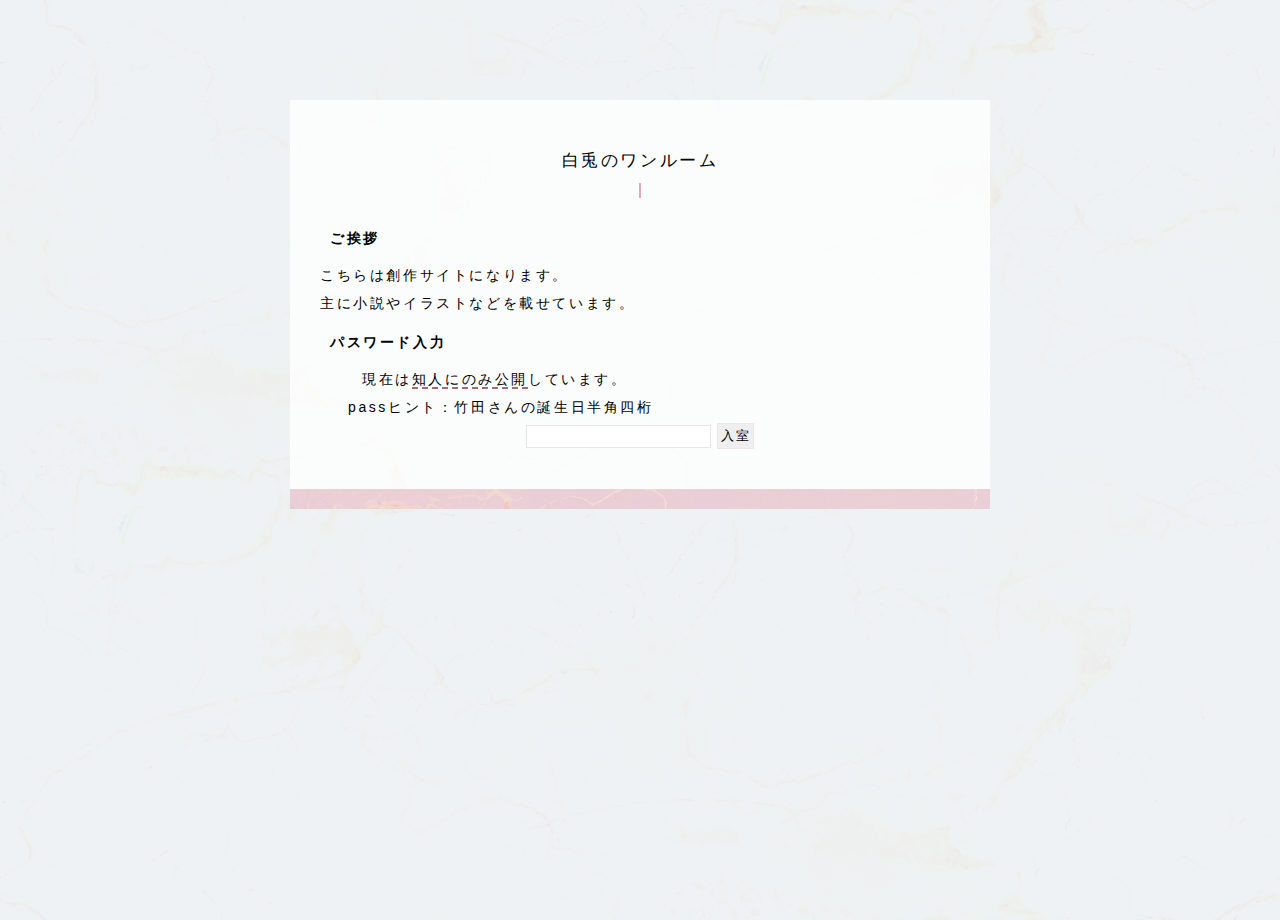
<file: index.html>
<!DOCTYPE html>
<html lang="ja">
<head>
<META NAME="GOOGLEBOT" CONTENT="NOINDEX,NOFOLLOW,NOARCHIVE">
<META NAME="ROBOTS" CONTENT="NOARCHIVE,NOINDEX,NOFOLLOW">
<meta name="robots" content="noindex,nofollow,noarchive">
<meta http-equiv="cache-control" content="no-cache">
<meta charset="UTF-8">
<title>白兎のワンルーム｜index</title>
<meta name="viewport" content="width=device-width, initial-scale=1.0, maximum-scale=1.0, minimum-scale=1.0">
<link rel="stylesheet" type="text/css" href="css/reset.css" media="screen">
<link rel="stylesheet" type="text/css" href="css/design72.css" media="screen">
<link rel="icon" type="image/png" href="img/design72_favicon.png">
</head>
<body>
    <div class="pageWrap textWrap">
        
        <div class="box text">
            <h2>白兎のワンルーム</h2>
            <p>
                <h4><span>ご挨拶</span></h4>
                こちらは創作サイトになります。<br>
                主に小説やイラストなどを載せています。<br>
        <h4><span>パスワード入力</span></h4>
        <p>現在は<em>知人にのみ公開</em>しています。<br>
            passヒント：竹田さんの誕生日半角四桁</p>
            
        </article>
    </main>
    
    <center>
<head>
    <title>サンプル</title>
    <script type = "text/javascript">
    <!--
    
    
    function matchPass() {
    
    
    var inpass = document.forms[ "pass" ].elements[ "inpass" ].value;
    var validpass = "1204";
    if( inpass == validpass ) location.href = "top.html";
    else alert( "パスワードが間違っています。" );
    
    
    }
    </script>
    </head>
    <body>
    <form name = "pass">
    <div>
    <input type = "text" value = "" name = "inpass">
    <input type = "button" value = "入室" onclick = "matchPass();">
    </div>
    </form>
    </body></center>
</div></div>
        <!-- /box text -->

    </div>
    <!-- /pageWrap textWrap -->
</body>
</html>
</file>
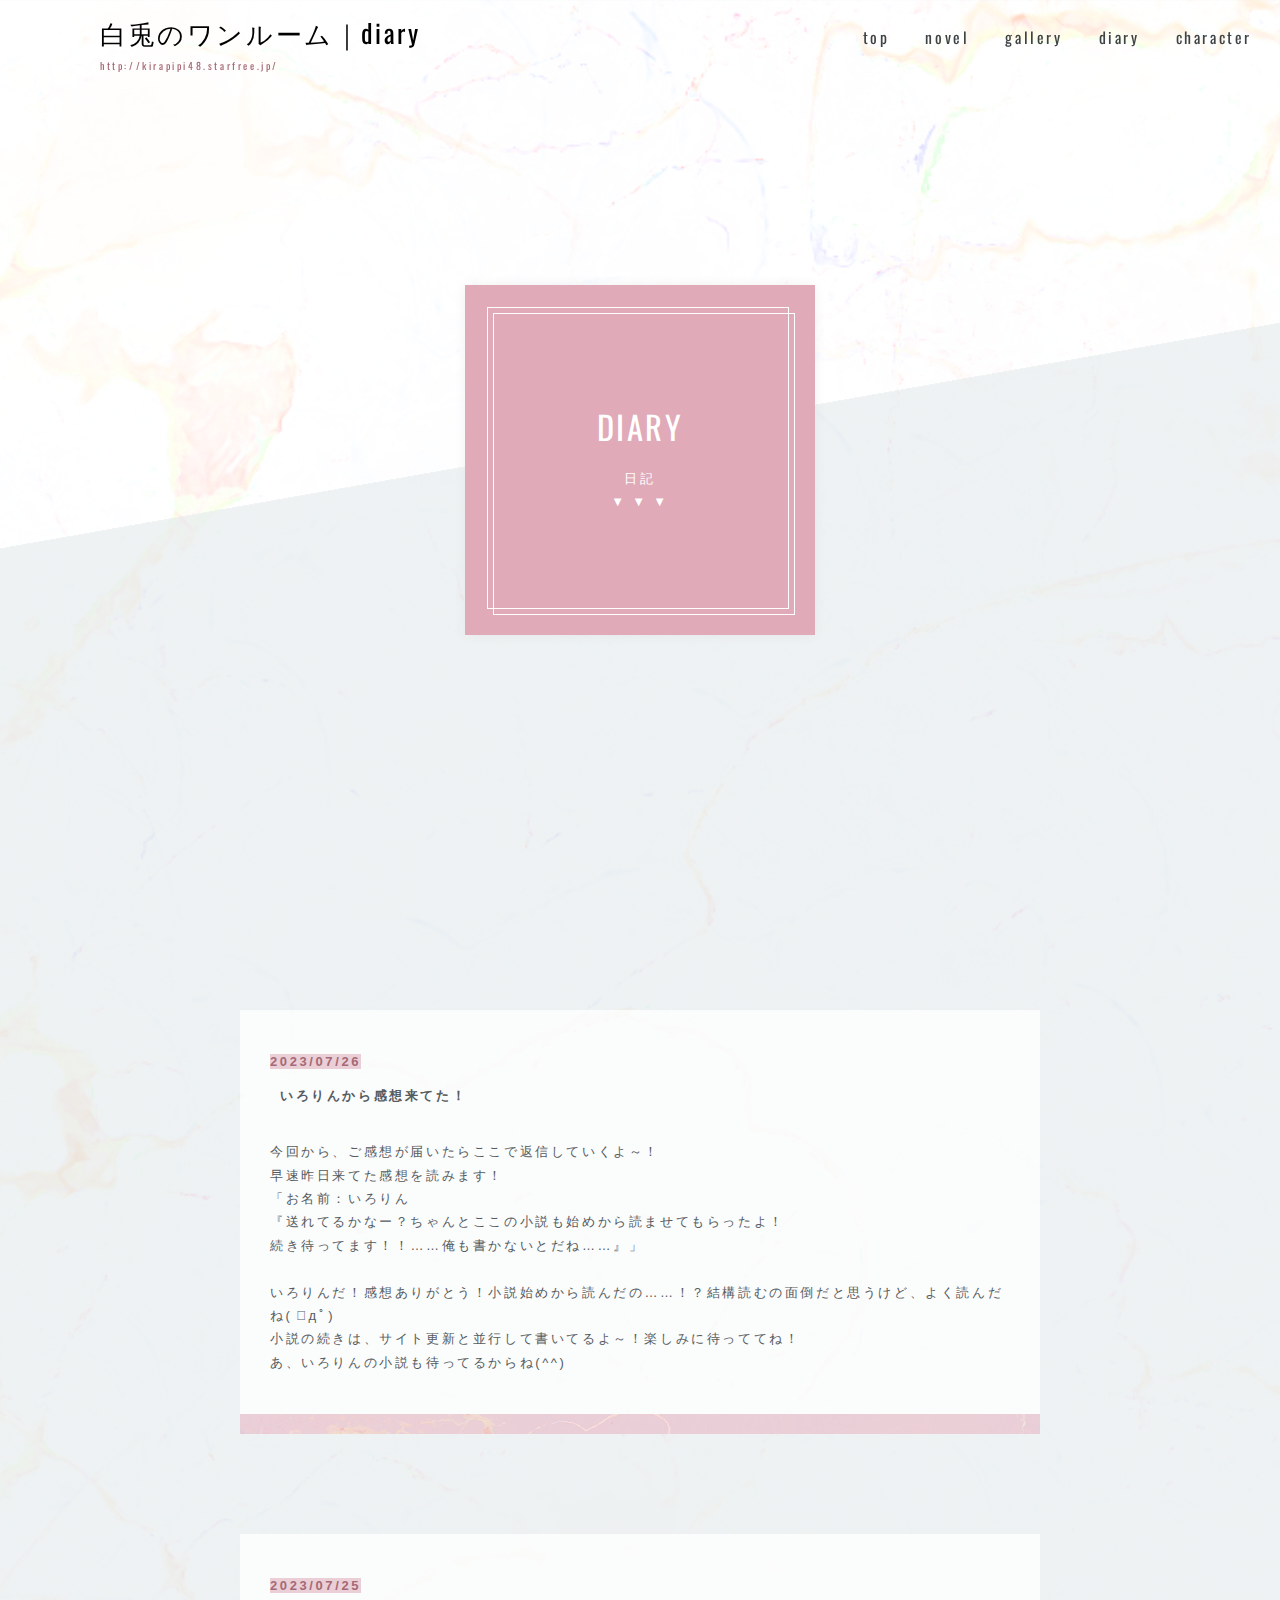
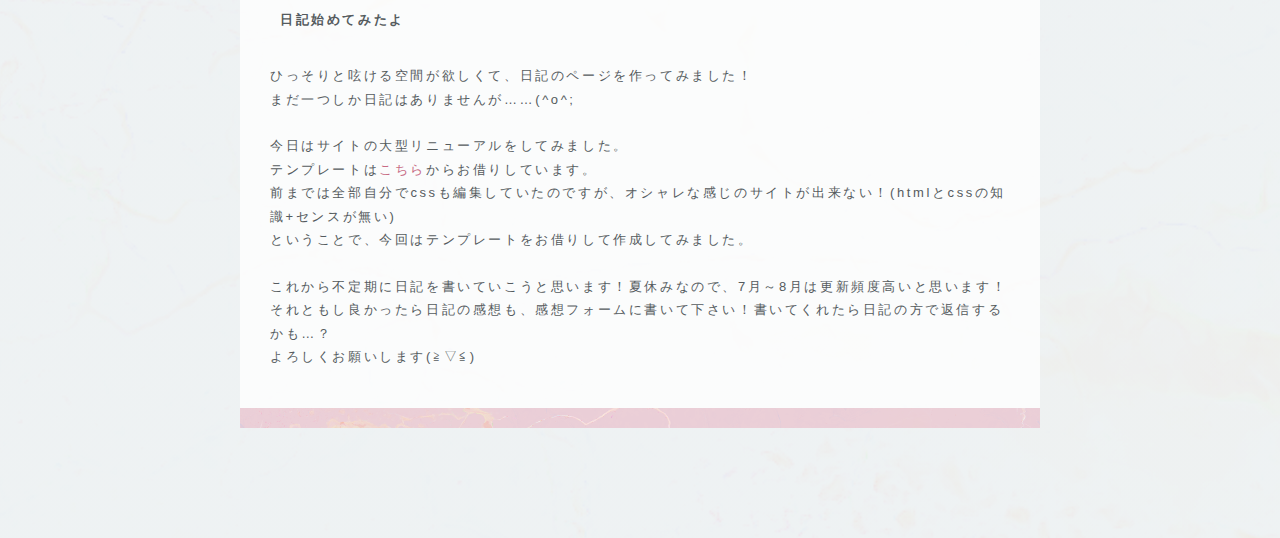
<file: diary.html>
<!DOCTYPE html>
<html lang="ja">
<head>
<META NAME="GOOGLEBOT" CONTENT="NOINDEX,NOFOLLOW,NOARCHIVE">
<META NAME="ROBOTS" CONTENT="NOARCHIVE,NOINDEX,NOFOLLOW">
<meta name="robots" content="noindex,nofollow,noarchive">
<meta name="robots" content="noindex,noarchive,nofollow,noimageindex">
<meta http-equiv="cache-control" content="no-cache">
<meta charset="UTF-8">
<title>白兎のワンルーム｜diary</title>
<meta name="viewport" content="width=device-width, initial-scale=1.0, maximum-scale=1.0, minimum-scale=1.0">
<link rel="stylesheet" type="text/css" href="css/reset.css" media="screen">
<link rel="stylesheet" type="text/css" href="css/design72.css" media="screen">
<link rel="icon" type="image/png" href="img/design72_favicon.png">
</head>
<body>
<div class="pageWrap">

    <!-- モバイル用メニュートリガー -->
    <div id="navTrigger" class="navTrigger mobile"></div>

    <!-- ナビゲーション -->
    <div id="mainNavWrap" class="mainNavWrap">
        <nav id="mainNav" class="mainNav">
            <div class="navInfo">
                <h1>白兎のワンルーム｜diary</h1>
                <div class="url">http://kirapipi48.starfree.jp/</div>
            </div>

            <ul>
                <li><a href="top.html">top</a></li>
                <li><a href="novel.html">novel</a></li>
                <li><a href="gallery.html">gallery</a></li>
                <li><a href="diary.html">diary</a></li>
                <li><a href="character.html">character</a></li>
            </ul>
        </nav>
    </div>
    <!-- /ナビゲーション -->


    <!-- ヘッダー -->
    <header id="mainHeader" class="mainHeader">
        <div class="headerBox">
            <div class="siteTitle">diary</div>
            <div class="siteInfo">日記<br>▼ ▼ ▼</div>
        </div>
    </header>
    <!-- /ヘッダー -->

    <!--日記始め-->
    <div class="contentsWrap">
        <section id="link_info" class="box">
            <strong id="a0726">2023/07/26</strong><h4>いろりんから感想来てた！</h4><br>
            今回から、ご感想が届いたらここで返信していくよ～！<br>早速昨日来てた感想を読みます！<br>
            「お名前：いろりん<br>
            『送れてるかなー？ちゃんとここの小説も始めから読ませてもらったよ！<br>
            続き待ってます！！……俺も書かないとだね……』」<br>
            <br>
            いろりんだ！感想ありがとう！小説始めから読んだの……！？結構読むの面倒だと思うけど、よく読んだね( ﾟдﾟ)<br>
            小説の続きは、サイト更新と並行して書いてるよ～！楽しみに待っててね！<br>
            あ、いろりんの小説も待ってるからね(^^)
            </section>
    <!--日記終-->

    <!--日記始め-->
    <div class="contentsWrap">
        <section id="link_info" class="box">
            <strong id="a0725">2023/07/25</strong><h4>日記始めてみたよ</h4><br>
            ひっそりと呟ける空間が欲しくて、日記のページを作ってみました！<br>まだ一つしか日記はありませんが……(^o^;<br><br>
            今日はサイトの大型リニューアルをしてみました。<br>テンプレートは<a href="http://ragusnon.wwww.jp/">こちら</a>からお借りしています。<br>
            前までは全部自分でcssも編集していたのですが、オシャレな感じのサイトが出来ない！(htmlとcssの知識+センスが無い)<br>
            ということで、今回はテンプレートをお借りして作成してみました。<br><br>
            これから不定期に日記を書いていこうと思います！夏休みなので、7月～8月は更新頻度高いと思います！<br>
            それともし良かったら日記の感想も、感想フォームに書いて下さい！書いてくれたら日記の方で返信するかも…？<br>
            よろしくお願いします(≧▽≦)
            </section>
    <!--日記終-->
    

    <!-- /contentsWrap -->


    <!-- フッター（削除OK※デフォルト非表示） -->
    <footer class="mainFooter">
        designed by <a href="https://ragusnon.wwww.jp" rel="noopener">無糖</a>
    </footer>

</div>
<!-- /pageWrap -->

<!-- jQuery -->
<script src="https://ajax.googleapis.com/ajax/libs/jquery/3.4.1/jquery.min.js"></script>
<script src="js/design72_script.js"></script>
</body>
</html>
</file>
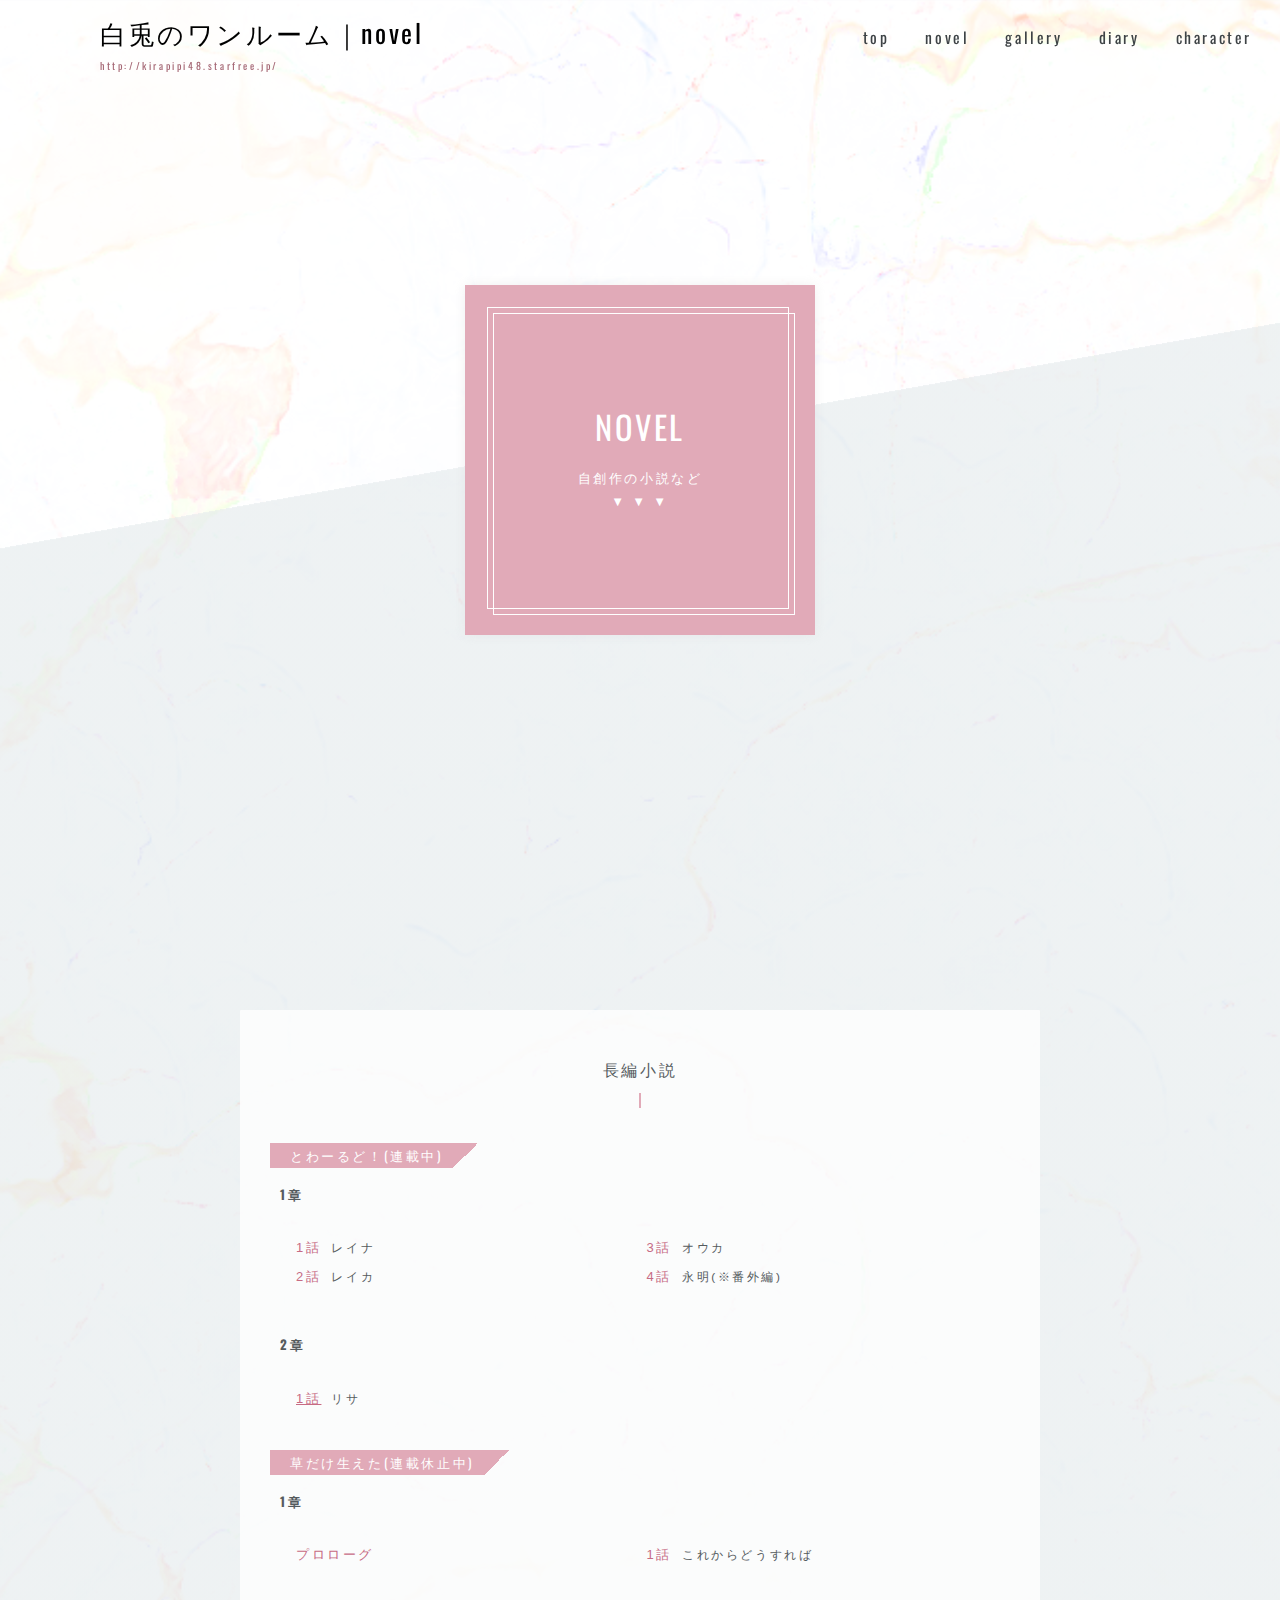
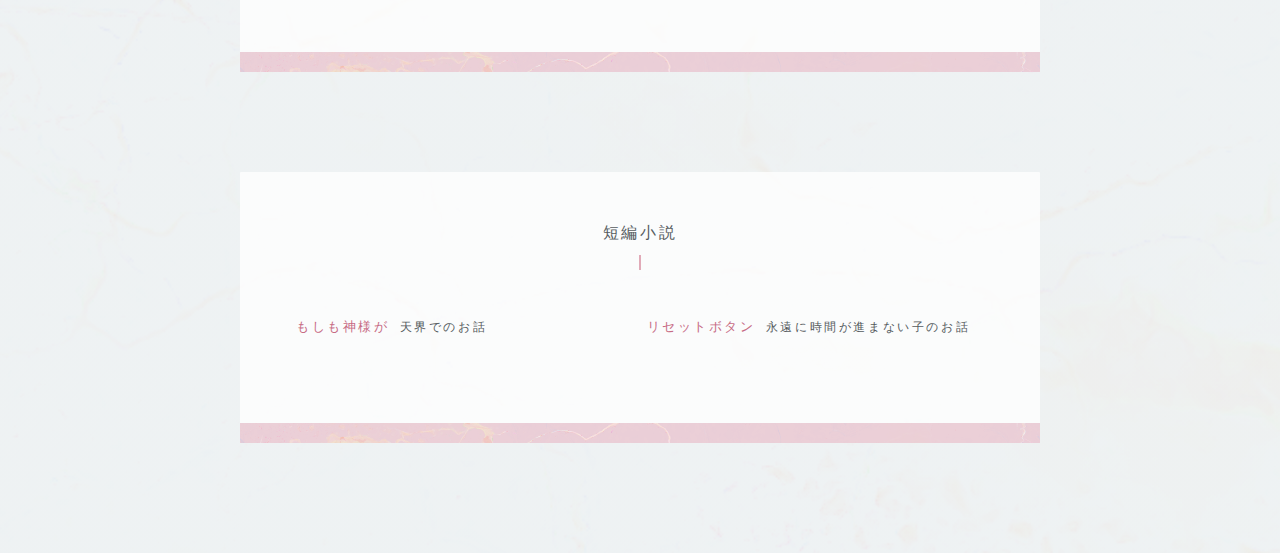
<file: novel.html>
<!DOCTYPE html>
<html lang="ja">
<head>
<META NAME="GOOGLEBOT" CONTENT="NOINDEX,NOFOLLOW,NOARCHIVE">
<META NAME="ROBOTS" CONTENT="NOARCHIVE,NOINDEX,NOFOLLOW">
<meta name="robots" content="noindex,nofollow,noarchive">
<meta name="robots" content="noindex,noarchive,nofollow,noimageindex">
<meta http-equiv="cache-control" content="no-cache">
<meta charset="UTF-8">
<title>白兎のワンルーム｜novel</title>
<meta name="viewport" content="width=device-width, initial-scale=1.0, maximum-scale=1.0, minimum-scale=1.0">
<link rel="stylesheet" type="text/css" href="css/reset.css" media="screen">
<link rel="stylesheet" type="text/css" href="css/design72.css" media="screen">
<link rel="icon" type="image/png" href="img/design72_favicon.png">
</head>
<body>
<div class="pageWrap">

    <!-- モバイル用メニュートリガー -->
    <div id="navTrigger" class="navTrigger mobile"></div>

    <!-- ナビゲーション -->
    <div id="mainNavWrap" class="mainNavWrap">
        <nav id="mainNav" class="mainNav">
            <div class="navInfo">
                <h1>白兎のワンルーム｜novel</h1>
                <div class="url">http://kirapipi48.starfree.jp/</div>
            </div>

            <ul>
                <li><a href="top.html">top</a></li>
                <li><a href="novel.html">novel</a></li>
                <li><a href="gallery.html">gallery</a></li>
                <li><a href="diary.html">diary</a></li>
                <li><a href="character.html">character</a></li>
            </ul>
        </nav>
    </div>
    <!-- /ナビゲーション -->


    <!-- ヘッダー -->
    <header id="mainHeader" class="mainHeader">
        <div class="headerBox">
            <div class="siteTitle">novel</div>
            <div class="siteInfo">自創作の小説など<br>▼ ▼ ▼</div>
        </div>
    </header>
    <!-- /ヘッダー -->

    <h4 id="a"></h4>

    <div class="contentsWrap">
        <section id="link_info" class="box">

            <h2>長編小説</h2>

            <!-- とわーるど！ -->
            <h3><span>とわーるど！(連載中)</span></h3>
            <h4>1章</h4>
            <ul class="shortList space">
                <li><a href="novel/toworld/towa01-01.html">1話</a><span>レイナ</span></li>
                <li><a href="novel/toworld/towa01-02.html">2話</a><span>レイカ</span></li>
                <li><a href="novel/toworld/towa01-03.html">3話</a><span>オウカ</span></li>
                <li><a href="novel/toworld/towa01-04.html">4話</a><span>永明(※番外編)</span></li>
            </ul>
            <h4>2章</h4>
            <ul class="shortList space">
                <li class="new"><a href="novel/toworld/towa02-01.html">1話</a><span>リサ</span></li>
            </ul>

            <!--草だけ生えた-->
            <h3><span>草だけ生えた(連載休止中)</span></h3>
            <h4>1章</h4>
            <ul class="shortList space">
                <li><a href="#">プロローグ</a></li>
                <li><a href="#">1話</a><span>これからどうすれば</span></li>
            </ul>

        </section>
            <!-- 長編小説終わり -->

            <section id="link_info" class="box">
                <h2>短編小説</h2>

                <ul class="shortList space">
                    <li><a href="novel/ShortStory/もしも神様が.html">もしも神様が</a><span>天界でのお話</span></li>
                    <li><a href="novel/ShortStory/リセットボタン.html">リセットボタン</a><span>永遠に時間が進まない子のお話</span></li>
                </ul>



            </section>
    

    <!-- /contentsWrap -->


    <!-- フッター（削除OK※デフォルト非表示） -->
    <footer class="mainFooter">
        designed by <a href="https://ragusnon.wwww.jp" rel="noopener">無糖</a>
    </footer>

</div>
<!-- /pageWrap -->

<!-- jQuery -->
<script src="https://ajax.googleapis.com/ajax/libs/jquery/3.4.1/jquery.min.js"></script>
<script src="js/design72_script.js"></script>
</body>
</html>
</file>
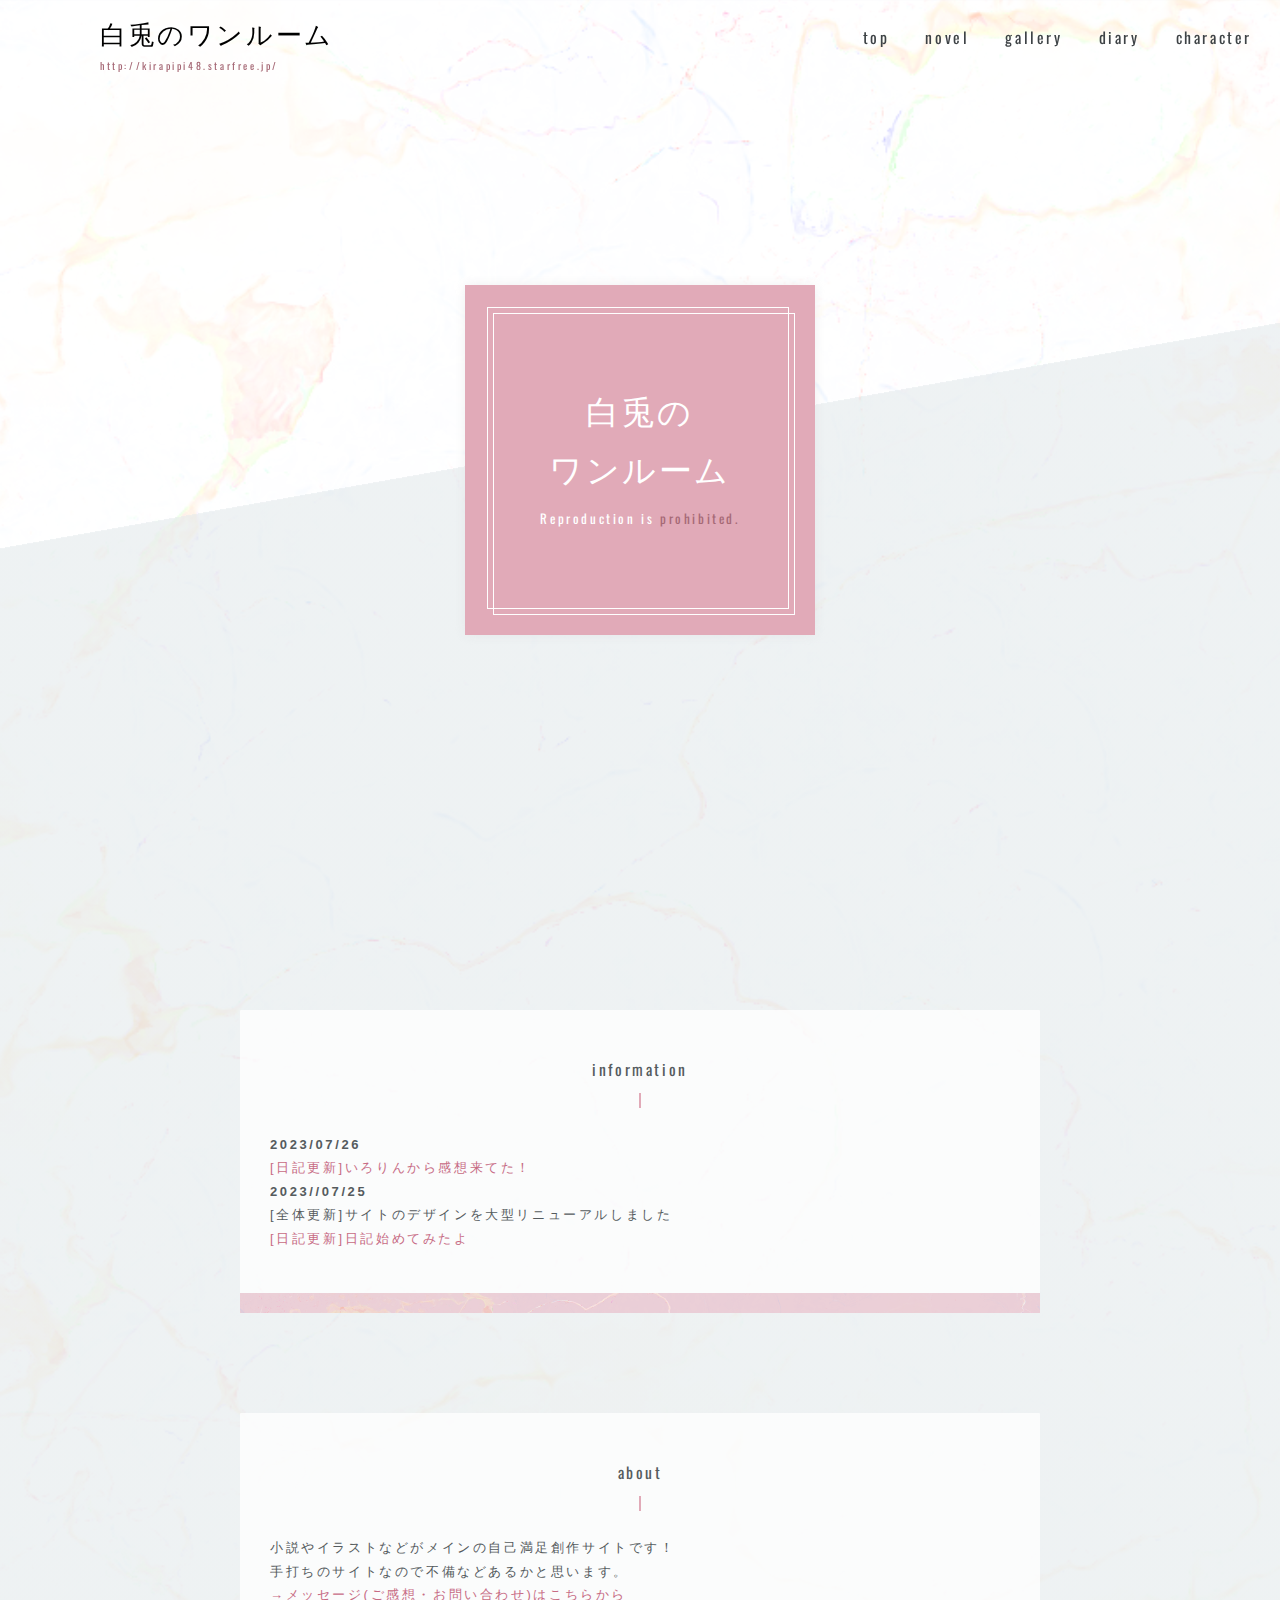
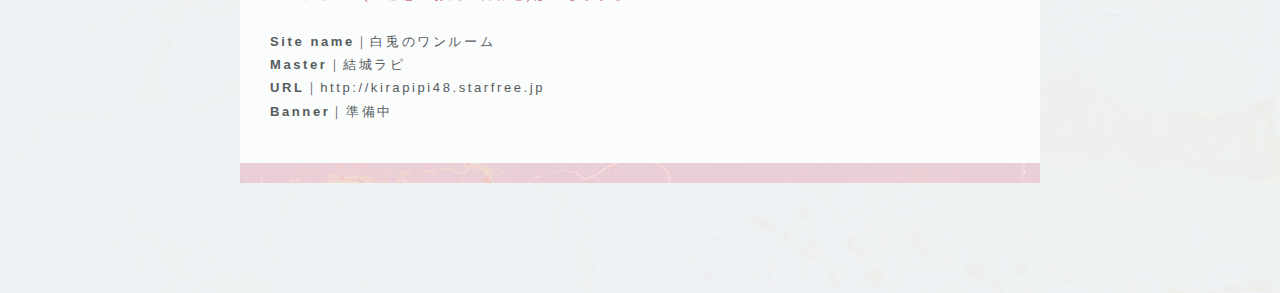
<file: top.html>
<!DOCTYPE html>
<html lang="ja">
<head>
<META NAME="GOOGLEBOT" CONTENT="NOINDEX,NOFOLLOW,NOARCHIVE">
<META NAME="ROBOTS" CONTENT="NOARCHIVE,NOINDEX,NOFOLLOW">
<meta name="robots" content="noindex,nofollow,noarchive">
<meta name="robots" content="noindex,noarchive,nofollow,noimageindex">
<meta http-equiv="cache-control" content="no-cache">
<meta charset="UTF-8">
<title>白兎のワンルーム｜top</title>
<meta name="viewport" content="width=device-width, initial-scale=1.0, maximum-scale=1.0, minimum-scale=1.0">
<link rel="stylesheet" type="text/css" href="css/reset.css" media="screen">
<link rel="stylesheet" type="text/css" href="css/design72.css" media="screen">
<link rel="icon" type="image/png" href="img/design72_favicon.png">
</head>
<body>
<div class="pageWrap">

    <!-- モバイル用メニュートリガー -->
    <div id="navTrigger" class="navTrigger mobile"></div>

    <!-- ナビゲーション -->
    <div id="mainNavWrap" class="mainNavWrap">
        <nav id="mainNav" class="mainNav">
            <div class="navInfo">
                <h1>白兎のワンルーム</h1>
                <div class="url">http://kirapipi48.starfree.jp/</div>
            </div>

            <ul>
                <li><a href="top.html">top</a></li>
                <li><a href="novel.html">novel</a></li>
                <li><a href="gallery.html">gallery</a></li>
                <li><a href="diary.html">diary</a></li>
                <li><a href="character.html">character</a></li>
            </ul>
        </nav>
    </div>
    <!-- /ナビゲーション -->


    <!-- ヘッダー -->
    <header id="mainHeader" class="mainHeader">
        <div class="headerBox">
            <div class="siteTitle">白兎の<br>ワンルーム</div>
            <div class="siteInfo">Reproduction is <span>prohibited.</span><br>
                <!-- FC2カウンター ここから -->
<script language="javascript" type="text/javascript" src="//counter1.fc2.com/counter.php?id=89504392"></script><noscript><img src="//counter1.fc2.com/counter_img.php?id=89504392" /></noscript>
<!-- FC2カウンター ここまで -->
</div>
        </div>
    </header>
    <!-- /ヘッダー -->


    <!-- メイン部分 -->
    <div class="contentsWrap">

        <section id="link_info" class="box">
            <h2>information</h2>
            <!--　▼新着情報ここから　 -->
            <div class="section index-news">
                <div id="newsevent">
                <b>2023/07/26</b>
                <dd><a href="diary.html#a0726">[日記更新]いろりんから感想来てた！</a></dd>
                <b>2023//07/25</b>
                    <dd>[全体更新]サイトのデザインを大型リニューアルしました</dd>
                    <dd><a href="diary.html#a0725">[日記更新]日記始めてみたよ</a></dd>
                <b>2023/04/09</b>
                    <dd>[小説更新]とわーるど！5話掲載</dd>
                    <b>2023/04/07</b>
                    <dd>[小説更新]小説、短編合わせ計5話掲載</dd>
                    <b>2023/04/07</b>
                    <dd>サイト開設</dd>
            </div>
            <!--　▲新着情報ここまで　 -->
        </div>
        </section>

        <section class="box">
            <h2>about</h2>
            小説やイラストなどがメインの自己満足創作サイトです！<br>
            手打ちのサイトなので不備などあるかと思います。<br>
            <a href="https://form.run/@kirapipi48">→メッセージ(ご感想・お問い合わせ)はこちらから</a>
            <br>
            <br>
            <b>Site name</b>｜白兎のワンルーム<br>
                <b>Master</b>｜結城ラピ<br>
                <b>URL</b>｜http://kirapipi48.starfree.jp<br>
                <b>Banner</b>｜準備中
            </p>
        </section>

    <!-- /contentsWrap -->


    <!-- フッター（削除OK※デフォルト非表示） -->
    <footer class="mainFooter">
        designed by <a href="https://ragusnon.wwww.jp" rel="noopener">無糖</a>
    </footer>

</div>
<!-- /pageWrap -->

<!-- jQuery -->
<script src="https://ajax.googleapis.com/ajax/libs/jquery/3.4.1/jquery.min.js"></script>
<script src="js/design72_script.js"></script>
</body>
</html>
</file>
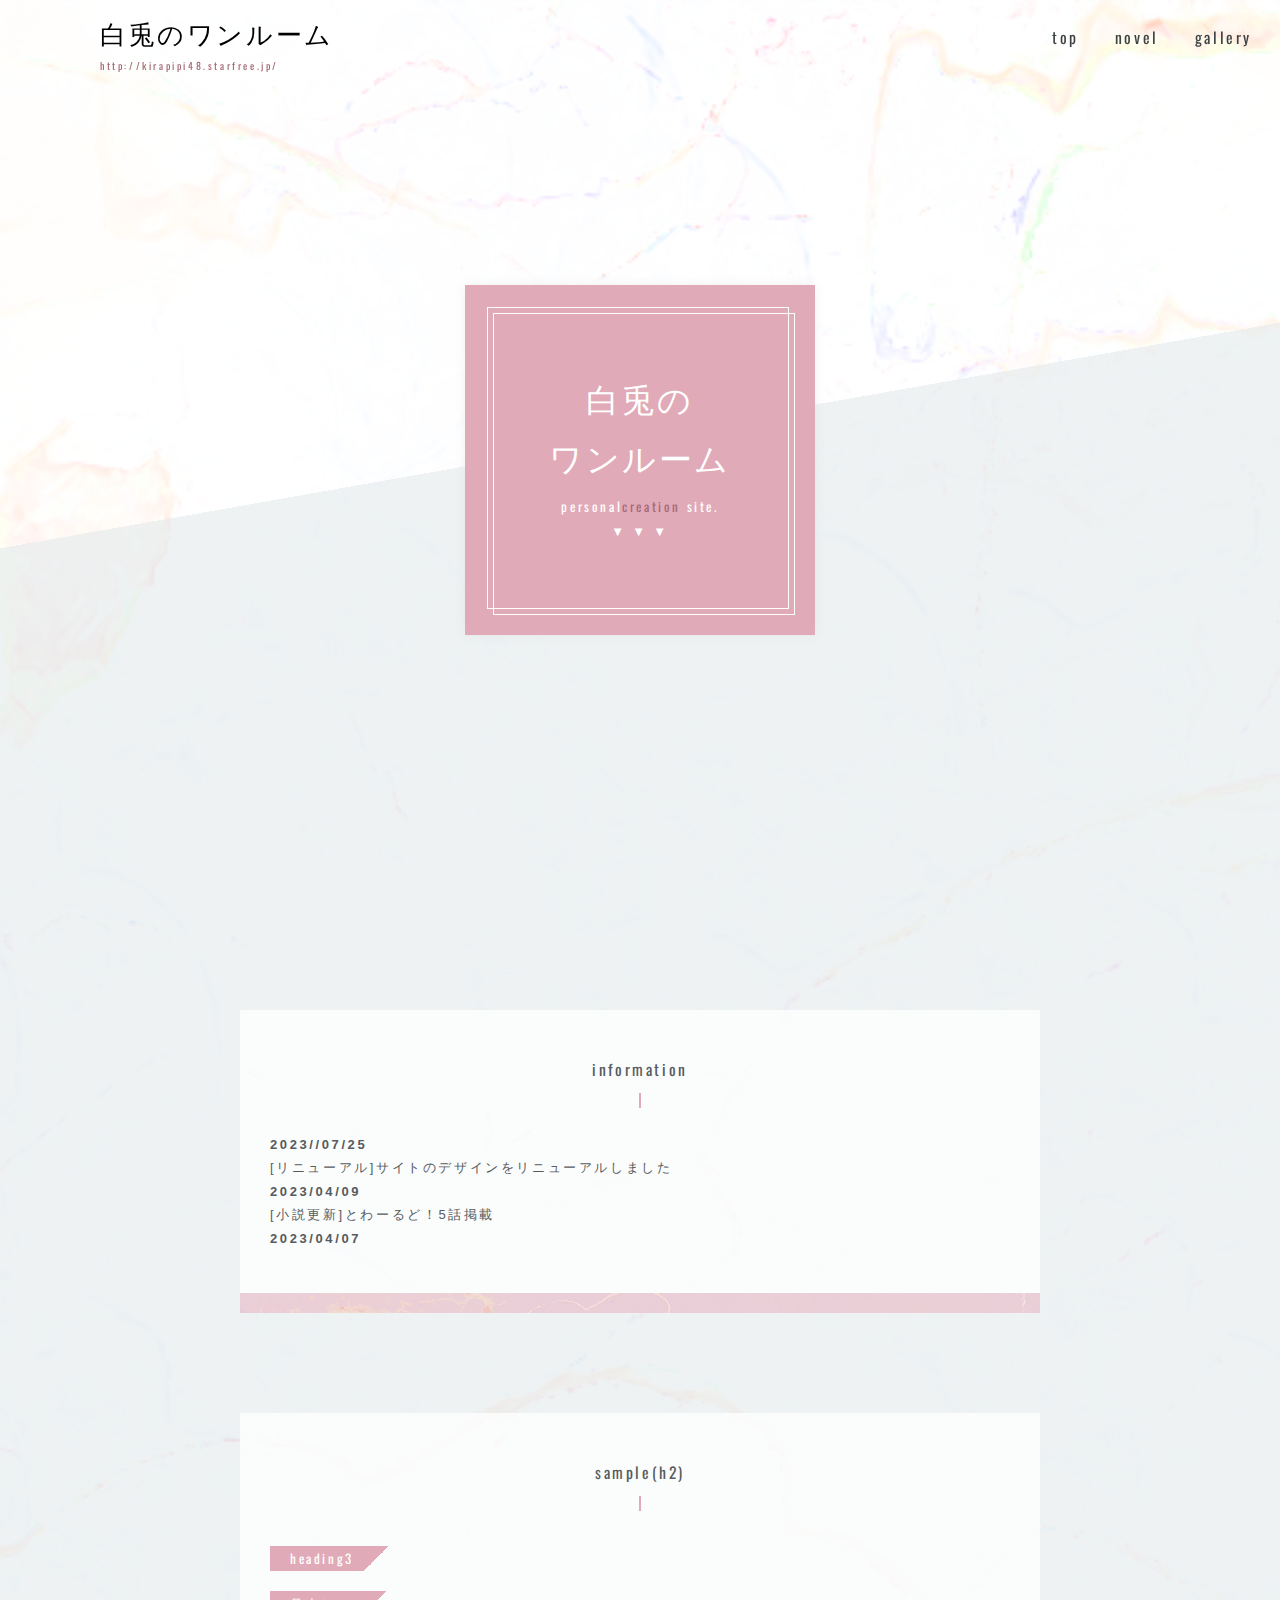
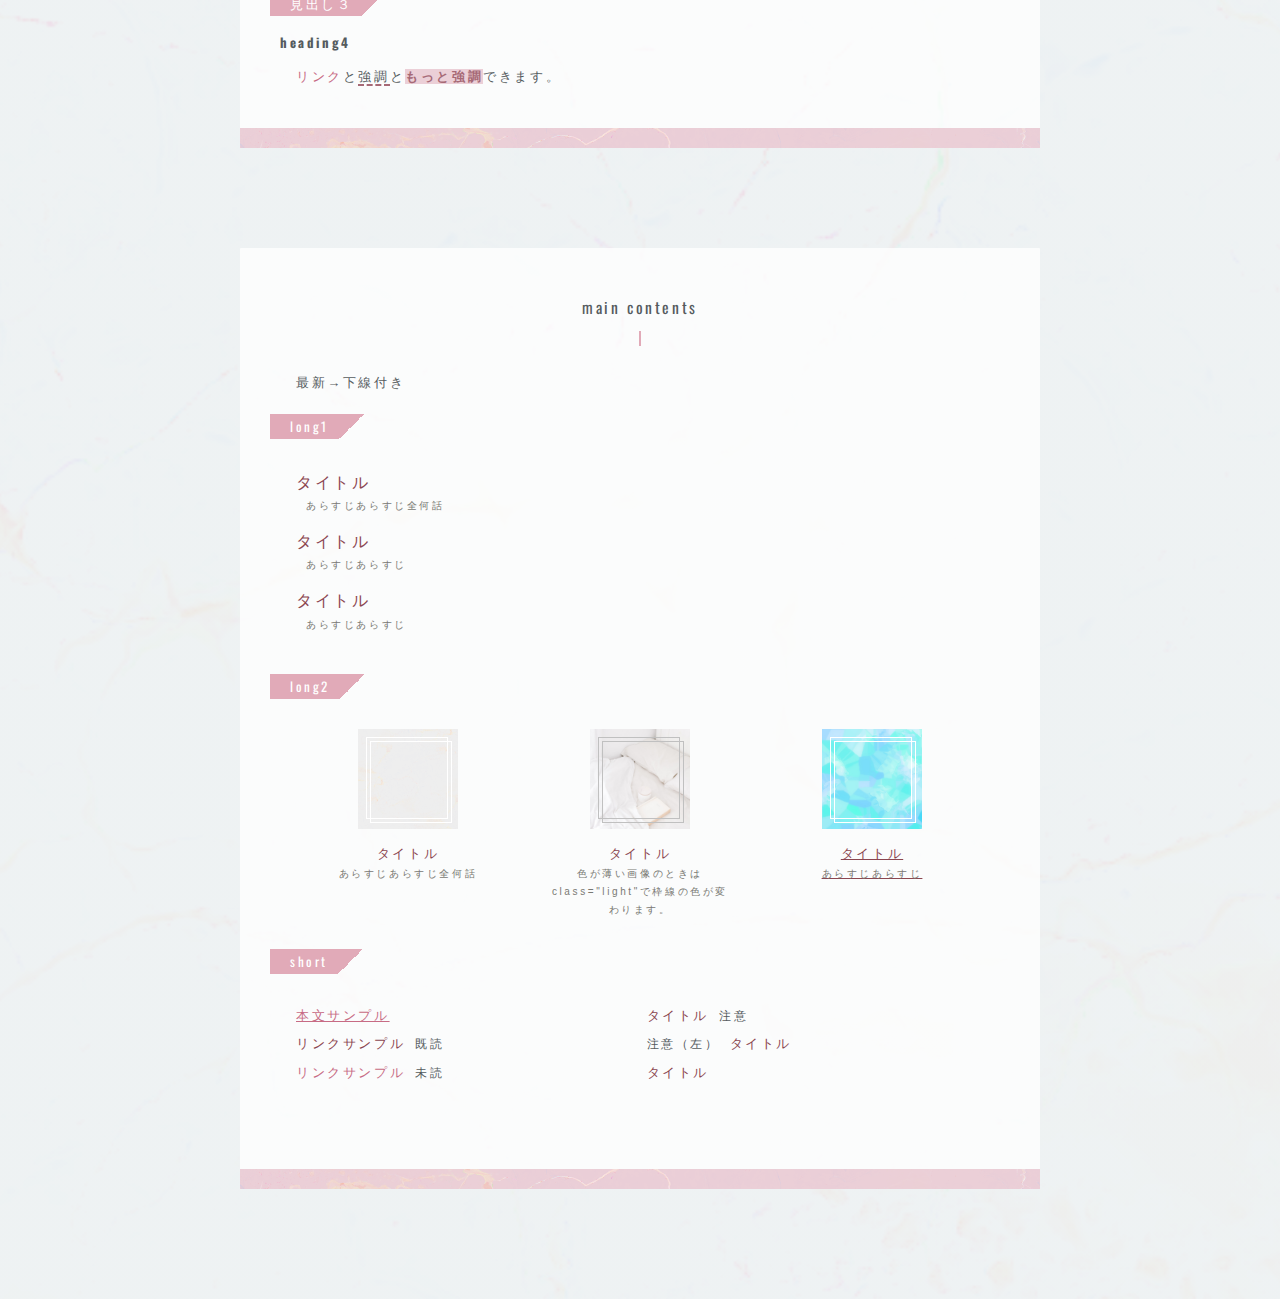
<file: コード参考いんでっくす.html>
<!DOCTYPE html>
<html lang="ja">
<head>
<META NAME="GOOGLEBOT" CONTENT="NOINDEX,NOFOLLOW,NOARCHIVE">
<META NAME="ROBOTS" CONTENT="NOARCHIVE,NOINDEX,NOFOLLOW">
<meta name="robots" content="noindex,nofollow,noarchive">
<meta name="robots" content="noindex,noarchive,nofollow,noimageindex">
<meta http-equiv="cache-control" content="no-cache">
<meta charset="UTF-8">
<title>白兎のワンルーム｜top</title>
<meta name="viewport" content="width=device-width, initial-scale=1.0, maximum-scale=1.0, minimum-scale=1.0">
<link rel="stylesheet" type="text/css" href="css/reset.css" media="screen">
<link rel="stylesheet" type="text/css" href="css/design72.css" media="screen">
<link rel="icon" type="image/png" href="img/design72_favicon.png">
</head>
<body>
<div class="pageWrap">

    <!-- モバイル用メニュートリガー -->
    <div id="navTrigger" class="navTrigger mobile"></div>

    <!-- ナビゲーション -->
    <div id="mainNavWrap" class="mainNavWrap">
        <nav id="mainNav" class="mainNav">
            <div class="navInfo">
                <h1>白兎のワンルーム</h1>
                <div class="url">http://kirapipi48.starfree.jp/</div>
            </div>

            <ul>
                <li><a href="top.html">top</a></li>
                <li><a href="novel.html#a">novel</a></li>
                <li><a href="gallery.html#b">gallery</a></li>
            </ul>
        </nav>
    </div>
    <!-- /ナビゲーション -->


    <!-- ヘッダー -->
    <header id="mainHeader" class="mainHeader">
        <div class="headerBox">
            <div class="siteTitle">白兎の<br>ワンルーム</div>
            <div class="siteInfo">personal<span>creation</span> site. <br>▼ ▼ ▼</div>
        </div>
    </header>
    <!-- /ヘッダー -->


    <!-- メイン部分 -->
    <div class="contentsWrap">

        <section id="link_info" class="box">
            <h2>information</h2>
            <!--　▼新着情報ここから　 -->
            <div class="section index-news">
                <div id="newsevent">
                <b>2023//07/25</b>
                    <dd>[リニューアル]サイトのデザインをリニューアルしました</dd>
                <b>2023/04/09</b>
                    <dd>[小説更新]とわーるど！5話掲載</dd>
                    <b>2023/04/07</b>
                    <dd>[小説更新]小説、短編合わせ計5話掲載</dd>
                    <b>2023/04/07</b>
                    <dd>サイト開設</dd>
            </div>
            <!--　▲新着情報ここまで　 -->
        </div>
        </section>

        <section class="box">
            <h2>sample(h2)</h2>
            <h3><span>heading3</span></h3>
            <h3><span>見出し３</span></h3>
            <h4>heading4</h4>
            <p><a href="">リンク</a>と<em>強調</em>と<strong>もっと強調</strong>できます。</p>
        </section>

        <!-- 小説部分 -->
        <section id="link_contents" class="box novel">
            <h2>main contents</h2>
            <p>最新→下線付き</p>

            <h3><span>long1</span></h3>

            <!-- 長編リスト（画像なし） -->
            <ul class="longList space">
                <li><a href="">タイトル</a>
                    <div class="longInfo">あらすじあらすじ全何話</div>
                </li>
                <li><a href="">タイトル</a>
                    <div class="longInfo">あらすじあらすじ</div>
                </li>
                <li><a href="">タイトル</a>
                    <div class="longInfo">あらすじあらすじ</div>
                </li>
            </ul>
            <!-- /長編リスト（画像なし） -->


            <h3><span>long2</span></h3>

            <!-- 長編リスト（画像あり） -->
            <ul class="longList2 space">
                <li>
                <a href="">
                    <div class="longImage"><img src="img/design72.png" alt="image"></div>
                    タイトル
                    <div class="longInfo">あらすじあらすじ全何話</div>
                </a>
                </li>

                <li>
                <a href="">
                    <div class="longImage long_2 light"><img src="img/design72_bed.jpg" alt="image"></div>
                    タイトル
                    <div class="longInfo">色が薄い画像のときはclass="light"で枠線の色が変わります。</div>
                </a>
                </li>

                <li class="new">
                <a href="">
                    <div class="longImage"><img src="img/item/item_18.jpg" alt="image"></div>
                    タイトル
                    <div class="longInfo">あらすじあらすじ</div>
                </a>
                </li>
            </ul>
            <!-- /長編リスト（画像あり） -->


            <h3><span>short</span></h3>

            <!-- 短編リスト -->
            <ul class="shortList space">
                <li class="new"><a href="design72_text.html">本文サンプル</a></li>
                <li><a href="">リンクサンプル</a><span>既読</span></li>
                <li><a href="URL">リンクサンプル</a><span>未読</span></li>
                <li><a href="">タイトル</a><span>注意</span></li>
                <li><span class="left">注意（左）</span><a href="">タイトル</a></li>
                <li><a href="">タイトル</a></li>
            </ul>
            <!-- /短編リスト -->
        </section>

    <!-- /contentsWrap -->


    <!-- フッター（削除OK※デフォルト非表示） -->
    <footer class="mainFooter">
        designed by <a href="https://ragusnon.wwww.jp" rel="noopener">無糖</a>
    </footer>

</div>
<!-- /pageWrap -->

<!-- jQuery -->
<script src="https://ajax.googleapis.com/ajax/libs/jquery/3.4.1/jquery.min.js"></script>
<script src="js/design72_script.js"></script>
</body>
</html>
</file>
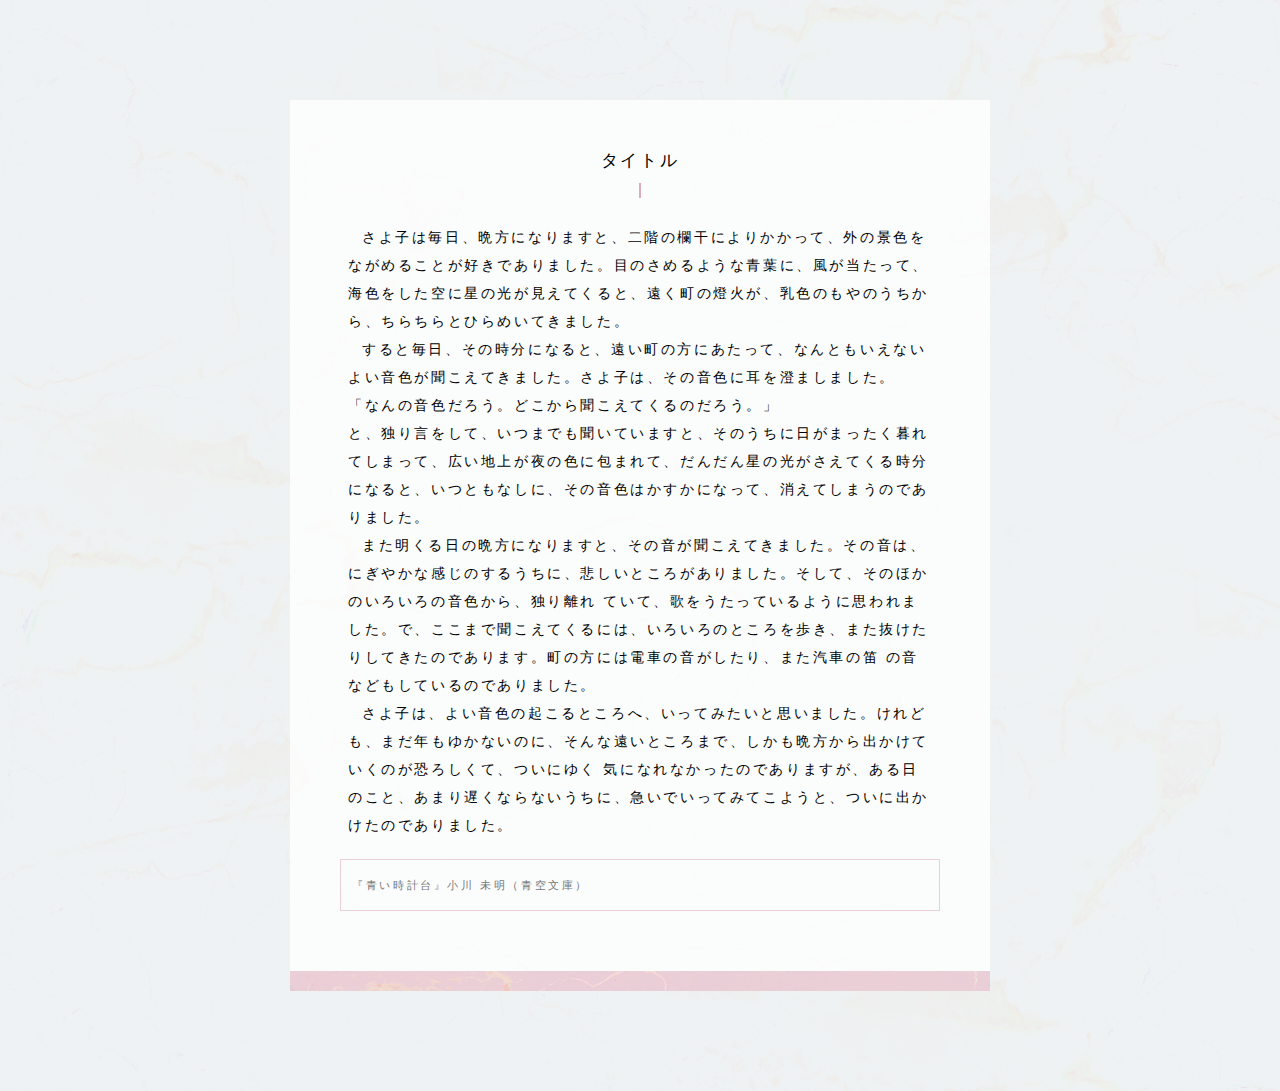
<file: 個別ページテンプレ.html>
<!DOCTYPE html>
<html lang="ja">
<head>
<META NAME="GOOGLEBOT" CONTENT="NOINDEX,NOFOLLOW,NOARCHIVE">
<META NAME="ROBOTS" CONTENT="NOARCHIVE,NOINDEX,NOFOLLOW">
<meta name="robots" content="noindex,nofollow,noarchive">
<meta http-equiv="cache-control" content="no-cache">
<meta charset="UTF-8">
<title>白兎のワンルーム｜</title>
<meta name="viewport" content="width=device-width, initial-scale=1.0, maximum-scale=1.0, minimum-scale=1.0">
<link rel="stylesheet" type="text/css" href="css/reset.css" media="screen">
<link rel="stylesheet" type="text/css" href="css/design72.css" media="screen">
<link rel="icon" type="image/png" href="img/design72_favicon.png">
</head>
<body>
    <div class="pageWrap textWrap">
        
        <div class="box text">
            <h2>タイトル</h2>
            <section>
                <p>さよ子は毎日、晩方になりますと、二階の欄干によりかかって、外の景色をながめることが好きでありました。目のさめるような青葉に、風が当たって、海色をした空に星の光が見えてくると、遠く町の燈火が、乳色のもやのうちから、ちらちらとひらめいてきました。</p>
                <p>すると毎日、その時分になると、遠い町の方にあたって、なんともいえないよい音色が聞こえてきました。さよ子は、その音色に耳を澄ましました。<br>
                「なんの音色だろう。どこから聞こえてくるのだろう。」<br>
                と、独り言をして、いつまでも聞いていますと、そのうちに日がまったく暮れてしまって、広い地上が夜の色に包まれて、だんだん星の光がさえてくる時分になると、いつともなしに、その音色はかすかになって、消えてしまうのでありました。</p>
                <p>また明くる日の晩方になりますと、その音が聞こえてきました。その音は、にぎやかな感じのするうちに、悲しいところがありました。そして、そのほかのいろいろの音色から、独り離れ ていて、歌をうたっているように思われました。で、ここまで聞こえてくるには、いろいろのところを歩き、また抜けたりしてきたのであります。町の方には電車の音がしたり、また汽車の笛 の音などもしているのでありました。</p>
                <p>さよ子は、よい音色の起こるところへ、いってみたいと思いました。けれども、まだ年もゆかないのに、そんな遠いところまで、しかも晩方から出かけていくのが恐ろしくて、ついにゆく 気になれなかったのでありますが、ある日のこと、あまり遅くならないうちに、急いでいってみてこようと、ついに出かけたのでありました。</p>
            </section>
            <section class="atogaki">
                『青い時計台』小川 未明（青空文庫）
            </section>
        </div>
        <!-- /box text -->

    </div>
    <!-- /pageWrap textWrap -->
</body>
</html>
</file>
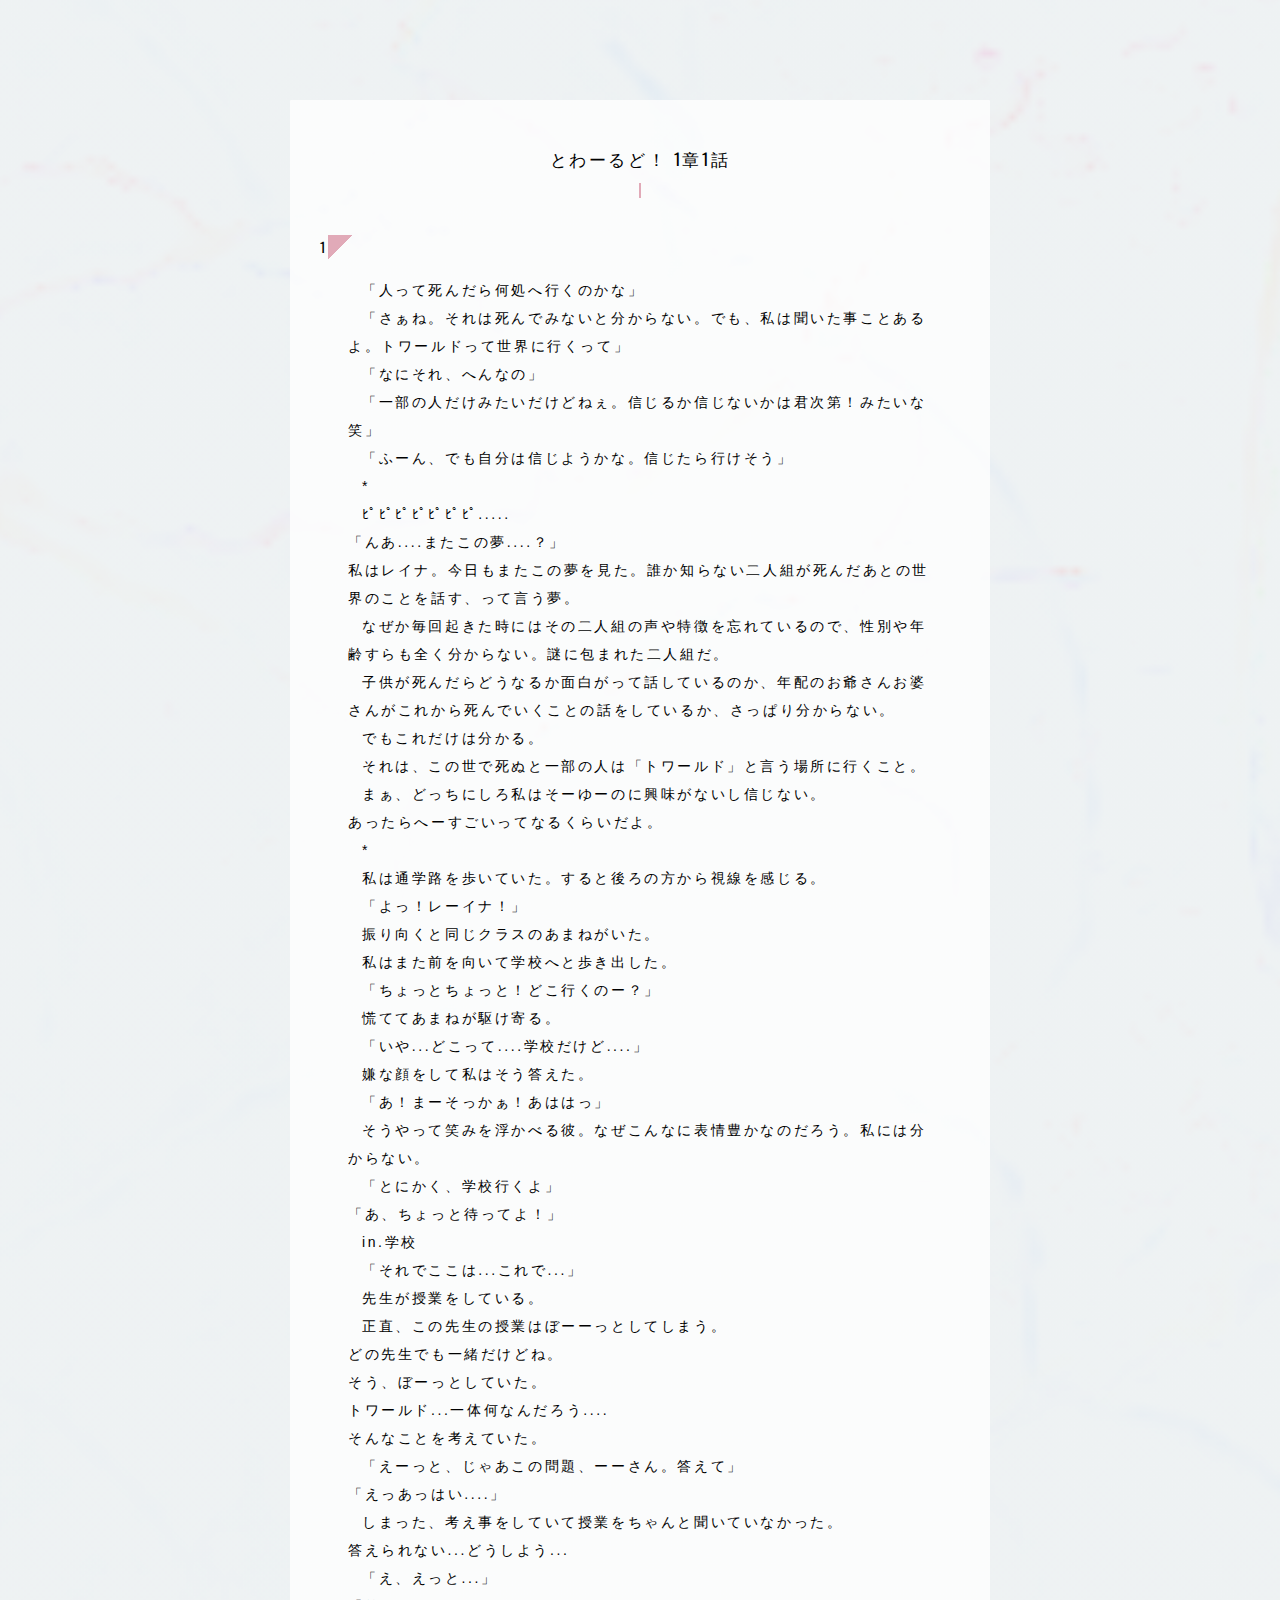
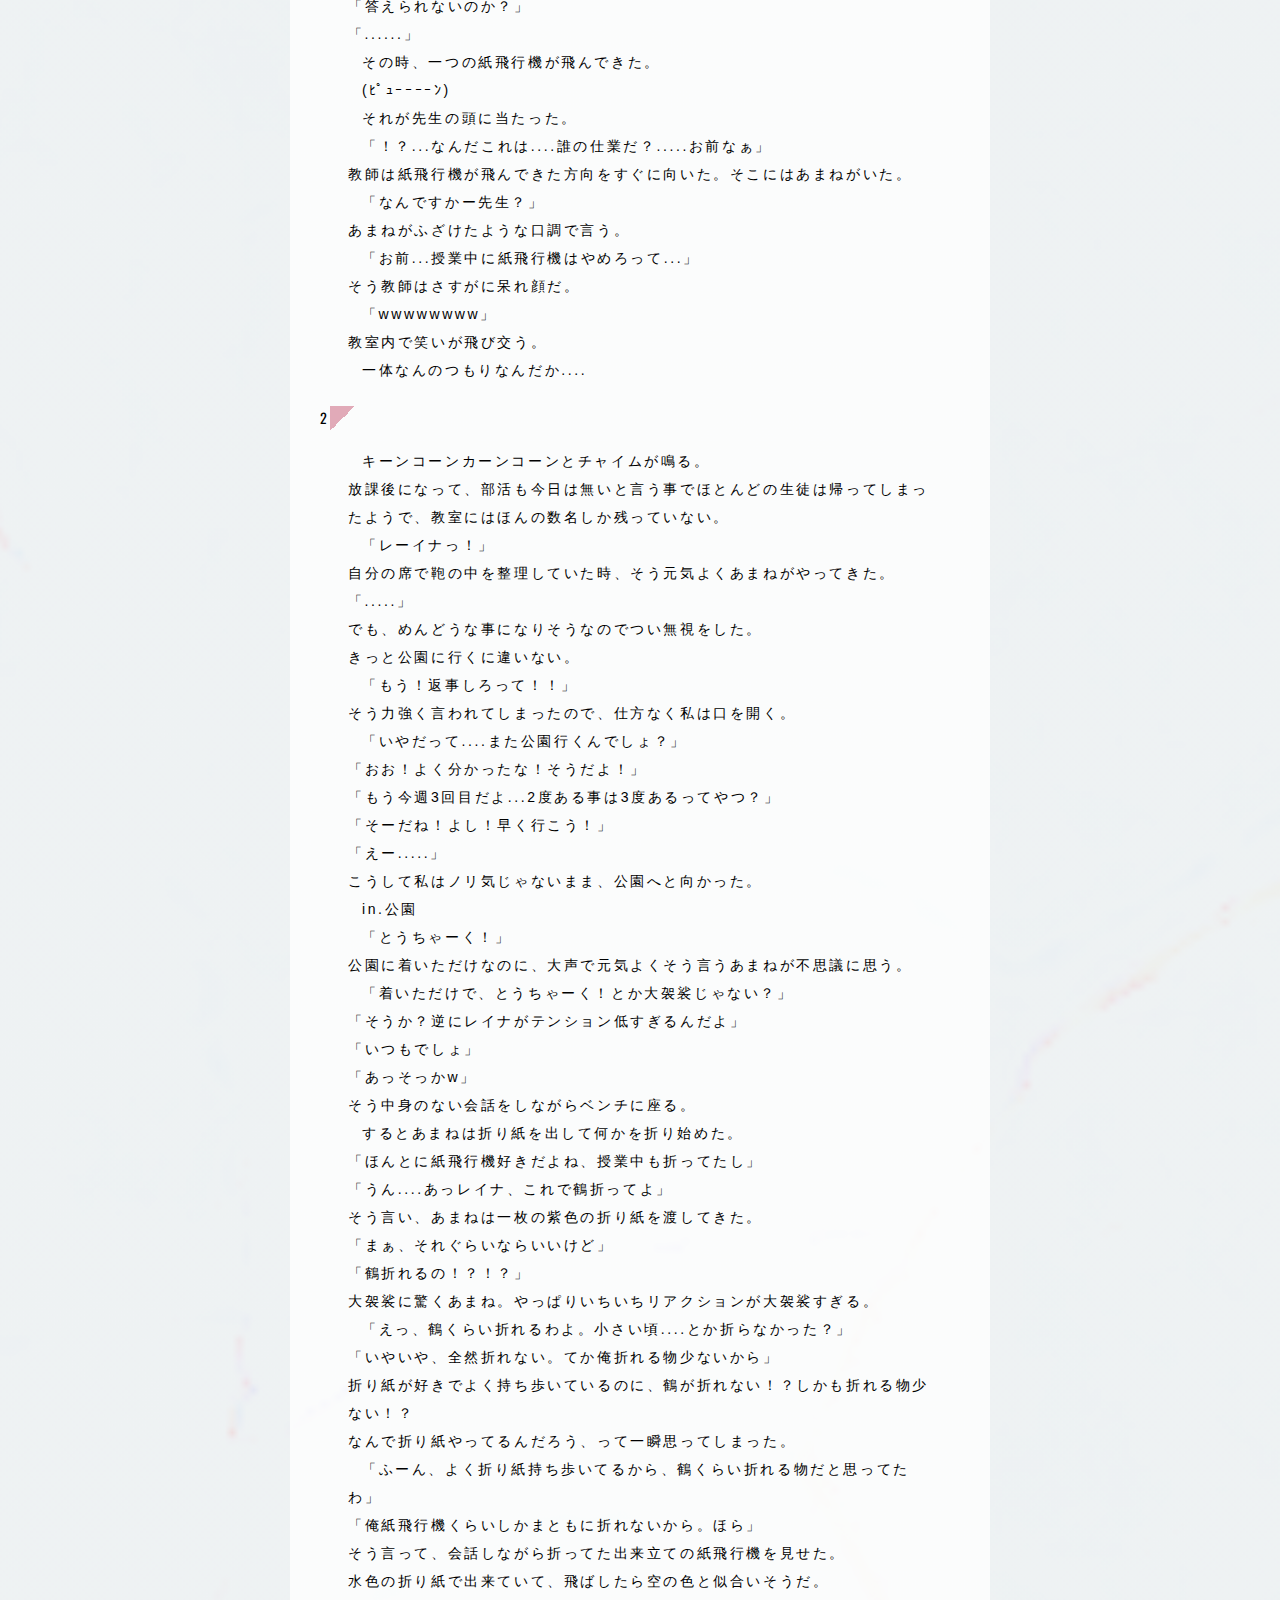
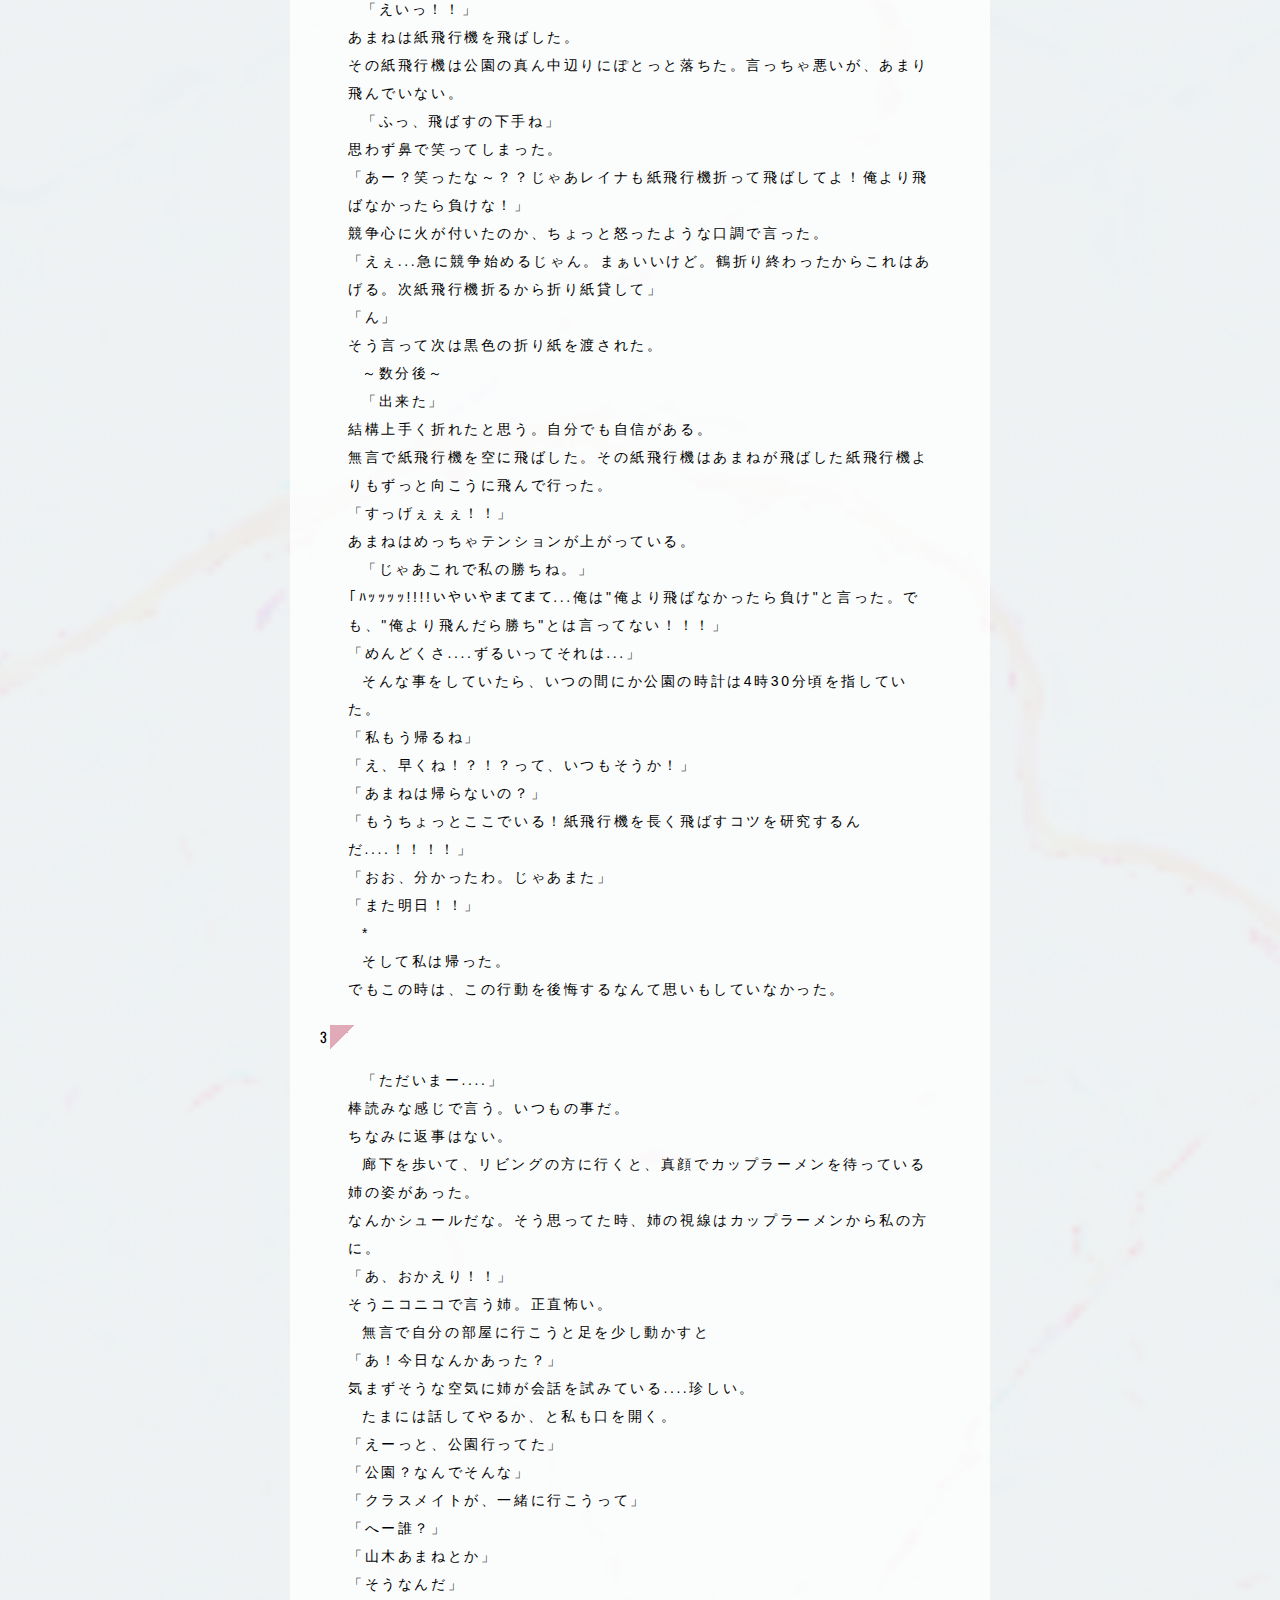
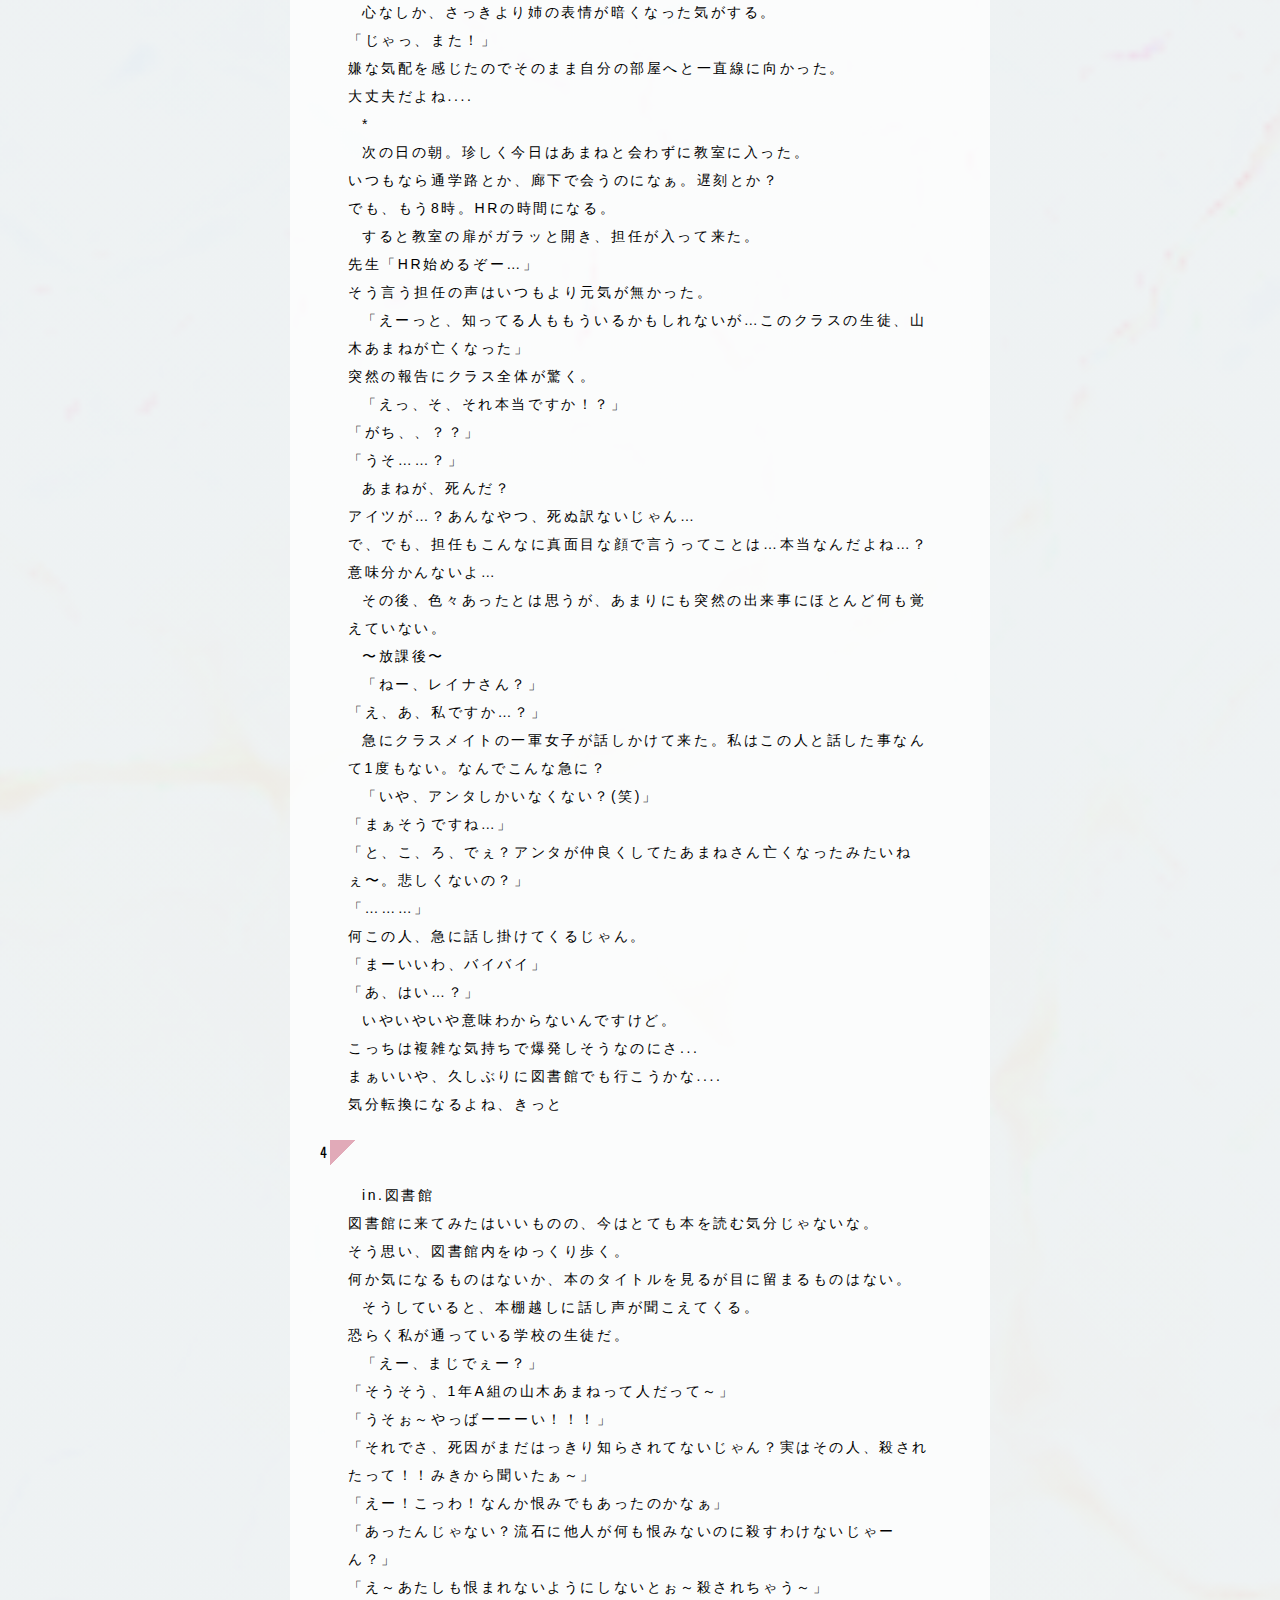
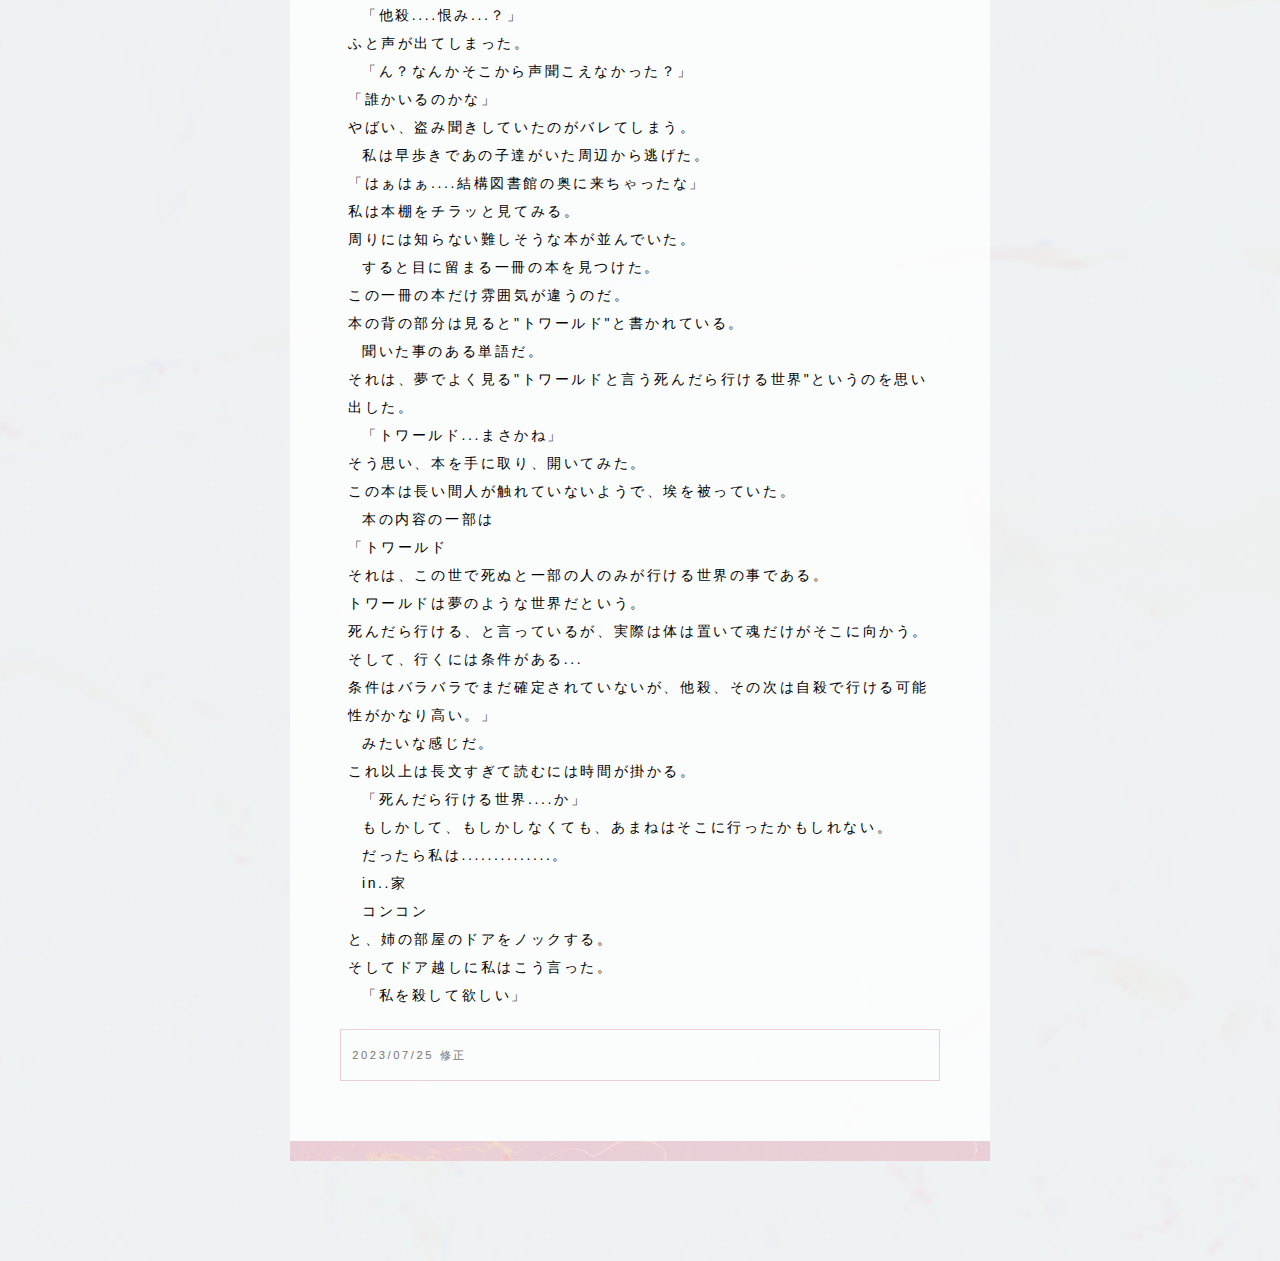
<file: novel/toworld/towa01-01.html>
<!DOCTYPE html>
<html lang="ja">
<head>
<META NAME="GOOGLEBOT" CONTENT="NOINDEX,NOFOLLOW,NOARCHIVE">
<META NAME="ROBOTS" CONTENT="NOARCHIVE,NOINDEX,NOFOLLOW">
<meta name="robots" content="noindex,nofollow,noarchive">
<meta http-equiv="cache-control" content="no-cache">
<meta charset="UTF-8">
<title>白兎のワンルーム｜小説</title>
<meta name="viewport" content="width=device-width, initial-scale=1.0, maximum-scale=1.0, minimum-scale=1.0">
<link rel="stylesheet" type="text/css" href="../../css/reset.css" media="screen">
<link rel="stylesheet" type="text/css" href="../../css/design72.css" media="screen">
<link rel="icon" type="image/png" href="../../img/design72_favicon.png">
</head>
<body>
    <div class="pageWrap textWrap">
        
        <div class="box text">
            <h2>とわーるど！ 1章1話</h2>
            <section>
            <h3>1</h3>
                <p>「人って死んだら何処へ行くのかな」</p>
<p>「さぁね。それは死んでみないと分からない。でも、私は聞いた事ことあるよ。トワールドって世界に行くって」</p>
<p>「なにそれ、へんなの」</p>
<p>「一部の人だけみたいだけどねぇ。信じるか信じないかは君次第！みたいな笑」</p>
<p>「ふーん、でも自分は信じようかな。信じたら行けそう」</p>
<p>*</p>
<p>ﾋﾟﾋﾟﾋﾟﾋﾟﾋﾟﾋﾟﾋﾟ.....<br />
「んあ....またこの夢....？」<br />
私はレイナ。今日もまたこの夢を見た。誰か知らない二人組が死んだあとの世界のことを話す、って言う夢。</p>
<p>なぜか毎回起きた時にはその二人組の声や特徴を忘れているので、性別や年齢すらも全く分からない。謎に包まれた二人組だ。</p>
<p>子供が死んだらどうなるか面白がって話しているのか、年配のお爺さんお婆さんがこれから死んでいくことの話をしているか、さっぱり分からない。</p>
<p>でもこれだけは分かる。</p>
<p>それは、この世で死ぬと一部の人は「トワールド」と言う場所に行くこと。</p>
<p>まぁ、どっちにしろ私はそーゆーのに興味がないし信じない。<br />
あったらへーすごいってなるくらいだよ。</p>
<p>*</p>
<p>私は通学路を歩いていた。すると後ろの方から視線を感じる。</p>
<p>「よっ！レーイナ！」</p>
<p>振り向くと同じクラスのあまねがいた。</p>
<p>私はまた前を向いて学校へと歩き出した。</p>
<p>「ちょっとちょっと！どこ行くのー？」</p>
<p>慌ててあまねが駆け寄る。</p>
<p>「いや...どこって....学校だけど....」</p>
<p>嫌な顔をして私はそう答えた。</p>
<p>「あ！まーそっかぁ！あははっ」</p>
<p>そうやって笑みを浮かべる彼。なぜこんなに表情豊かなのだろう。私には分からない。</p>
<p>「とにかく、学校行くよ」<br />
「あ、ちょっと待ってよ！」</p>
<p>in.学校</p>
<p>「それでここは...これで...」</p>
<p>先生が授業をしている。</p>
<p>正直、この先生の授業はぼーーっとしてしまう。<br />
どの先生でも一緒だけどね。<br />
そう、ぼーっとしていた。<br />
トワールド...一体何なんだろう....<br />
そんなことを考えていた。</p>
<p>「えーっと、じゃあこの問題、ーーさん。答えて」<br />
「えっあっはい....」</p>
<p>しまった、考え事をしていて授業をちゃんと聞いていなかった。<br />
答えられない...どうしよう...</p>
<p>「え、えっと...」<br />
「答えられないのか？」<br />
「......」</p>
<p>その時、一つの紙飛行機が飛んできた。</p>
<p>(ﾋﾟｭｰｰｰｰﾝ)</p>
<p>それが先生の頭に当たった。</p>
<p>「！？...なんだこれは....誰の仕業だ？.....お前なぁ」<br />
教師は紙飛行機が飛んできた方向をすぐに向いた。そこにはあまねがいた。</p>
<p>「なんですかー先生？」<br />
あまねがふざけたような口調で言う。</p>
<p>「お前...授業中に紙飛行機はやめろって...」<br />
そう教師はさすがに呆れ顔だ。</p>
<p>「wwwwwwww」<br />
教室内で笑いが飛び交う。</p>
<p>一体なんのつもりなんだか....</p>

            <h3>2</h3>
            <p>キーンコーンカーンコーンとチャイムが鳴る。<br />
                放課後になって、部活も今日は無いと言う事でほとんどの生徒は帰ってしまったようで、教室にはほんの数名しか残っていない。</p>
                <p>「レーイナっ！」<br />
                自分の席で鞄の中を整理していた時、そう元気よくあまねがやってきた。<br />
                「.....」<br />
                でも、めんどうな事になりそうなのでつい無視をした。<br />
                きっと公園に行くに違いない。</p>
                <p>「もう！返事しろって！！」<br />
                そう力強く言われてしまったので、仕方なく私は口を開く。</p>
                <p>「いやだって....また公園行くんでしょ？」<br />
                「おお！よく分かったな！そうだよ！」<br />
                「もう今週3回目だよ...2度ある事は3度あるってやつ？」<br />
                「そーだね！よし！早く行こう！」<br />
                「えー.....」<br />
                こうして私はノリ気じゃないまま、公園へと向かった。<br></p>
                <p>in.公園<br></p>
                <p>「とうちゃーく！」<br />
                公園に着いただけなのに、大声で元気よくそう言うあまねが不思議に思う。</p>
                <p>「着いただけで、とうちゃーく！とか大袈裟じゃない？」<br />
                「そうか？逆にレイナがテンション低すぎるんだよ」<br />
                「いつもでしょ」<br />
                「あっそっかw」<br />
                そう中身のない会話をしながらベンチに座る。</p>
                <p>するとあまねは折り紙を出して何かを折り始めた。<br />
                「ほんとに紙飛行機好きだよね、授業中も折ってたし」<br />
                「うん....あっレイナ、これで鶴折ってよ」<br />
                そう言い、あまねは一枚の紫色の折り紙を渡してきた。<br />
                「まぁ、それぐらいならいいけど」<br />
                「鶴折れるの！？！？」<br />
                大袈裟に驚くあまね。やっぱりいちいちリアクションが大袈裟すぎる。</p>
                <p>「えっ、鶴くらい折れるわよ。小さい頃....とか折らなかった？」<br />
                「いやいや、全然折れない。てか俺折れる物少ないから」<br />
                折り紙が好きでよく持ち歩いているのに、鶴が折れない！？しかも折れる物少ない！？<br />
                なんで折り紙やってるんだろう、って一瞬思ってしまった。</p>
                <p>「ふーん、よく折り紙持ち歩いてるから、鶴くらい折れる物だと思ってたわ」<br />
                「俺紙飛行機くらいしかまともに折れないから。ほら」<br />
                そう言って、会話しながら折ってた出来立ての紙飛行機を見せた。<br />
                水色の折り紙で出来ていて、飛ばしたら空の色と似合いそうだ。</p>
                <p>「えいっ！！」<br />
                あまねは紙飛行機を飛ばした。<br />
                その紙飛行機は公園の真ん中辺りにぽとっと落ちた。言っちゃ悪いが、あまり飛んでいない。</p>
                <p>「ふっ、飛ばすの下手ね」<br />
                思わず鼻で笑ってしまった。<br />
                「あー？笑ったな～？？じゃあレイナも紙飛行機折って飛ばしてよ！俺より飛ばなかったら負けな！」<br />
                競争心に火が付いたのか、ちょっと怒ったような口調で言った。<br />
                「えぇ...急に競争始めるじゃん。まぁいいけど。鶴折り終わったからこれはあげる。次紙飛行機折るから折り紙貸して」<br />
                「ん」<br />
                そう言って次は黒色の折り紙を渡された。<br></p>
                <p>～数分後～<br></p>
                <p>「出来た」<br />
                結構上手く折れたと思う。自分でも自信がある。<br />
                無言で紙飛行機を空に飛ばした。その紙飛行機はあまねが飛ばした紙飛行機よりもずっと向こうに飛んで行った。<br />
                「すっげぇぇぇ！！」<br />
                あまねはめっちゃテンションが上がっている。</p>
                <p>「じゃあこれで私の勝ちね。」<br />
                「ﾊｯｯｯｯ!!!!いやいやまてまて...俺は&quot;俺より飛ばなかったら負け&quot;と言った。でも、&quot;俺より飛んだら勝ち&quot;とは言ってない！！！」<br />
                「めんどくさ....ずるいってそれは...」</p>
                <p>そんな事をしていたら、いつの間にか公園の時計は4時30分頃を指していた。<br />
                「私もう帰るね」<br />
                「え、早くね！？！？って、いつもそうか！」<br />
                「あまねは帰らないの？」<br />
                「もうちょっとここでいる！紙飛行機を長く飛ばすコツを研究するんだ....！！！！」<br />
                「おお、分かったわ。じゃあまた」<br />
                「また明日！！」</p>
                <p>*</p>
                <p>そして私は帰った。<br />
                でもこの時は、この行動を後悔するなんて思いもしていなかった。 </p>

            <h3>3</h3>
                <p> 「ただいまー....」<br />
                    棒読みな感じで言う。いつもの事だ。<br />
                    ちなみに返事はない。</p>
                    <p>廊下を歩いて、リビングの方に行くと、真顔でカップラーメンを待っている姉の姿があった。<br />
                    なんかシュールだな。そう思ってた時、姉の視線はカップラーメンから私の方に。<br />
                    「あ、おかえり！！」<br />
                    そうニコニコで言う姉。正直怖い。</p>
                    <p>無言で自分の部屋に行こうと足を少し動かすと<br />
                    「あ！今日なんかあった？」<br />
                    気まずそうな空気に姉が会話を試みている....珍しい。</p>
                    <p>たまには話してやるか、と私も口を開く。<br />
                    「えーっと、公園行ってた」<br />
                    「公園？なんでそんな」<br />
                    「クラスメイトが、一緒に行こうって」<br />
                    「へー誰？」<br />
                    「山木あまねとか」<br />
                    「そうなんだ」</p>
                    <p>心なしか、さっきより姉の表情が暗くなった気がする。<br />
                    「じゃっ、また！」<br />
                    嫌な気配を感じたのでそのまま自分の部屋へと一直線に向かった。<br />
                    大丈夫だよね....</p>
                    <p>*</p>
                    <p>次の日の朝。珍しく今日はあまねと会わずに教室に入った。<br />
                    いつもなら通学路とか、廊下で会うのになぁ。遅刻とか？<br />
                    でも、もう8時。HRの時間になる。</p>
                    <p>すると教室の扉がガラッと開き、担任が入って来た。<br />
                    先生「HR始めるぞー…」<br />
                    そう言う担任の声はいつもより元気が無かった。</p>
                    <p>「えーっと、知ってる人ももういるかもしれないが…このクラスの生徒、山木あまねが亡くなった」<br />
                    突然の報告にクラス全体が驚く。</p>
                    <p>「えっ、そ、それ本当ですか！？」<br />
                    「がち、、？？」<br />
                    「うそ……？」</p>
                    <p>あまねが、死んだ？<br />
                    アイツが…？あんなやつ、死ぬ訳ないじゃん…<br />
                    で、でも、担任もこんなに真面目な顔で言うってことは…本当なんだよね…？<br />
                    意味分かんないよ…</p>
                    <p>その後、色々あったとは思うが、あまりにも突然の出来事にほとんど何も覚えていない。</p>
                    <p>〜放課後〜</p>
                    <p>「ねー、レイナさん？」<br />
                    「え、あ、私ですか…？」</p>
                    <p>急にクラスメイトの一軍女子が話しかけて来た。私はこの人と話した事なんて1度もない。なんでこんな急に？</p>
                    <p>「いや、アンタしかいなくない？(笑)」<br />
                    「まぁそうですね…」<br />
                    「と、こ、ろ、でぇ？アンタが仲良くしてたあまねさん亡くなったみたいねぇ〜。悲しくないの？」<br />
                    「………」<br />
                    何この人、急に話し掛けてくるじゃん。<br />
                    「まーいいわ、バイバイ」<br />
                    「あ、はい…？」</p>
                    <p>いやいやいや意味わからないんですけど。<br />
                    こっちは複雑な気持ちで爆発しそうなのにさ...<br />
                    まぁいいや、久しぶりに図書館でも行こうかな....<br />
                    気分転換になるよね、きっと</p>


            <h3>4</h3>
                <p>in.図書館<br />
                    図書館に来てみたはいいものの、今はとても本を読む気分じゃないな。<br />
                    そう思い、図書館内をゆっくり歩く。<br />
                    何か気になるものはないか、本のタイトルを見るが目に留まるものはない。</p>
                    <p>そうしていると、本棚越しに話し声が聞こえてくる。<br />
                    恐らく私が通っている学校の生徒だ。</p>
                    <p>「えー、まじでぇー？」<br />
                    「そうそう、1年A組の山木あまねって人だって～」<br />
                    「うそぉ～やっばーーーい！！！」<br />
                    「それでさ、死因がまだはっきり知らされてないじゃん？実はその人、殺されたって！！みきから聞いたぁ～」<br />
                    「えー！こっわ！なんか恨みでもあったのかなぁ」<br />
                    「あったんじゃない？流石に他人が何も恨みないのに殺すわけないじゃーん？」<br />
                    「え～あたしも恨まれないようにしないとぉ～殺されちゃう～」</p>
                    <p>「他殺....恨み...？」<br />
                    ふと声が出てしまった。</p>
                    <p>「ん？なんかそこから声聞こえなかった？」<br />
                    「誰かいるのかな」<br />
                    やばい、盗み聞きしていたのがバレてしまう。</p>
                    <p>私は早歩きであの子達がいた周辺から逃げた。<br />
                    「はぁはぁ....結構図書館の奥に来ちゃったな」<br />
                    私は本棚をチラッと見てみる。<br />
                    周りには知らない難しそうな本が並んでいた。</p>
                    <p>すると目に留まる一冊の本を見つけた。<br />
                    この一冊の本だけ雰囲気が違うのだ。<br />
                    本の背の部分は見ると&quot;トワールド&quot;と書かれている。</p>
                    <p>聞いた事のある単語だ。<br />
                    それは、夢でよく見る&quot;トワールドと言う死んだら行ける世界&quot;というのを思い出した。</p>
                    <p>「トワールド...まさかね」<br />
                    そう思い、本を手に取り、開いてみた。<br />
                    この本は長い間人が触れていないようで、埃を被っていた。</p>
                    <p>本の内容の一部は<br />
                    「トワールド<br />
                    それは、この世で死ぬと一部の人のみが行ける世界の事である。<br />
                    トワールドは夢のような世界だという。<br />
                    死んだら行ける、と言っているが、実際は体は置いて魂だけがそこに向かう。<br />
                    そして、行くには条件がある...<br />
                    条件はバラバラでまだ確定されていないが、他殺、その次は自殺で行ける可能性がかなり高い。」</p>
                    <p>みたいな感じだ。<br />
                    これ以上は長文すぎて読むには時間が掛かる。</p>
                    <p>「死んだら行ける世界....か」</p>
                    <p>もしかして、もしかしなくても、あまねはそこに行ったかもしれない。</p>
                    <p>だったら私は..............。</p>
                    <p>in..家</p>
                    <p>コンコン<br />
                    と、姉の部屋のドアをノックする。<br />
                    そしてドア越しに私はこう言った。</p>
                    <p>「私を殺して欲しい」</p>
                    
            
            </section>
            <section class="atogaki">
                2023/07/25 修正
            </section>
        </div>
        <!-- /box text -->

    </div>
    <!-- /pageWrap textWrap -->
</body>
</html>
</file>
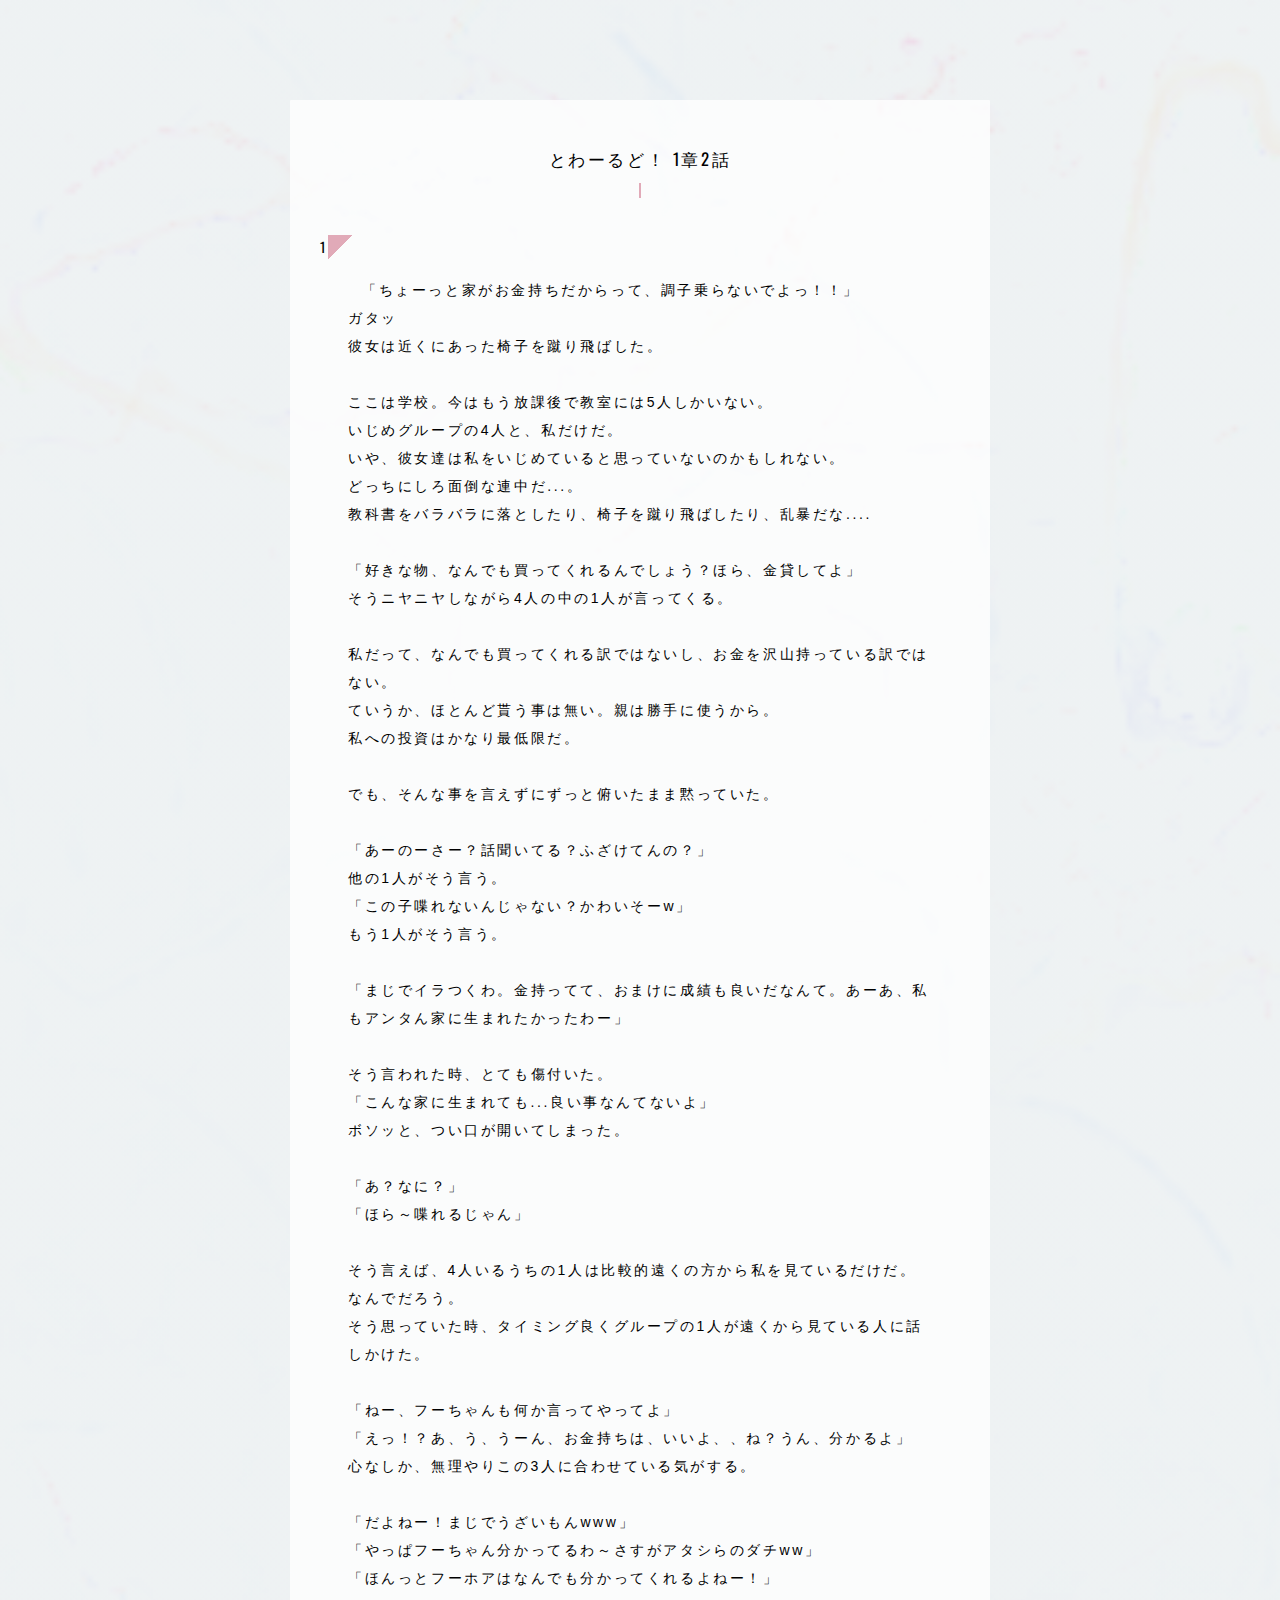
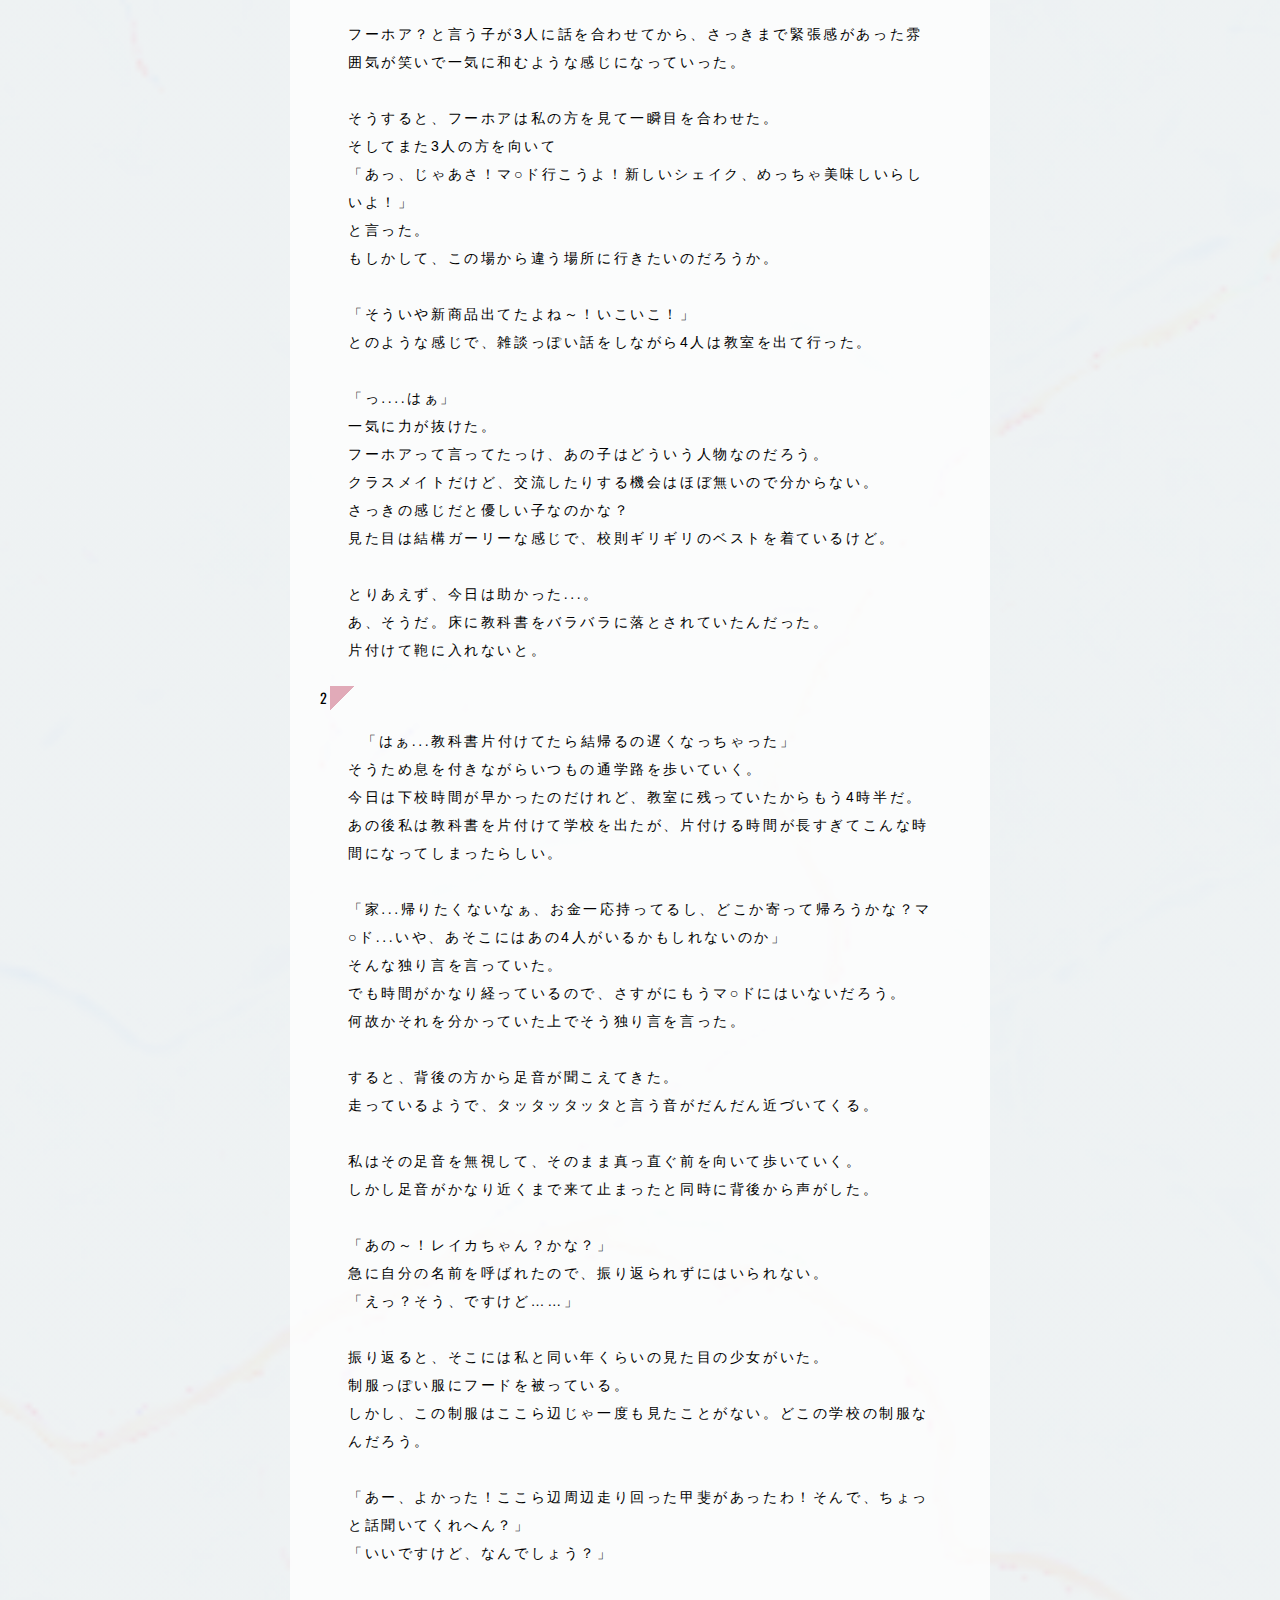
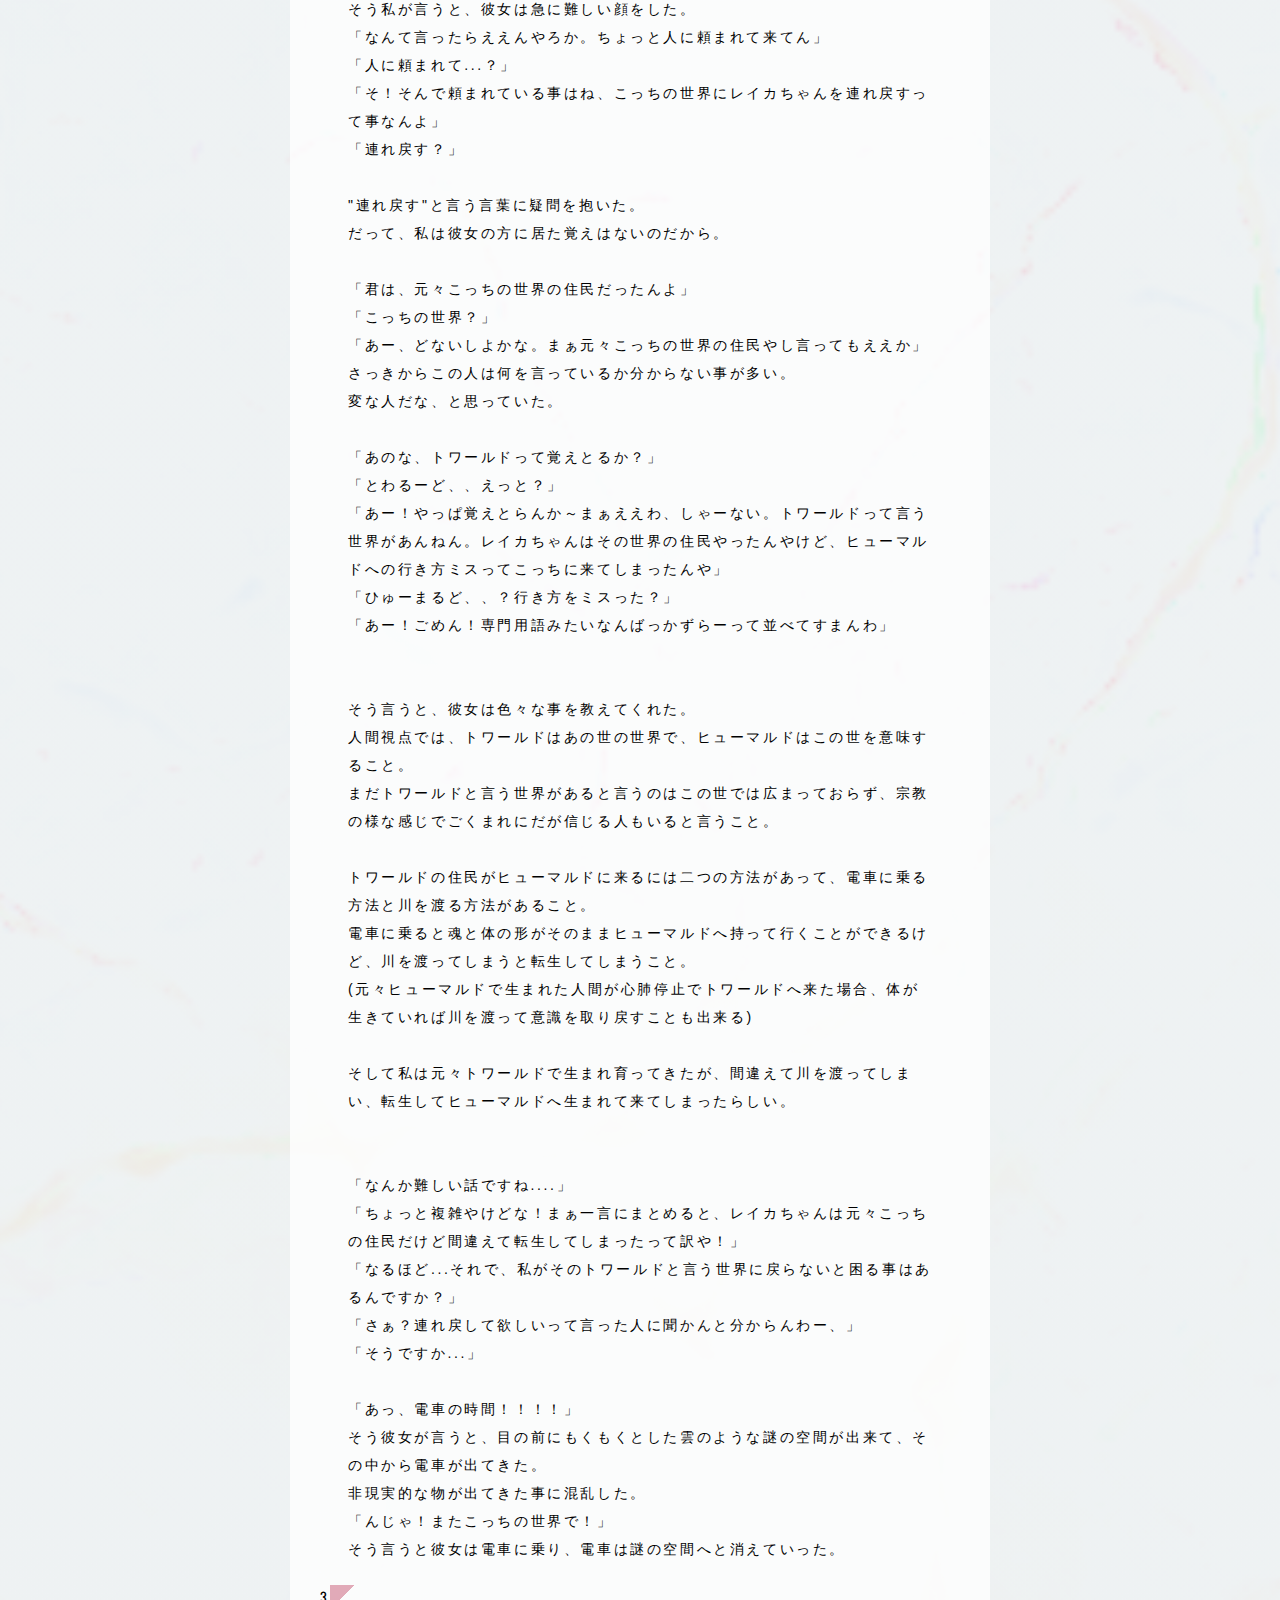
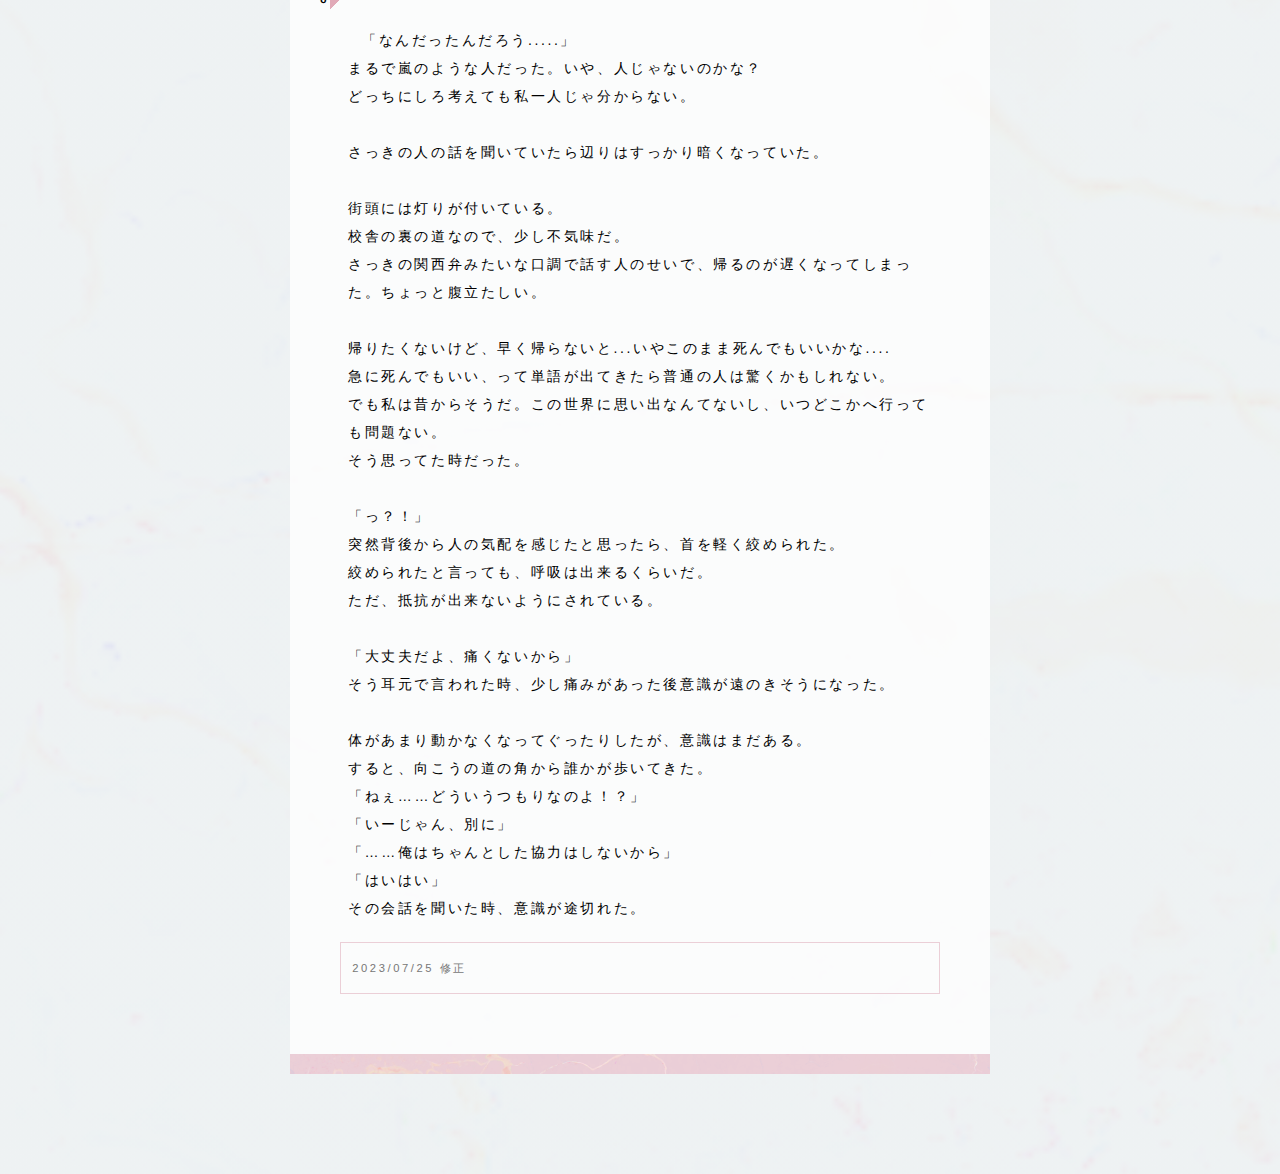
<file: novel/toworld/towa01-02.html>
<!DOCTYPE html>
<html lang="ja">
<head>
<META NAME="GOOGLEBOT" CONTENT="NOINDEX,NOFOLLOW,NOARCHIVE">
<META NAME="ROBOTS" CONTENT="NOARCHIVE,NOINDEX,NOFOLLOW">
<meta name="robots" content="noindex,nofollow,noarchive">
<meta name="robots" content="noindex,noarchive,nofollow,noimageindex">
<meta http-equiv="cache-control" content="no-cache">
<meta charset="UTF-8">
<title>白兎のワンルーム｜小説</title>
<meta name="viewport" content="width=device-width, initial-scale=1.0, maximum-scale=1.0, minimum-scale=1.0">
<link rel="stylesheet" type="text/css" href="../../css/reset.css" media="screen">
<link rel="stylesheet" type="text/css" href="../../css/design72.css" media="screen">
<link rel="icon" type="image/png" href="../../img/design72_favicon.png">
</head>
<body>
    <div class="pageWrap textWrap">
        
        <div class="box text">
            <h2>とわーるど！ 1章2話</h2>
            <section>
            <h3>1</h3>
                <p>
                    「ちょーっと家がお金持ちだからって、調子乗らないでよっ！！」<br>
ガタッ<br>
彼女は近くにあった椅子を蹴り飛ばした。<br>
<br>
ここは学校。今はもう放課後で教室には5人しかいない。<br>
いじめグループの4人と、私だけだ。<br>
いや、彼女達は私をいじめていると思っていないのかもしれない。<br>
どっちにしろ面倒な連中だ...。<br>
教科書をバラバラに落としたり、椅子を蹴り飛ばしたり、乱暴だな....<br>
<br>
「好きな物、なんでも買ってくれるんでしょう？ほら、金貸してよ」<br>
そうニヤニヤしながら4人の中の1人が言ってくる。<br>
<br>
私だって、なんでも買ってくれる訳ではないし、お金を沢山持っている訳ではない。<br>
ていうか、ほとんど貰う事は無い。親は勝手に使うから。<br>
私への投資はかなり最低限だ。<br>
<br>
でも、そんな事を言えずにずっと俯いたまま黙っていた。<br>
<br>
「あーのーさー？話聞いてる？ふざけてんの？」<br>
他の1人がそう言う。<br>
「この子喋れないんじゃない？かわいそーw」<br>
もう1人がそう言う。<br>
<br>
「まじでイラつくわ。金持ってて、おまけに成績も良いだなんて。あーあ、私もアンタん家に生まれたかったわー」<br>
<br>
そう言われた時、とても傷付いた。<br>
「こんな家に生まれても...良い事なんてないよ」<br>
ボソッと、つい口が開いてしまった。<br>
<br>
「あ？なに？」<br>
「ほら～喋れるじゃん」<br>
<br>
そう言えば、4人いるうちの1人は比較的遠くの方から私を見ているだけだ。なんでだろう。<br>
そう思っていた時、タイミング良くグループの1人が遠くから見ている人に話しかけた。<br>
<br>
「ねー、フーちゃんも何か言ってやってよ」<br>
「えっ！？あ、う、うーん、お金持ちは、いいよ、、ね？うん、分かるよ」<br>
心なしか、無理やりこの3人に合わせている気がする。<br>
<br>
「だよねー！まじでうざいもんwww」<br>
「やっぱフーちゃん分かってるわ～さすがアタシらのダチww」<br>
「ほんっとフーホアはなんでも分かってくれるよねー！」<br>
<br>
フーホア？と言う子が3人に話を合わせてから、さっきまで緊張感があった雰囲気が笑いで一気に和むような感じになっていった。<br>
<br>
そうすると、フーホアは私の方を見て一瞬目を合わせた。<br>
そしてまた3人の方を向いて<br>
「あっ、じゃあさ！マ○ド行こうよ！新しいシェイク、めっちゃ美味しいらしいよ！」<br>
と言った。<br>
もしかして、この場から違う場所に行きたいのだろうか。<br>
<br>
「そういや新商品出てたよね～！いこいこ！」<br>
とのような感じで、雑談っぽい話をしながら4人は教室を出て行った。<br>
<br>
「っ....はぁ」<br>
一気に力が抜けた。<br>
フーホアって言ってたっけ、あの子はどういう人物なのだろう。<br>
クラスメイトだけど、交流したりする機会はほぼ無いので分からない。<br>
さっきの感じだと優しい子なのかな？<br>
見た目は結構ガーリーな感じで、校則ギリギリのベストを着ているけど。<br>
<br>
とりあえず、今日は助かった...。<br>
あ、そうだ。床に教科書をバラバラに落とされていたんだった。<br>
片付けて鞄に入れないと。
                </p>

            <h3>2</h3>
                <p>
                    「はぁ...教科書片付けてたら結帰るの遅くなっちゃった」<br>
そうため息を付きながらいつもの通学路を歩いていく。<br>
今日は下校時間が早かったのだけれど、教室に残っていたからもう4時半だ。<br>
あの後私は教科書を片付けて学校を出たが、片付ける時間が長すぎてこんな時間になってしまったらしい。<br>
<br>
「家...帰りたくないなぁ、お金一応持ってるし、どこか寄って帰ろうかな？マ○ド...いや、あそこにはあの4人がいるかもしれないのか」<br>
そんな独り言を言っていた。<br>
でも時間がかなり経っているので、さすがにもうマ○ドにはいないだろう。<br>
何故かそれを分かっていた上でそう独り言を言った。<br>
<br>
すると、背後の方から足音が聞こえてきた。<br>
走っているようで、タッタッタッタと言う音がだんだん近づいてくる。<br>
<br>
私はその足音を無視して、そのまま真っ直ぐ前を向いて歩いていく。<br>
しかし足音がかなり近くまで来て止まったと同時に背後から声がした。<br>
<br>
「あの～！レイカちゃん？かな？」<br>
急に自分の名前を呼ばれたので、振り返られずにはいられない。<br>
「えっ？そう、ですけど……」<br>
<br>
振り返ると、そこには私と同い年くらいの見た目の少女がいた。<br>
制服っぽい服にフードを被っている。<br>
しかし、この制服はここら辺じゃ一度も見たことがない。どこの学校の制服なんだろう。<br>
<br>
「あー、よかった！ここら辺周辺走り回った甲斐があったわ！そんで、ちょっと話聞いてくれへん？」<br>
「いいですけど、なんでしょう？」<br>
<br>
そう私が言うと、彼女は急に難しい顔をした。<br>
「なんて言ったらええんやろか。ちょっと人に頼まれて来てん」<br>
「人に頼まれて...？」<br>
「そ！そんで頼まれている事はね、こっちの世界にレイカちゃんを連れ戻すって事なんよ」<br>
「連れ戻す？」<br>
<br>
"連れ戻す"と言う言葉に疑問を抱いた。<br>
だって、私は彼女の方に居た覚えはないのだから。<br>
<br>
「君は、元々こっちの世界の住民だったんよ」<br>
「こっちの世界？」<br>
「あー、どないしよかな。まぁ元々こっちの世界の住民やし言ってもええか」<br>
さっきからこの人は何を言っているか分からない事が多い。<br>
変な人だな、と思っていた。<br>
<br>
「あのな、トワールドって覚えとるか？」<br>
「とわるーど、、えっと？」<br>
「あー！やっぱ覚えとらんか～まぁええわ、しゃーない。トワールドって言う世界があんねん。レイカちゃんはその世界の住民やったんやけど、ヒューマルドへの行き方ミスってこっちに来てしまったんや」<br>
「ひゅーまるど、、？行き方をミスった？」<br>
「あー！ごめん！専門用語みたいなんばっかずらーって並べてすまんわ」<br>
<br>
<br>
そう言うと、彼女は色々な事を教えてくれた。<br>
人間視点では、トワールドはあの世の世界で、ヒューマルドはこの世を意味すること。<br>
まだトワールドと言う世界があると言うのはこの世では広まっておらず、宗教の様な感じでごくまれにだが信じる人もいると言うこと。<br>
<br>
トワールドの住民がヒューマルドに来るには二つの方法があって、電車に乗る方法と川を渡る方法があること。<br>
電車に乗ると魂と体の形がそのままヒューマルドへ持って行くことができるけど、川を渡ってしまうと転生してしまうこと。<br>
(元々ヒューマルドで生まれた人間が心肺停止でトワールドへ来た場合、体が生きていれば川を渡って意識を取り戻すことも出来る)<br>
<br>
そして私は元々トワールドで生まれ育ってきたが、間違えて川を渡ってしまい、転生してヒューマルドへ生まれて来てしまったらしい。<br>
<br>
<br>
「なんか難しい話ですね....」<br>
「ちょっと複雑やけどな！まぁ一言にまとめると、レイカちゃんは元々こっちの住民だけど間違えて転生してしまったって訳や！」<br>
「なるほど...それで、私がそのトワールドと言う世界に戻らないと困る事はあるんですか？」<br>
「さぁ？連れ戻して欲しいって言った人に聞かんと分からんわー、」<br>
「そうですか...」<br>
<br>
「あっ、電車の時間！！！！」<br>
そう彼女が言うと、目の前にもくもくとした雲のような謎の空間が出来て、その中から電車が出てきた。<br>
非現実的な物が出てきた事に混乱した。<br>
「んじゃ！またこっちの世界で！」<br>
そう言うと彼女は電車に乗り、電車は謎の空間へと消えていった。
                </p>

            <h3>3</h3>
                <p>
                    「なんだったんだろう.....」<br>
まるで嵐のような人だった。いや、人じゃないのかな？<br>
どっちにしろ考えても私一人じゃ分からない。<br>
<br>
さっきの人の話を聞いていたら辺りはすっかり暗くなっていた。<br>
<br>
街頭には灯りが付いている。<br>
校舎の裏の道なので、少し不気味だ。<br>
さっきの関西弁みたいな口調で話す人のせいで、帰るのが遅くなってしまった。ちょっと腹立たしい。<br>
<br>
帰りたくないけど、早く帰らないと...いやこのまま死んでもいいかな....<br>
急に死んでもいい、って単語が出てきたら普通の人は驚くかもしれない。<br>
でも私は昔からそうだ。この世界に思い出なんてないし、いつどこかへ行っても問題ない。<br>
そう思ってた時だった。<br>
<br>
「っ？！」<br>
突然背後から人の気配を感じたと思ったら、首を軽く絞められた。<br>
絞められたと言っても、呼吸は出来るくらいだ。<br>
ただ、抵抗が出来ないようにされている。<br>
<br>
「大丈夫だよ、痛くないから」<br>
そう耳元で言われた時、少し痛みがあった後意識が遠のきそうになった。<br>
<br>
体があまり動かなくなってぐったりしたが、意識はまだある。<br>
すると、向こうの道の角から誰かが歩いてきた。<br>
「ねぇ……どういうつもりなのよ！？」<br>
「いーじゃん、別に」<br>
「……俺はちゃんとした協力はしないから」<br>
「はいはい」<br>
その会話を聞いた時、意識が途切れた。
                </p>
            
            </section>
            <section class="atogaki">
                2023/07/25 修正
            </section>
        </div>
        <!-- /box text -->

    </div>
    <!-- /pageWrap textWrap -->
</body>
</html>
</file>
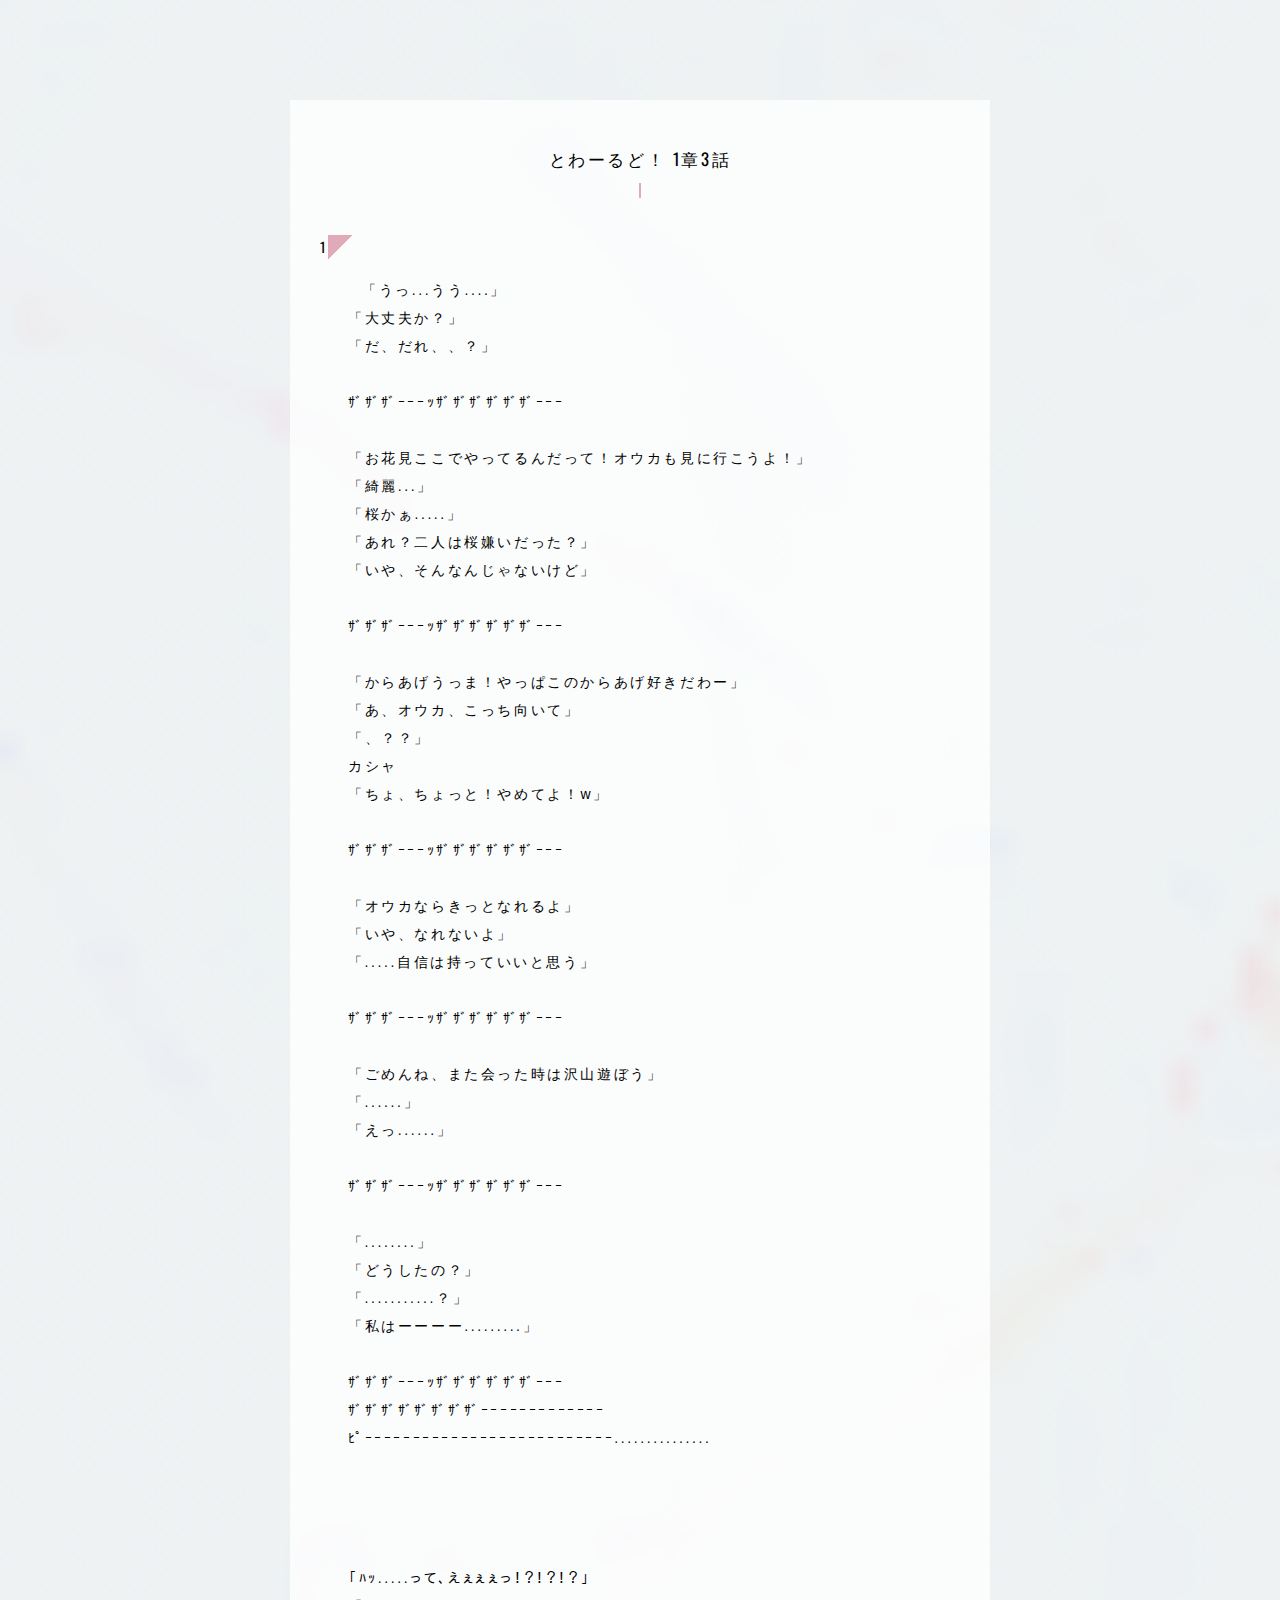
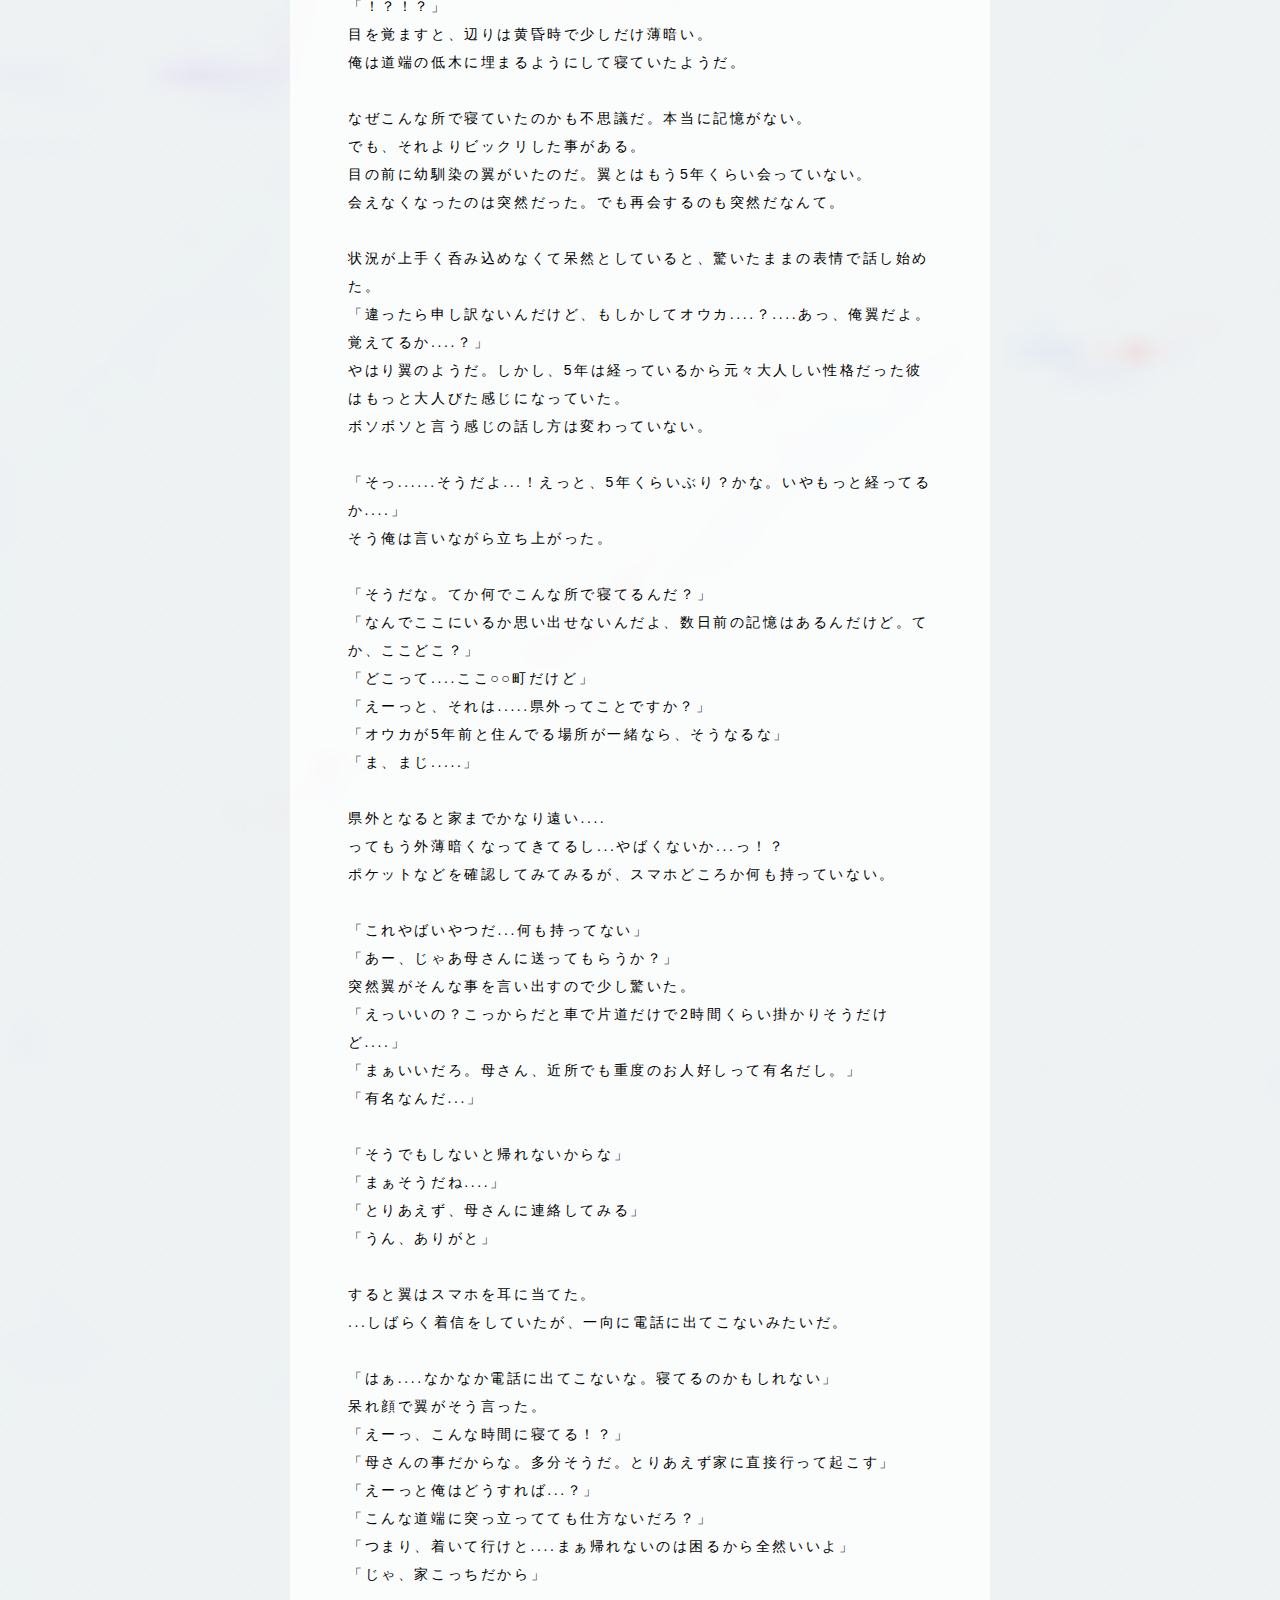
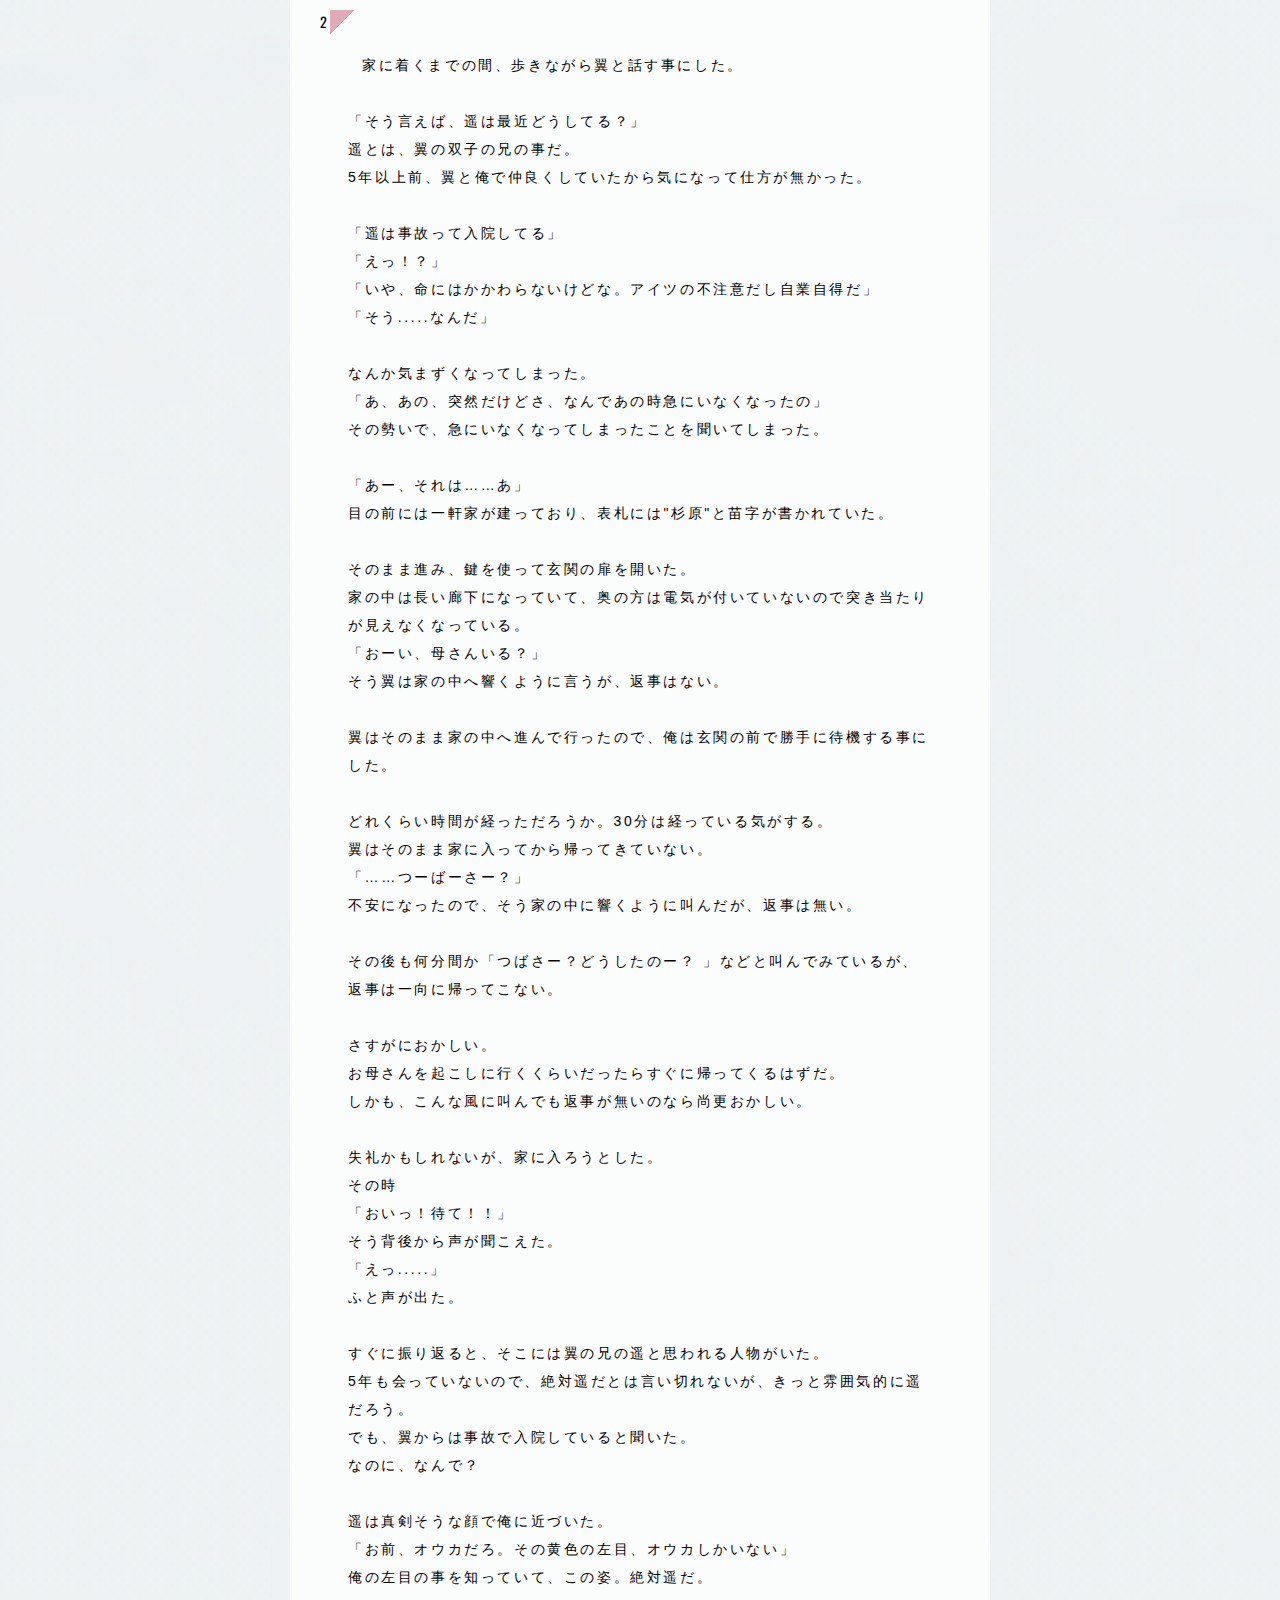
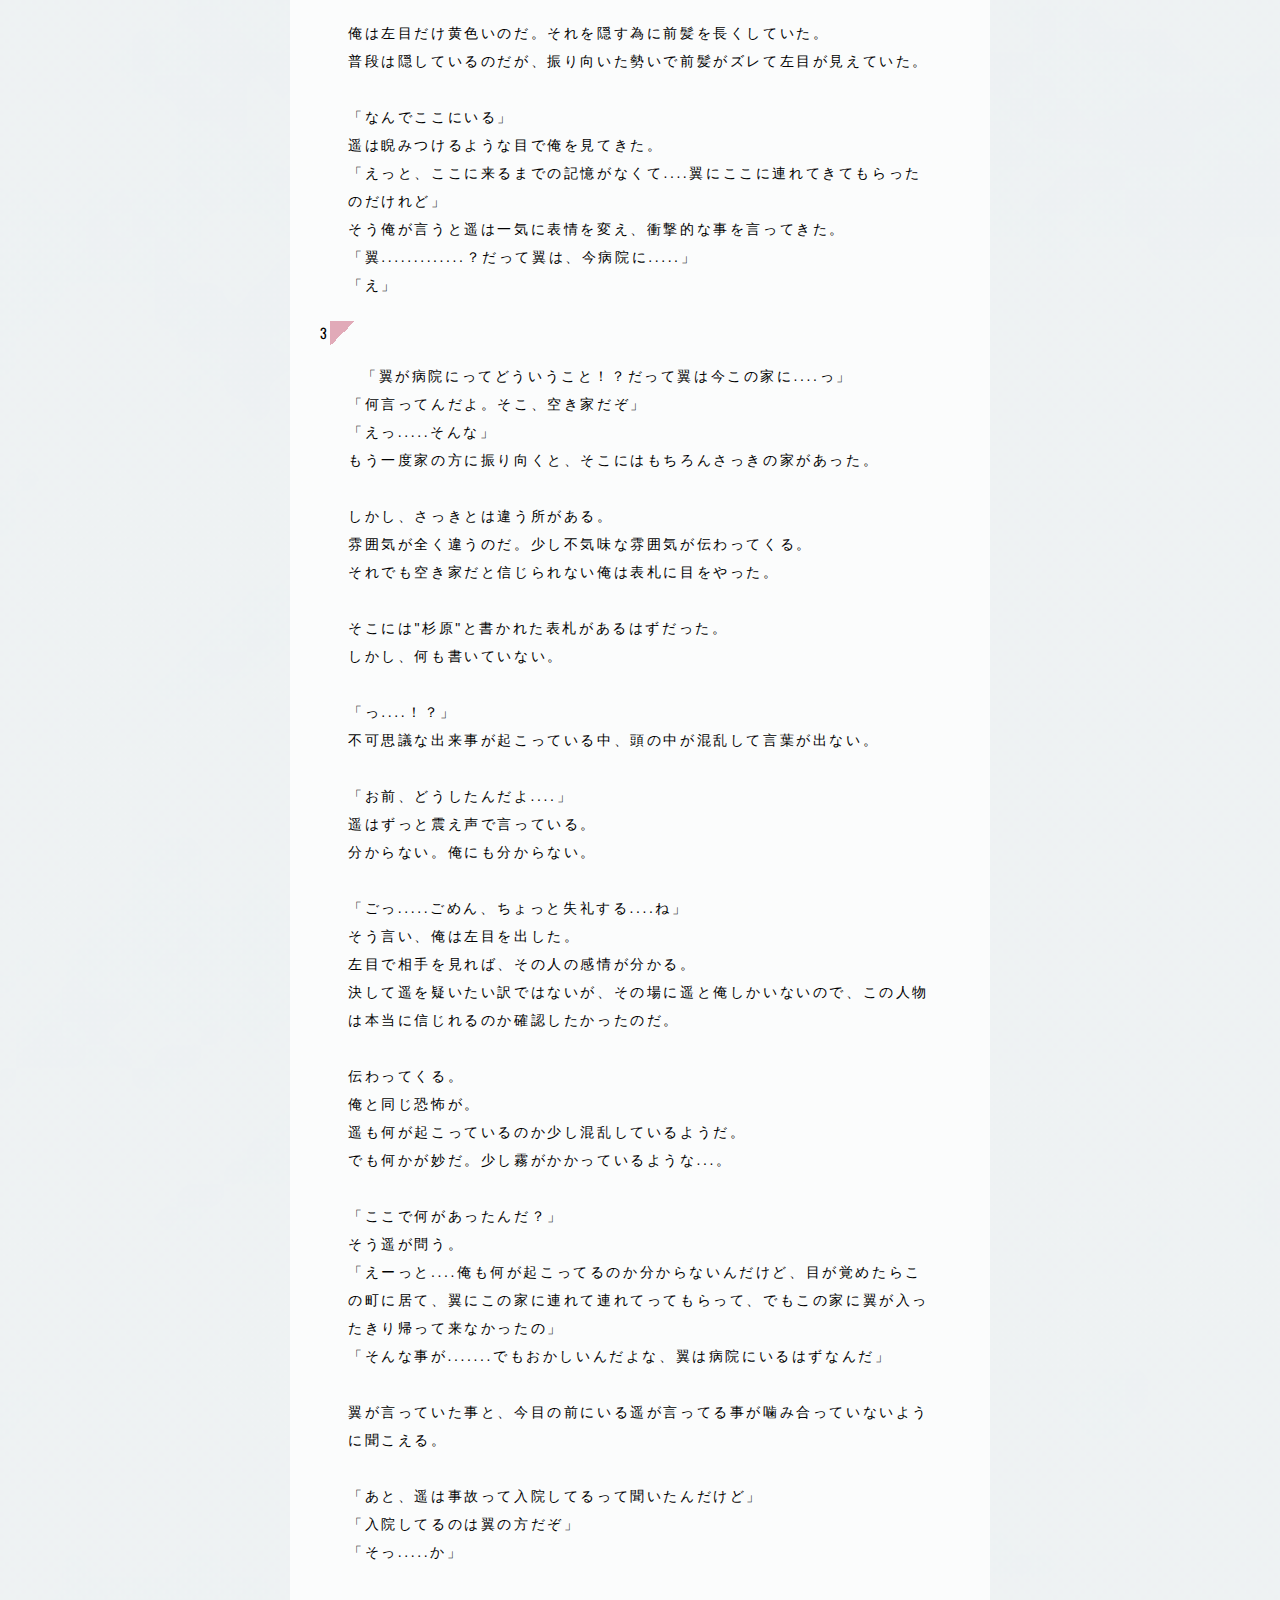
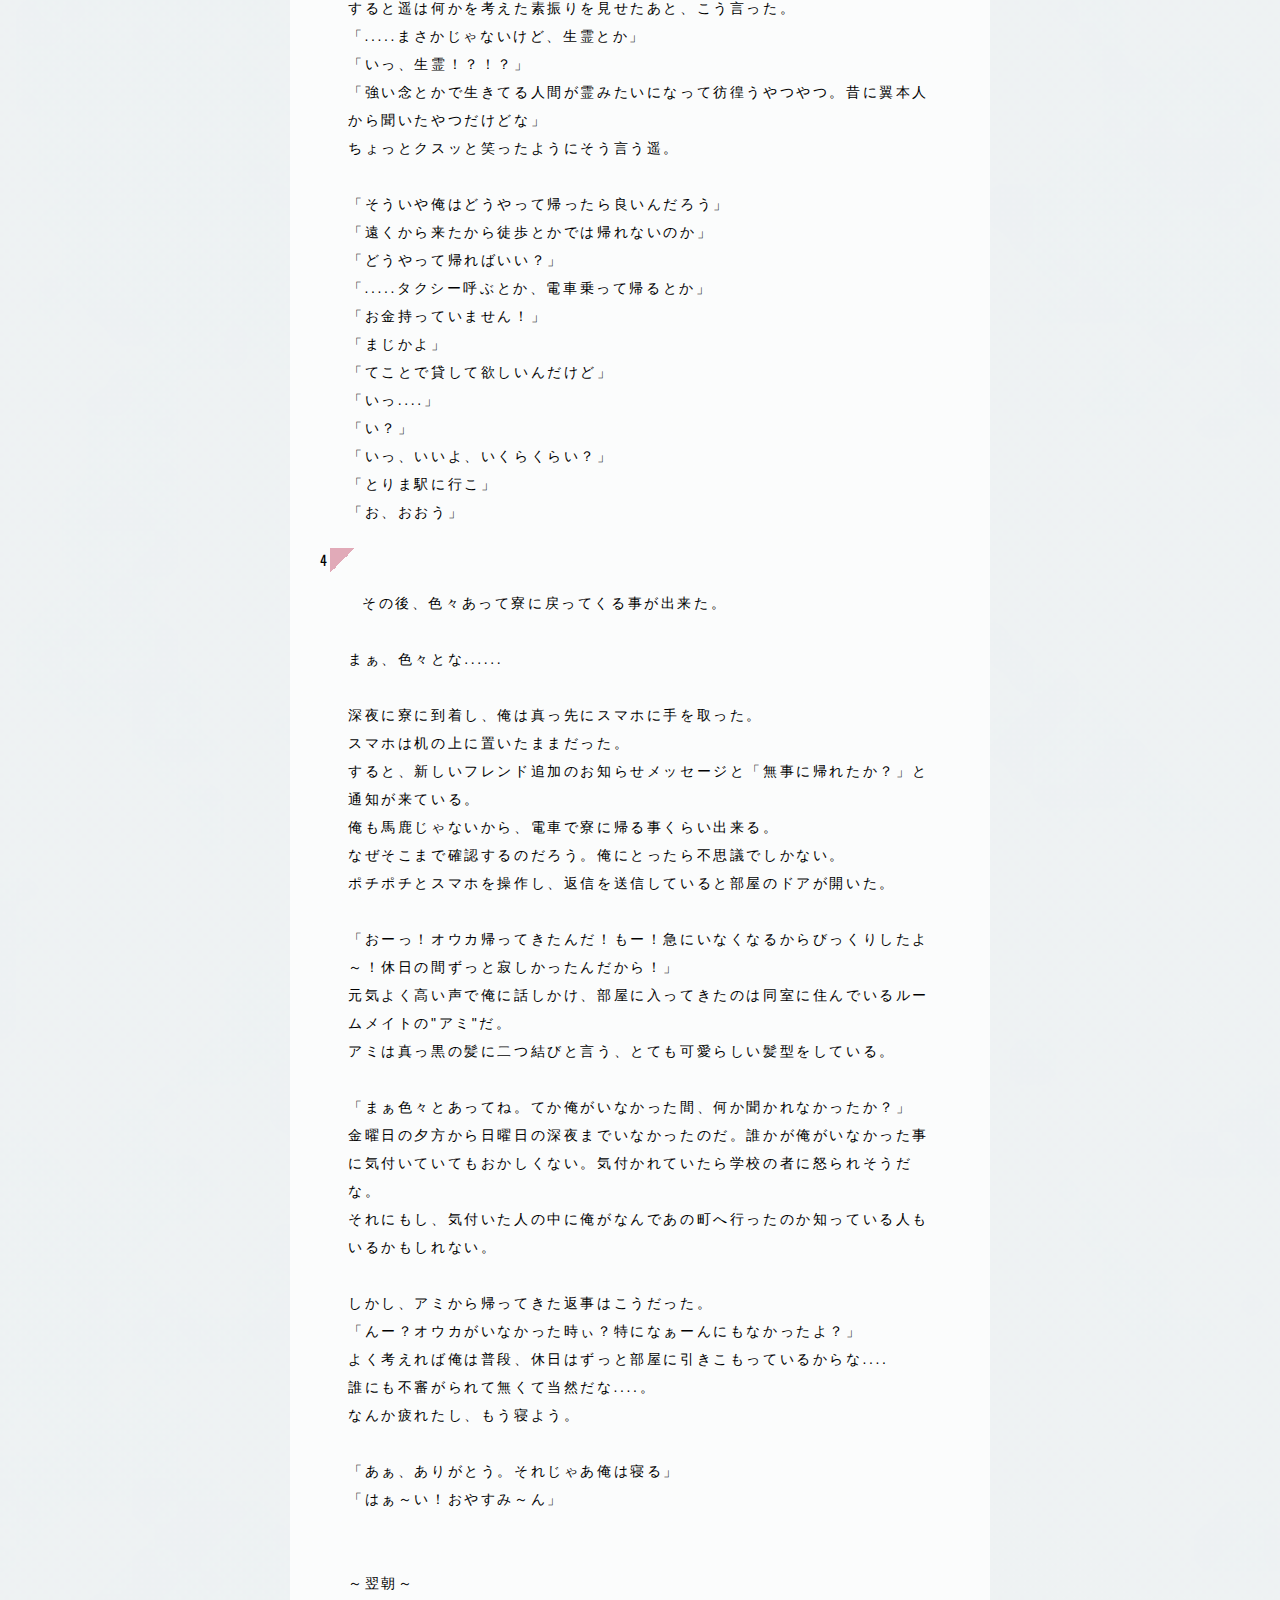
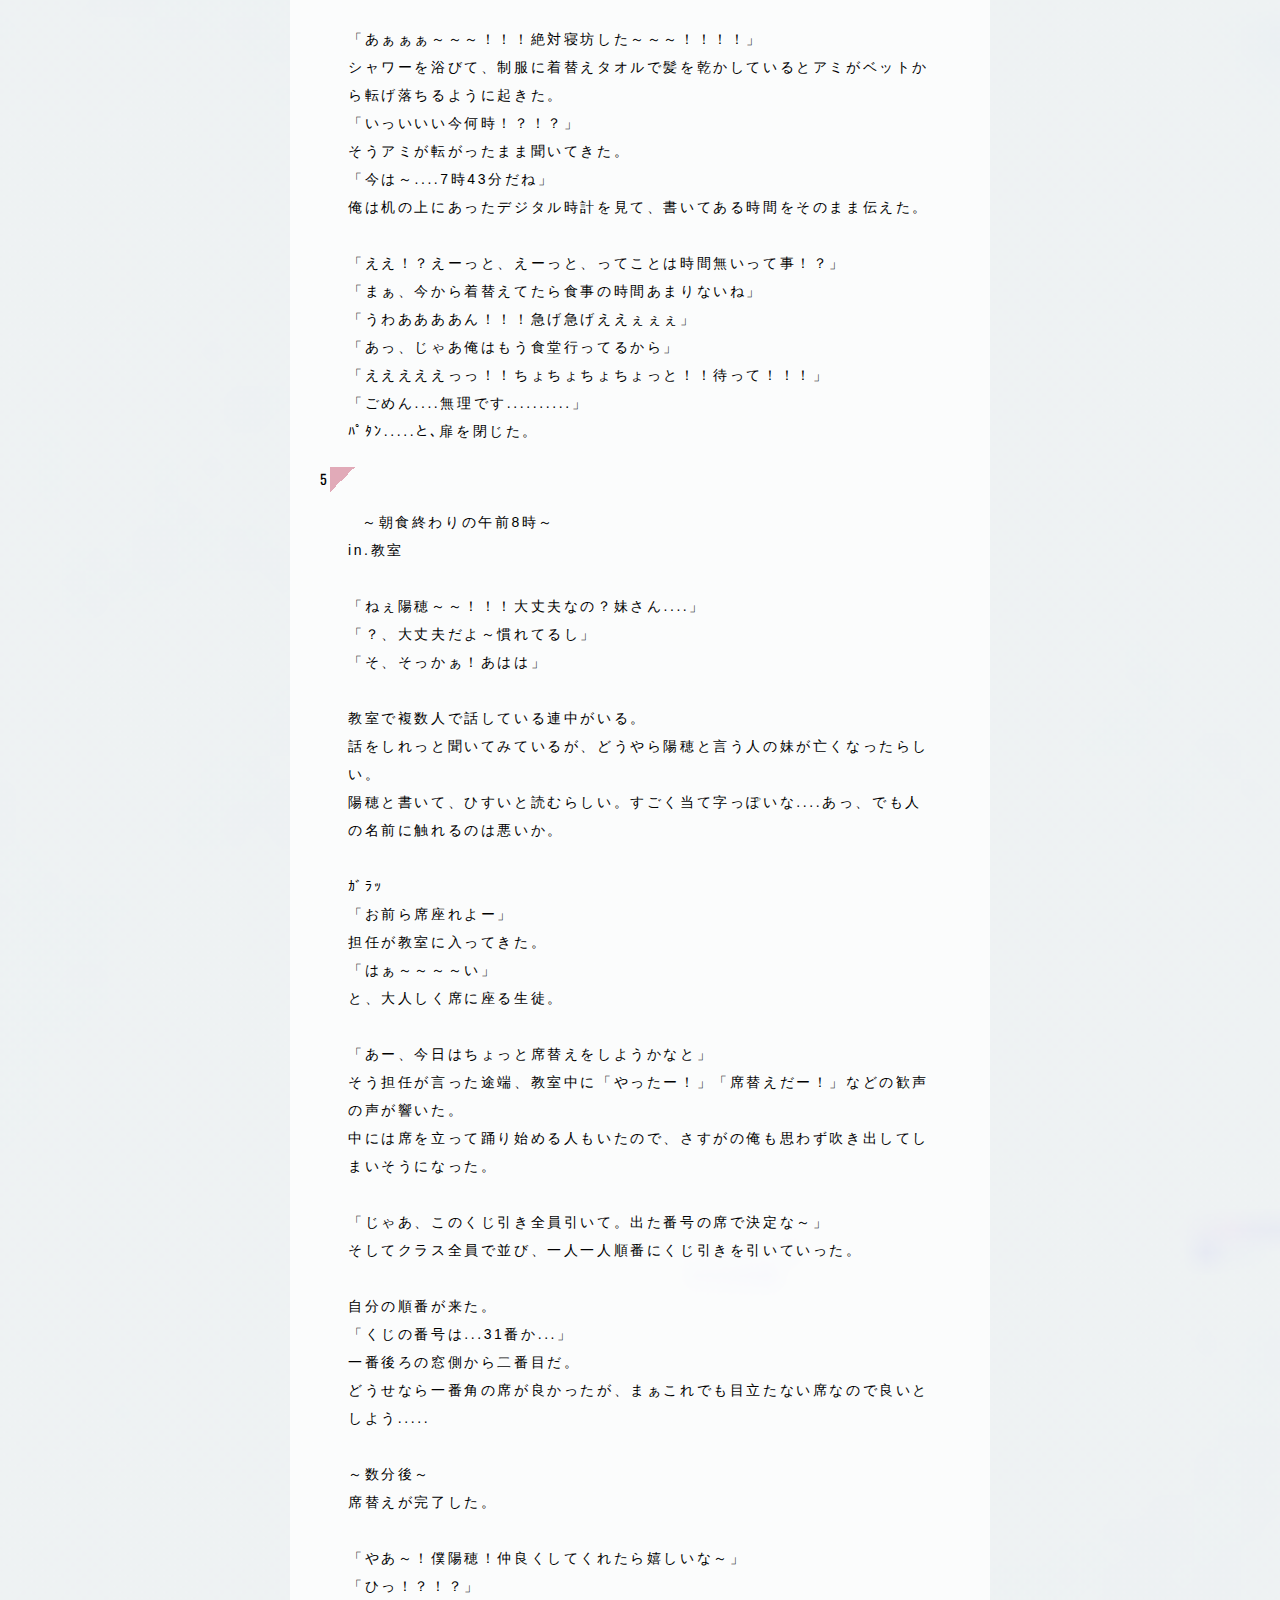
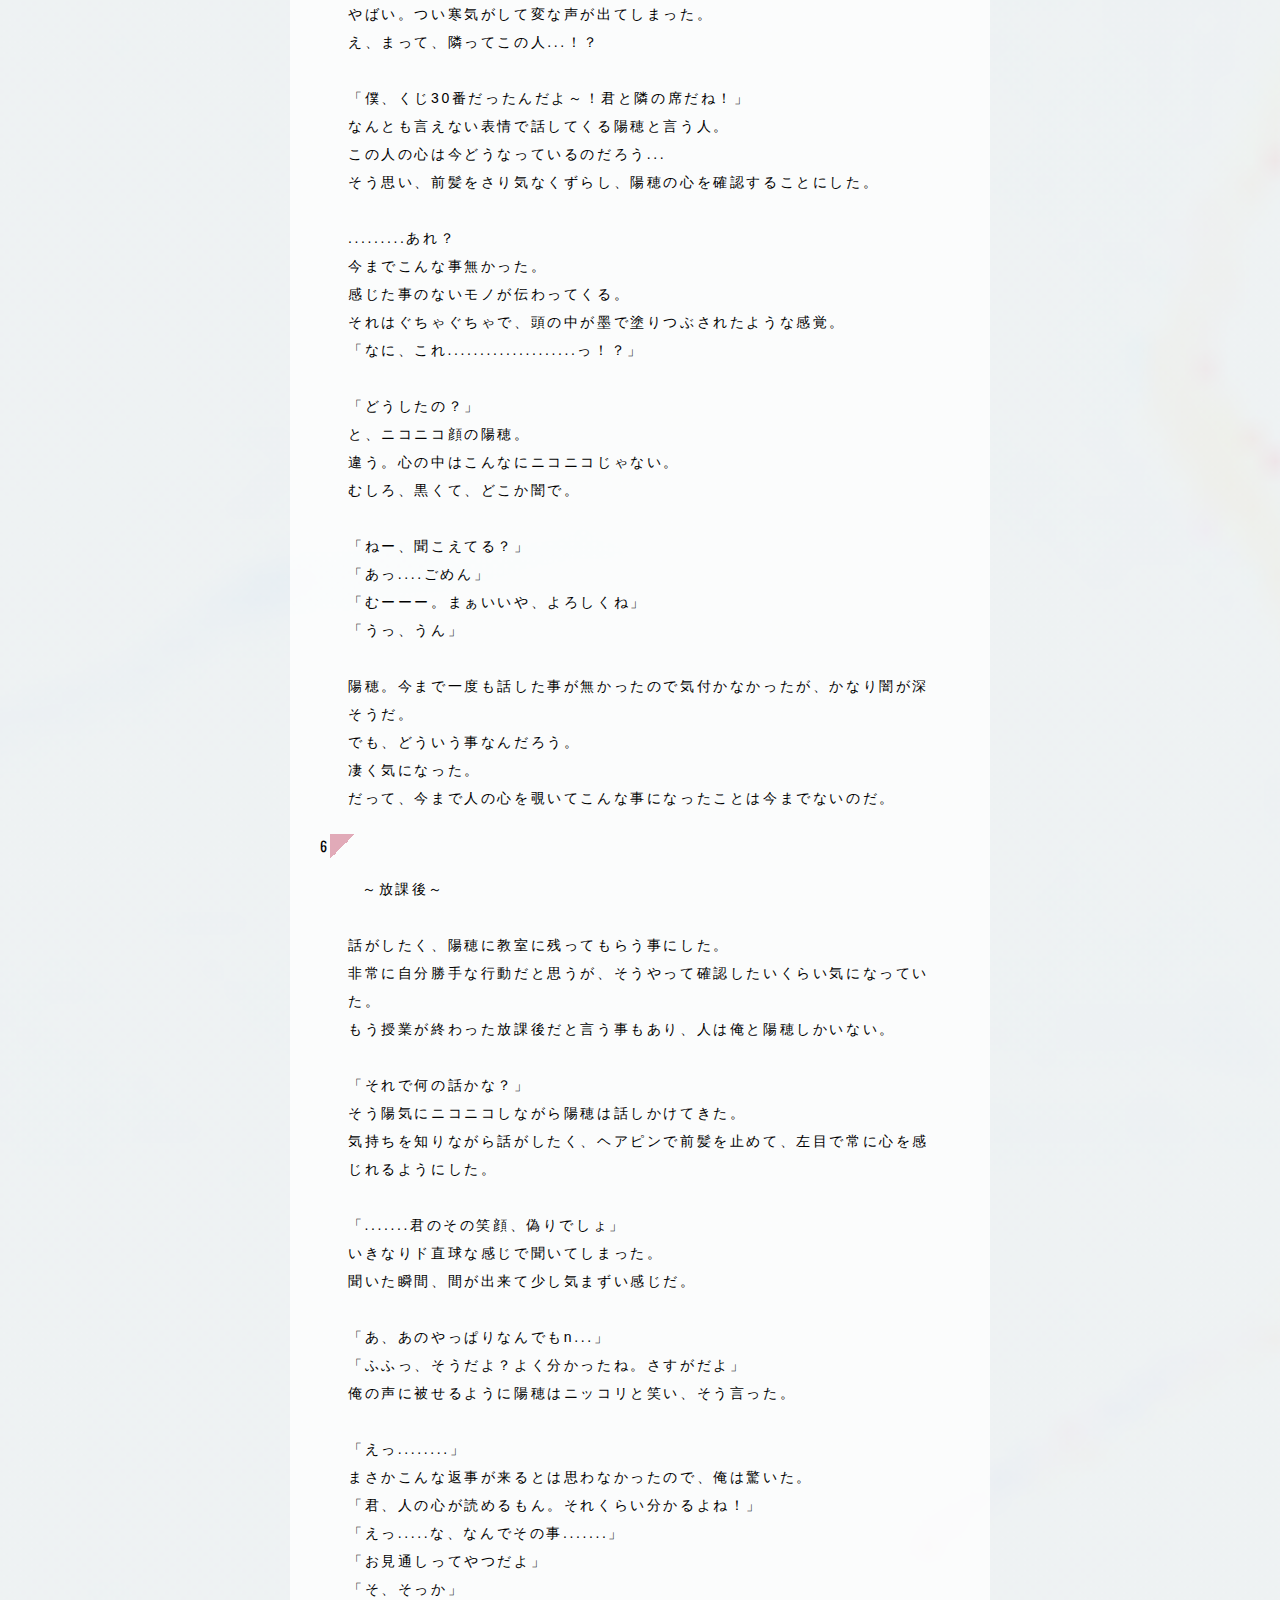
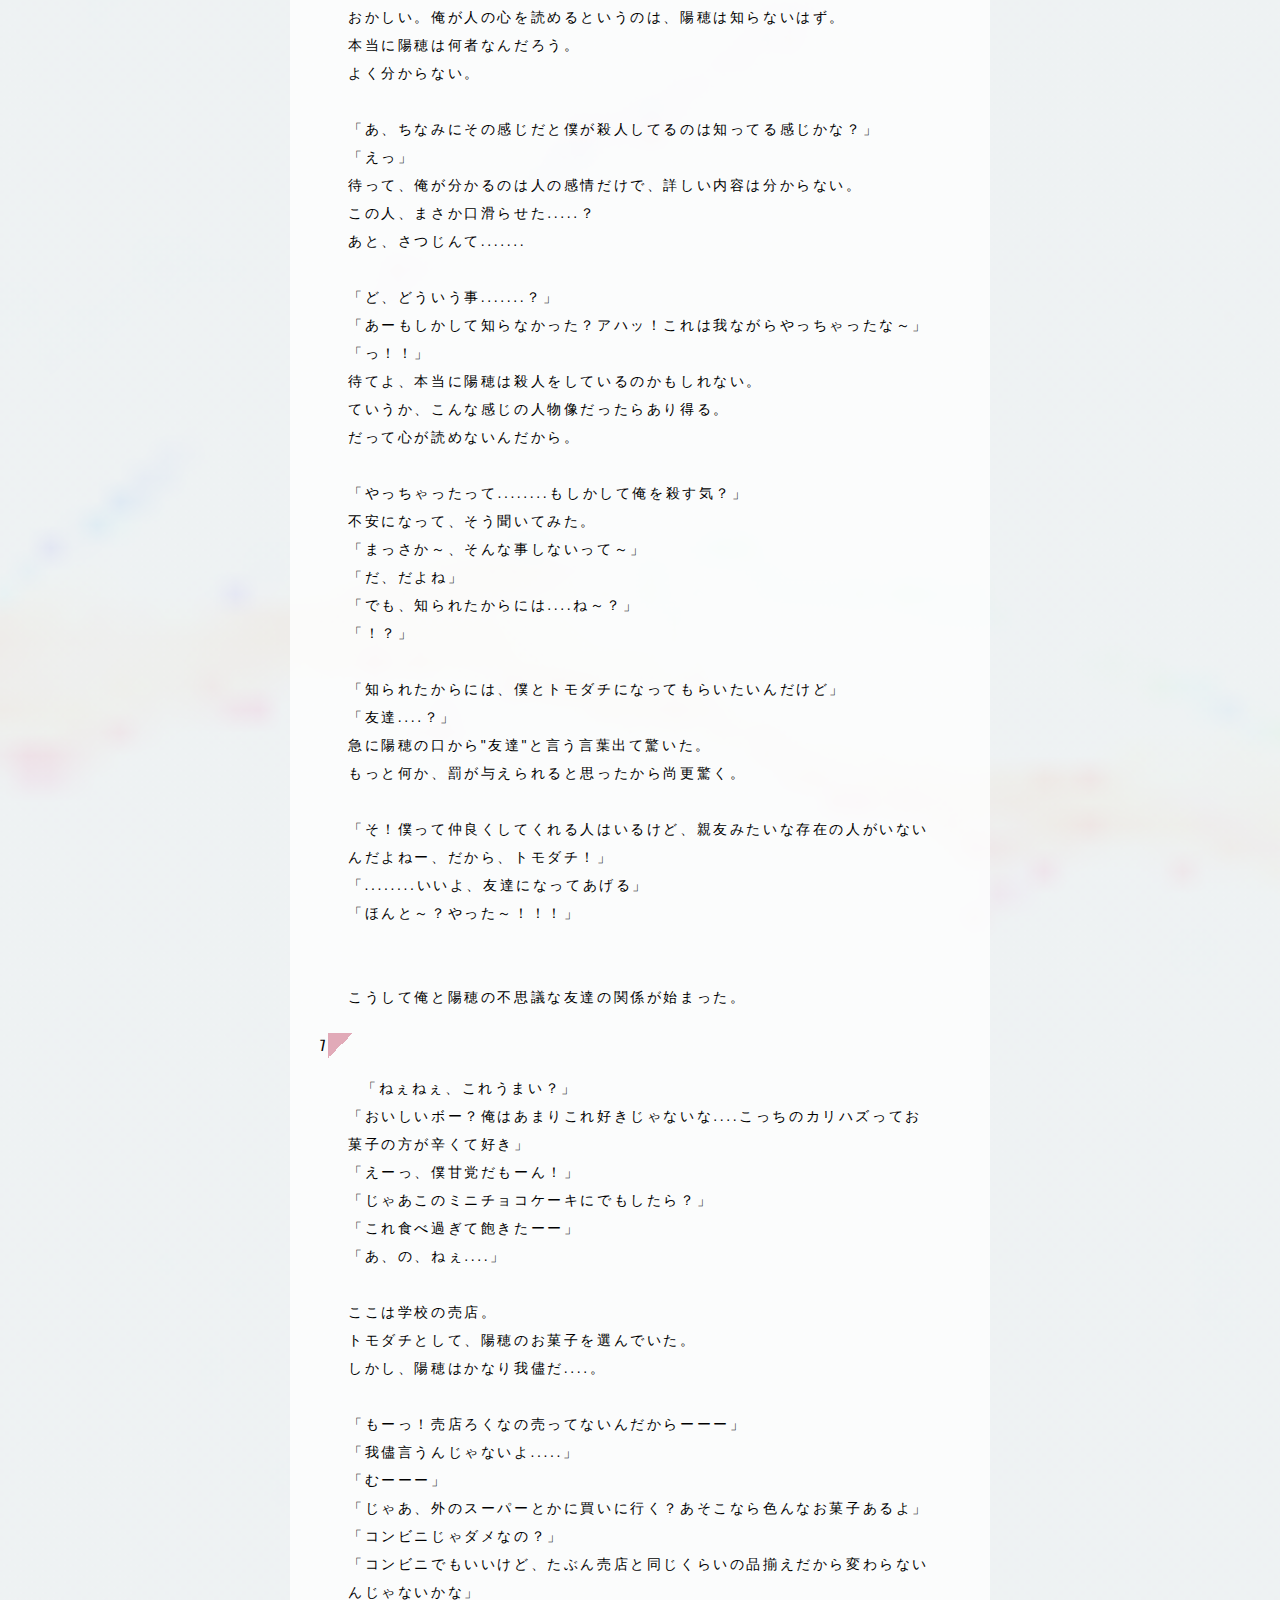
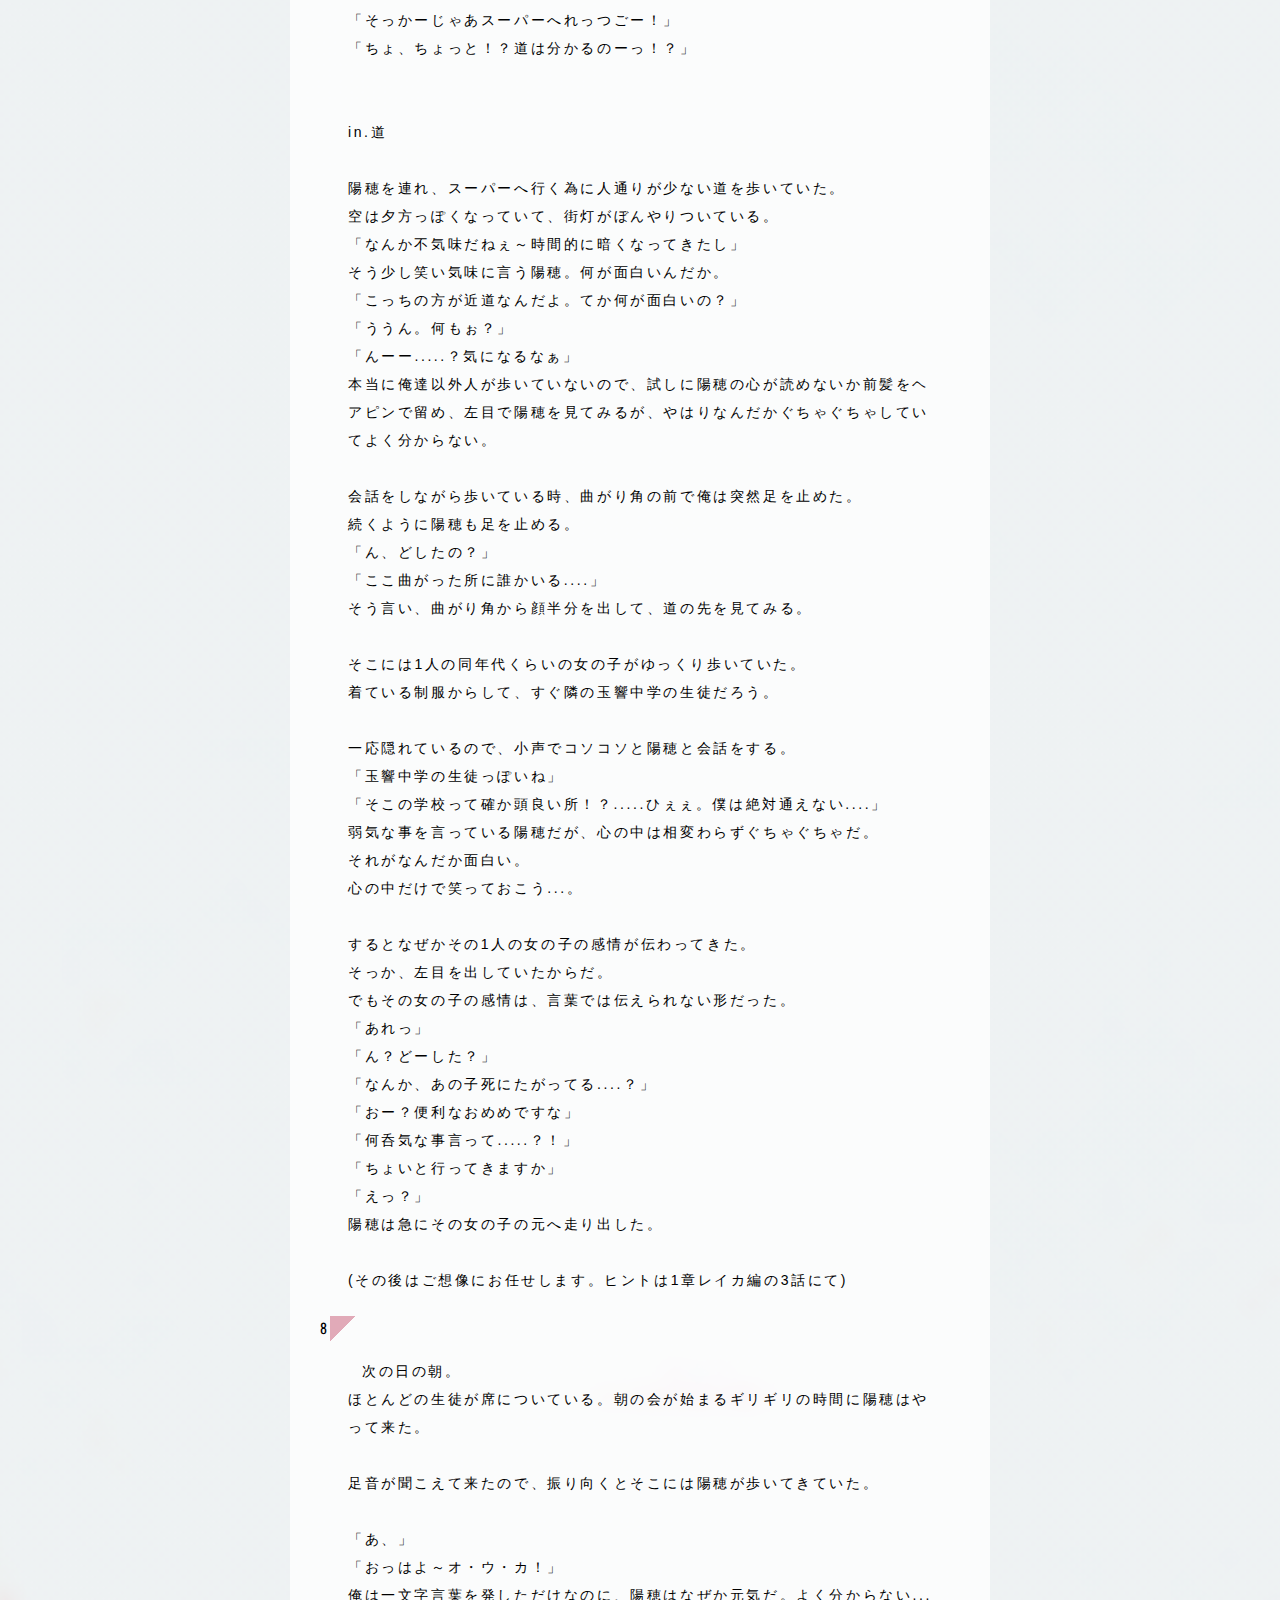
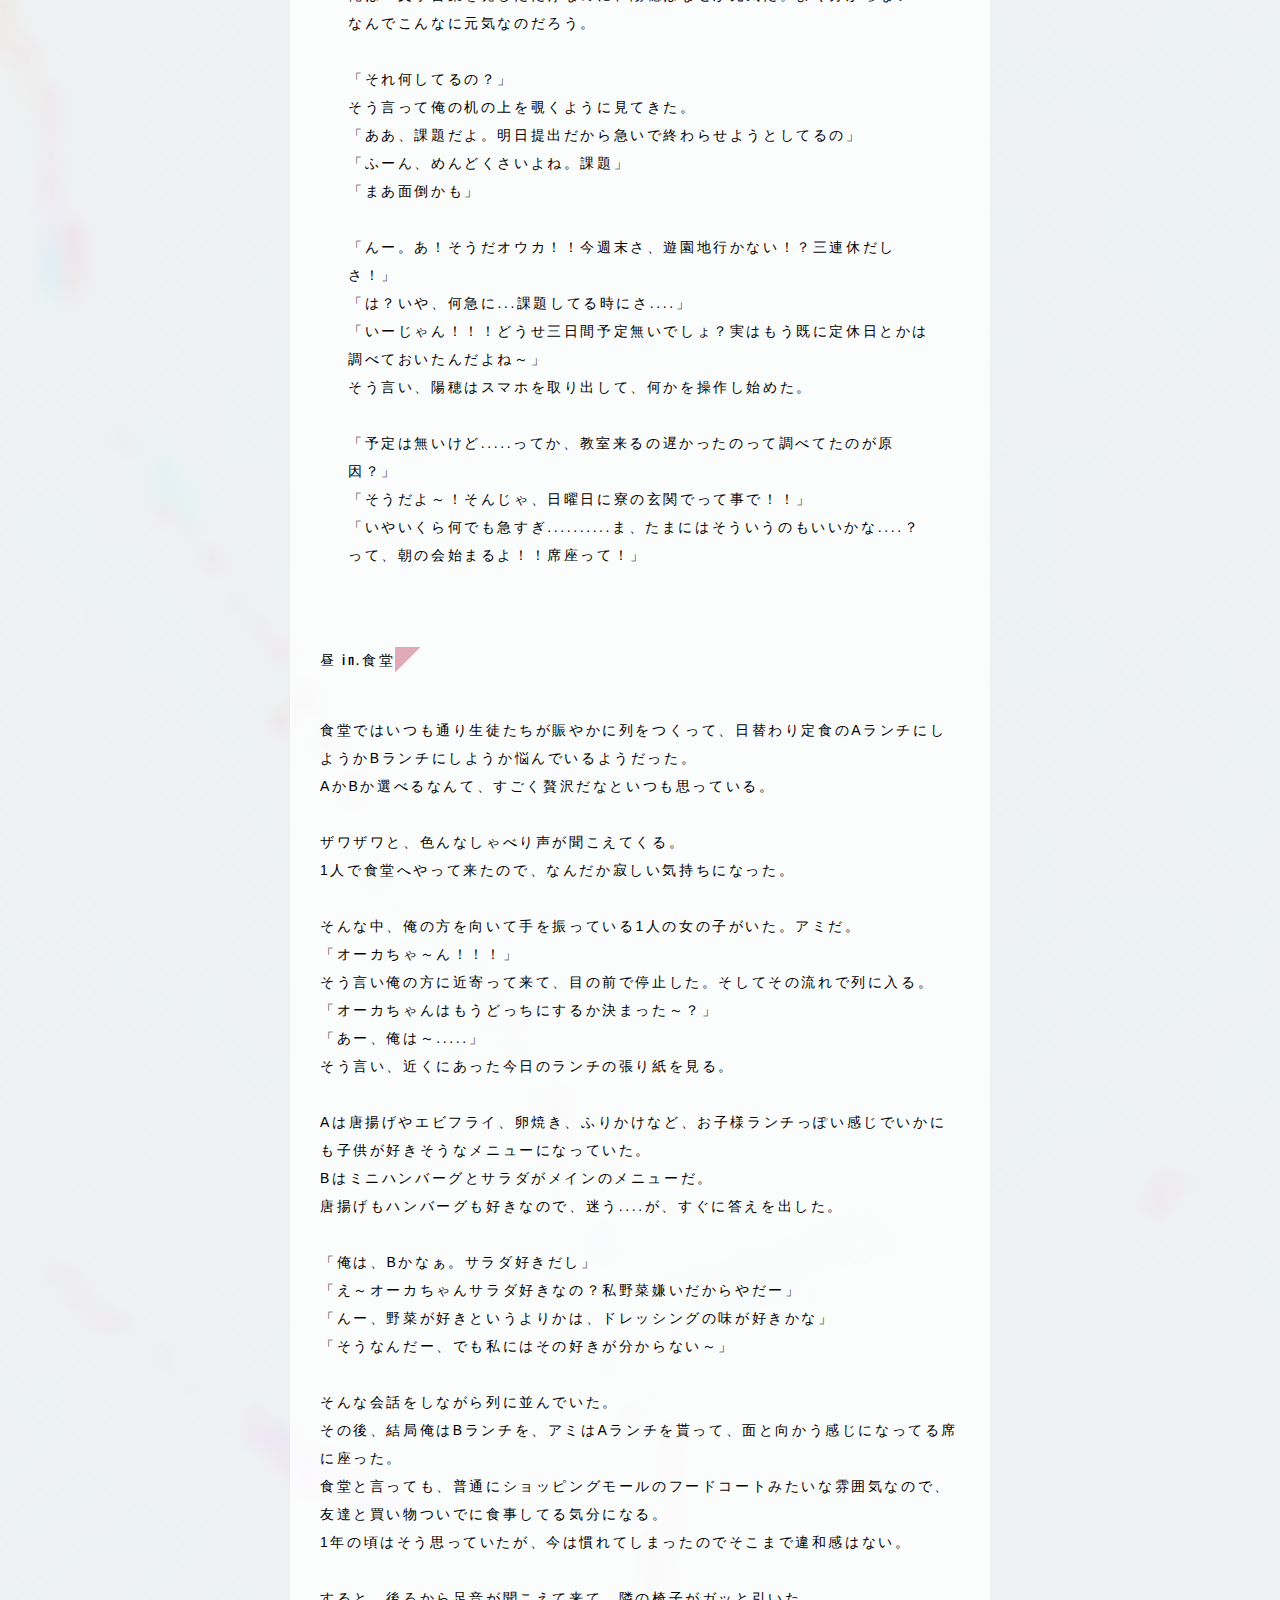
<file: novel/toworld/towa01-03.html>
<!DOCTYPE html>
<html lang="ja">
<head>
<META NAME="GOOGLEBOT" CONTENT="NOINDEX,NOFOLLOW,NOARCHIVE">
<META NAME="ROBOTS" CONTENT="NOARCHIVE,NOINDEX,NOFOLLOW">
<meta name="robots" content="noindex,nofollow,noarchive">
<meta name="robots" content="noindex,noarchive,nofollow,noimageindex">
<meta http-equiv="cache-control" content="no-cache">
<meta charset="UTF-8">
<title>白兎のワンルーム｜小説</title>
<meta name="viewport" content="width=device-width, initial-scale=1.0, maximum-scale=1.0, minimum-scale=1.0">
<link rel="stylesheet" type="text/css" href="../../css/reset.css" media="screen">
<link rel="stylesheet" type="text/css" href="../../css/design72.css" media="screen">
<link rel="icon" type="image/png" href="../../img/design72_favicon.png">
</head>
<body>
    <div class="pageWrap textWrap">
        
        <div class="box text">
            <h2>とわーるど！ 1章3話</h2>
            <section>
            
                <h3>1</h3>
                <p>
                    「うっ...うう....」<br>
「大丈夫か？」<br>
「だ、だれ、、？」<br>
<br>
ｻﾞｻﾞｻﾞｰｰｰｯｻﾞｻﾞｻﾞｻﾞｻﾞｻﾞｰｰｰ<br>
<br>
「お花見ここでやってるんだって！オウカも見に行こうよ！」<br>
「綺麗...」<br>
「桜かぁ.....」<br>
「あれ？二人は桜嫌いだった？」<br>
「いや、そんなんじゃないけど」<br>
<br>
ｻﾞｻﾞｻﾞｰｰｰｯｻﾞｻﾞｻﾞｻﾞｻﾞｻﾞｰｰｰ<br>
<br>
「からあげうっま！やっぱこのからあげ好きだわー」<br>
「あ、オウカ、こっち向いて」<br>
「、？？」<br>
カシャ<br>
「ちょ、ちょっと！やめてよ！w」<br>
<br>
ｻﾞｻﾞｻﾞｰｰｰｯｻﾞｻﾞｻﾞｻﾞｻﾞｻﾞｰｰｰ<br>
<br>
「オウカならきっとなれるよ」<br>
「いや、なれないよ」<br>
「.....自信は持っていいと思う」<br>
<br>
ｻﾞｻﾞｻﾞｰｰｰｯｻﾞｻﾞｻﾞｻﾞｻﾞｻﾞｰｰｰ<br>
<br>
「ごめんね、また会った時は沢山遊ぼう」<br>
「......」<br>
「えっ......」<br>
<br>
ｻﾞｻﾞｻﾞｰｰｰｯｻﾞｻﾞｻﾞｻﾞｻﾞｻﾞｰｰｰ<br>
<br>
「........」<br>
「どうしたの？」<br>
「...........？」<br>
「私はーーーー.........」<br>
<br>
ｻﾞｻﾞｻﾞｰｰｰｯｻﾞｻﾞｻﾞｻﾞｻﾞｻﾞｰｰｰ<br>
ｻﾞｻﾞｻﾞｻﾞｻﾞｻﾞｻﾞｻﾞｰｰｰｰｰｰｰｰｰｰｰｰｰ<br>
ﾋﾟｰｰｰｰｰｰｰｰｰｰｰｰｰｰｰｰｰｰｰｰｰｰｰｰｰｰ...............<br>
<br>
<br>
<br>
<br>
「ﾊｯ.....って、えぇぇぇっ！？！？！？」<br>
「！？！？」<br>
目を覚ますと、辺りは黄昏時で少しだけ薄暗い。<br>
俺は道端の低木に埋まるようにして寝ていたようだ。<br>
<br>
なぜこんな所で寝ていたのかも不思議だ。本当に記憶がない。<br>
でも、それよりビックリした事がある。<br>
目の前に幼馴染の翼がいたのだ。翼とはもう5年くらい会っていない。<br>
会えなくなったのは突然だった。でも再会するのも突然だなんて。<br>
<br>
状況が上手く呑み込めなくて呆然としていると、驚いたままの表情で話し始めた。<br>
「違ったら申し訳ないんだけど、もしかしてオウカ....？....あっ、俺翼だよ。覚えてるか....？」<br>
やはり翼のようだ。しかし、5年は経っているから元々大人しい性格だった彼はもっと大人びた感じになっていた。<br>
ボソボソと言う感じの話し方は変わっていない。<br>
<br>
「そっ......そうだよ...！えっと、5年くらいぶり？かな。いやもっと経ってるか....」<br>
そう俺は言いながら立ち上がった。<br>
<br>
「そうだな。てか何でこんな所で寝てるんだ？」<br>
「なんでここにいるか思い出せないんだよ、数日前の記憶はあるんだけど。てか、ここどこ？」<br>
「どこって....ここ○○町だけど」<br>
「えーっと、それは.....県外ってことですか？」<br>
「オウカが5年前と住んでる場所が一緒なら、そうなるな」<br>
「ま、まじ.....」<br>
<br>
県外となると家までかなり遠い....<br>
ってもう外薄暗くなってきてるし...やばくないか...っ！？<br>
ポケットなどを確認してみてみるが、スマホどころか何も持っていない。<br>
<br>
「これやばいやつだ...何も持ってない」<br>
「あー、じゃあ母さんに送ってもらうか？」<br>
突然翼がそんな事を言い出すので少し驚いた。<br>
「えっいいの？こっからだと車で片道だけで2時間くらい掛かりそうだけど....」<br>
「まぁいいだろ。母さん、近所でも重度のお人好しって有名だし。」<br>
「有名なんだ...」<br>
<br>
「そうでもしないと帰れないからな」<br>
「まぁそうだね....」<br>
「とりあえず、母さんに連絡してみる」<br>
「うん、ありがと」<br>
<br>
すると翼はスマホを耳に当てた。<br>
...しばらく着信をしていたが、一向に電話に出てこないみたいだ。<br>
<br>
「はぁ....なかなか電話に出てこないな。寝てるのかもしれない」<br>
呆れ顔で翼がそう言った。<br>
「えーっ、こんな時間に寝てる！？」<br>
「母さんの事だからな。多分そうだ。とりあえず家に直接行って起こす」<br>
「えーっと俺はどうすれば...？」<br>
「こんな道端に突っ立ってても仕方ないだろ？」<br>
「つまり、着いて行けと....まぁ帰れないのは困るから全然いいよ」<br>
「じゃ、家こっちだから」<br>

                </p>


            <h3>2</h3>
                <p>家に着くまでの間、歩きながら翼と話す事にした。<br>
                    <br>
                    「そう言えば、遥は最近どうしてる？」<br>
                    遥とは、翼の双子の兄の事だ。<br>
                    5年以上前、翼と俺で仲良くしていたから気になって仕方が無かった。<br>
                    <br>
                    「遥は事故って入院してる」<br>
                    「えっ！？」<br>
                    「いや、命にはかかわらないけどな。アイツの不注意だし自業自得だ」<br>
                    「そう.....なんだ」<br>
                    <br>
                    なんか気まずくなってしまった。<br>
                    「あ、あの、突然だけどさ、なんであの時急にいなくなったの」<br>
                    その勢いで、急にいなくなってしまったことを聞いてしまった。<br>
                    <br>
                    「あー、それは……あ」<br>
                    目の前には一軒家が建っており、表札には"杉原"と苗字が書かれていた。<br>
                    <br>
                    そのまま進み、鍵を使って玄関の扉を開いた。<br>
                    家の中は長い廊下になっていて、奥の方は電気が付いていないので突き当たりが見えなくなっている。<br>
                    「おーい、母さんいる？」<br>
                    そう翼は家の中へ響くように言うが、返事はない。<br>
                    <br>
                    翼はそのまま家の中へ進んで行ったので、俺は玄関の前で勝手に待機する事にした。<br>
                    <br>
                    どれくらい時間が経っただろうか。30分は経っている気がする。<br>
                    翼はそのまま家に入ってから帰ってきていない。<br>
                    「……つーばーさー？」<br>
                    不安になったので、そう家の中に響くように叫んだが、返事は無い。<br>
                    <br>
                    その後も何分間か「つばさー？どうしたのー？ 」などと叫んでみているが、返事は一向に帰ってこない。<br>
                    <br>
                    さすがにおかしい。<br>
                    お母さんを起こしに行くくらいだったらすぐに帰ってくるはずだ。<br>
                    しかも、こんな風に叫んでも返事が無いのなら尚更おかしい。<br>
                    <br>
                    失礼かもしれないが、家に入ろうとした。<br>
                    その時<br>
                    「おいっ！待て！！」<br>
                    そう背後から声が聞こえた。<br>
                    「えっ.....」<br>
                    ふと声が出た。<br>
                    <br>
                    すぐに振り返ると、そこには翼の兄の遥と思われる人物がいた。<br>
                    5年も会っていないので、絶対遥だとは言い切れないが、きっと雰囲気的に遥だろう。<br>
                    でも、翼からは事故で入院していると聞いた。<br>
                    なのに、なんで？<br>
                    <br>
                    遥は真剣そうな顔で俺に近づいた。<br>
                    「お前、オウカだろ。その黄色の左目、オウカしかいない」<br>
                    俺の左目の事を知っていて、この姿。絶対遥だ。<br>
                    <br>
                    俺は左目だけ黄色いのだ。それを隠す為に前髪を長くしていた。<br>
                    普段は隠しているのだが、振り向いた勢いで前髪がズレて左目が見えていた。<br>
                    <br>
                    「なんでここにいる」<br>
                    遥は睨みつけるような目で俺を見てきた。<br>
                    「えっと、ここに来るまでの記憶がなくて....翼にここに連れてきてもらったのだけれど」<br>
                    そう俺が言うと遥は一気に表情を変え、衝撃的な事を言ってきた。<br>
                    「翼.............？だって翼は、今病院に.....」<br>
                    「え」</p>

            <h3>3</h3>
                <p>「翼が病院にってどういうこと！？だって翼は今この家に....っ」<br>
                    「何言ってんだよ。そこ、空き家だぞ」<br>
                    「えっ.....そんな」<br>
                    もう一度家の方に振り向くと、そこにはもちろんさっきの家があった。<br>
                    <br>
                    しかし、さっきとは違う所がある。<br>
                    雰囲気が全く違うのだ。少し不気味な雰囲気が伝わってくる。<br>
                    それでも空き家だと信じられない俺は表札に目をやった。<br>
                    <br>
                    そこには"杉原"と書かれた表札があるはずだった。<br>
                    しかし、何も書いていない。<br>
                    <br>
                    「っ....！？」<br>
                    不可思議な出来事が起こっている中、頭の中が混乱して言葉が出ない。<br>
                    <br>
                    「お前、どうしたんだよ....」<br>
                    遥はずっと震え声で言っている。<br>
                    分からない。俺にも分からない。<br>
                    <br>
                    「ごっ.....ごめん、ちょっと失礼する....ね」<br>
                    そう言い、俺は左目を出した。<br>
                    左目で相手を見れば、その人の感情が分かる。<br>
                    決して遥を疑いたい訳ではないが、その場に遥と俺しかいないので、この人物は本当に信じれるのか確認したかったのだ。<br>
                    <br>
                    伝わってくる。<br>
                    俺と同じ恐怖が。<br>
                    遥も何が起こっているのか少し混乱しているようだ。<br>
                    でも何かが妙だ。少し霧がかかっているような...。<br>
                    <br>
                    「ここで何があったんだ？」<br>
                    そう遥が問う。<br>
                    「えーっと....俺も何が起こってるのか分からないんだけど、目が覚めたらこの町に居て、翼にこの家に連れて連れてってもらって、でもこの家に翼が入ったきり帰って来なかったの」<br>
                    「そんな事が.......でもおかしいんだよな、翼は病院にいるはずなんだ」<br>
                    <br>
                    翼が言っていた事と、今目の前にいる遥が言ってる事が噛み合っていないように聞こえる。<br>
                    <br>
                    「あと、遥は事故って入院してるって聞いたんだけど」<br>
                    「入院してるのは翼の方だぞ」<br>
                    「そっ.....か」<br>
                    <br>
                    すると遥は何かを考えた素振りを見せたあと、こう言った。<br>
                    「.....まさかじゃないけど、生霊とか」<br>
                    「いっ、生霊！？！？」<br>
                    「強い念とかで生きてる人間が霊みたいになって彷徨うやつやつ。昔に翼本人から聞いたやつだけどな」<br>
                    ちょっとクスッと笑ったようにそう言う遥。<br>
                    <br>
                    「そういや俺はどうやって帰ったら良いんだろう」<br>
                    「遠くから来たから徒歩とかでは帰れないのか」<br>
                    「どうやって帰ればいい？」<br>
                    「.....タクシー呼ぶとか、電車乗って帰るとか」<br>
                    「お金持っていません！」<br>
                    「まじかよ」<br>
                    「てことで貸して欲しいんだけど」<br>
                    「いっ....」<br>
                    「い？」<br>
                    「いっ、いいよ、いくらくらい？」<br>
                    「とりま駅に行こ」<br>
                    「お、おおう」</p>
                    


            <h3>4</h3>
                <p>その後、色々あって寮に戻ってくる事が出来た。<br>
                    <br>
                    まぁ、色々とな......<br>
                    <br>
                    深夜に寮に到着し、俺は真っ先にスマホに手を取った。<br>
                    スマホは机の上に置いたままだった。<br>
                    すると、新しいフレンド追加のお知らせメッセージと「無事に帰れたか？」と通知が来ている。<br>
                    俺も馬鹿じゃないから、電車で寮に帰る事くらい出来る。<br>
                    なぜそこまで確認するのだろう。俺にとったら不思議でしかない。<br>
                    ポチポチとスマホを操作し、返信を送信していると部屋のドアが開いた。<br>
                    <br>
                    「おーっ！オウカ帰ってきたんだ！もー！急にいなくなるからびっくりしたよ～！休日の間ずっと寂しかったんだから！」<br>
                    元気よく高い声で俺に話しかけ、部屋に入ってきたのは同室に住んでいるルームメイトの"アミ"だ。<br>
                    アミは真っ黒の髪に二つ結びと言う、とても可愛らしい髪型をしている。<br>
                    <br>
                    「まぁ色々とあってね。てか俺がいなかった間、何か聞かれなかったか？」<br>
                    金曜日の夕方から日曜日の深夜までいなかったのだ。誰かが俺がいなかった事に気付いていてもおかしくない。気付かれていたら学校の者に怒られそうだな。<br>
                    それにもし、気付いた人の中に俺がなんであの町へ行ったのか知っている人もいるかもしれない。<br>
                    <br>
                    しかし、アミから帰ってきた返事はこうだった。<br>
                    「んー？オウカがいなかった時ぃ？特になぁーんにもなかったよ？」<br>
                    よく考えれば俺は普段、休日はずっと部屋に引きこもっているからな....<br>
                    誰にも不審がられて無くて当然だな....。<br>
                    なんか疲れたし、もう寝よう。<br>
                    <br>
                    「あぁ、ありがとう。それじゃあ俺は寝る」<br>
                    「はぁ～い！おやすみ～ん」<br>
                    <br>
                    <br>
                    ～翌朝～<br>
                    <br>
                    「あぁぁぁ～～～！！！絶対寝坊した～～～！！！！」<br>
                    シャワーを浴びて、制服に着替えタオルで髪を乾かしているとアミがベットから転げ落ちるように起きた。<br>
                    「いっいいい今何時！？！？」<br>
                    そうアミが転がったまま聞いてきた。<br>
                    「今は～....7時43分だね」<br>
                    俺は机の上にあったデジタル時計を見て、書いてある時間をそのまま伝えた。<br>
                    <br>
                    「ええ！？えーっと、えーっと、ってことは時間無いって事！？」<br>
                    「まぁ、今から着替えてたら食事の時間あまりないね」<br>
                    「うわああああん！！！急げ急げええぇぇぇ」<br>
                    「あっ、じゃあ俺はもう食堂行ってるから」<br>
                    「えええええっっ！！ちょちょちょちょっと！！待って！！！」<br>
                    「ごめん....無理です..........」<br>
                    ﾊﾟﾀﾝ.....と、扉を閉じた。</p>
                    


            <h3>5</h3>
                <p>～朝食終わりの午前8時～<br>
in.教室<br>
<br>
「ねぇ陽穂～～！！！大丈夫なの？妹さん....」<br>
「？、大丈夫だよ～慣れてるし」<br>
「そ、そっかぁ！あはは」<br>
<br>
教室で複数人で話している連中がいる。<br>
話をしれっと聞いてみているが、どうやら陽穂と言う人の妹が亡くなったらしい。<br>
陽穂と書いて、ひすいと読むらしい。すごく当て字っぽいな....あっ、でも人の名前に触れるのは悪いか。<br>
<br>
ｶﾞﾗｯ<br>
「お前ら席座れよー」<br>
担任が教室に入ってきた。<br>
「はぁ～～～～い」<br>
と、大人しく席に座る生徒。<br>
<br>
「あー、今日はちょっと席替えをしようかなと」<br>
そう担任が言った途端、教室中に「やったー！」「席替えだー！」などの歓声の声が響いた。<br>
中には席を立って踊り始める人もいたので、さすがの俺も思わず吹き出してしまいそうになった。<br>
<br>
「じゃあ、このくじ引き全員引いて。出た番号の席で決定な～」<br>
そしてクラス全員で並び、一人一人順番にくじ引きを引いていった。<br>
<br>
自分の順番が来た。<br>
「くじの番号は...31番か...」<br>
一番後ろの窓側から二番目だ。<br>
どうせなら一番角の席が良かったが、まぁこれでも目立たない席なので良いとしよう.....<br>
<br>
～数分後～<br>
席替えが完了した。<br>
<br>
「やあ～！僕陽穂！仲良くしてくれたら嬉しいな～」<br>
「ひっ！？！？」<br>
やばい。つい寒気がして変な声が出てしまった。<br>
え、まって、隣ってこの人...！？<br>
<br>
「僕、くじ30番だったんだよ～！君と隣の席だね！」<br>
なんとも言えない表情で話してくる陽穂と言う人。<br>
この人の心は今どうなっているのだろう...<br>
そう思い、前髪をさり気なくずらし、陽穂の心を確認することにした。<br>
<br>
.........あれ？<br>
今までこんな事無かった。<br>
感じた事のないモノが伝わってくる。<br>
それはぐちゃぐちゃで、頭の中が墨で塗りつぶされたような感覚。<br>
「なに、これ....................っ！？」<br>
<br>
「どうしたの？」<br>
と、ニコニコ顔の陽穂。<br>
違う。心の中はこんなにニコニコじゃない。<br>
むしろ、黒くて、どこか闇で。<br>
<br>
「ねー、聞こえてる？」<br>
「あっ....ごめん」<br>
「むーーー。まぁいいや、よろしくね」<br>
「うっ、うん」<br>
<br>
陽穂。今まで一度も話した事が無かったので気付かなかったが、かなり闇が深そうだ。<br>
でも、どういう事なんだろう。<br>
凄く気になった。<br>
だって、今まで人の心を覗いてこんな事になったことは今までないのだ。<br>
</p>
                    

            <h3>6</h3>
                <p>～放課後～<br>
                    <br>
                    話がしたく、陽穂に教室に残ってもらう事にした。<br>
                    非常に自分勝手な行動だと思うが、そうやって確認したいくらい気になっていた。<br>
                    もう授業が終わった放課後だと言う事もあり、人は俺と陽穂しかいない。<br>
                    <br>
                    「それで何の話かな？」<br>
                    そう陽気にニコニコしながら陽穂は話しかけてきた。<br>
                    気持ちを知りながら話がしたく、ヘアピンで前髪を止めて、左目で常に心を感じれるようにした。<br>
                    <br>
                    「.......君のその笑顔、偽りでしょ」<br>
                    いきなりド直球な感じで聞いてしまった。<br>
                    聞いた瞬間、間が出来て少し気まずい感じだ。<br>
                    <br>
                    「あ、あのやっぱりなんでもn...」<br>
                    「ふふっ、そうだよ？よく分かったね。さすがだよ」<br>
                    俺の声に被せるように陽穂はニッコリと笑い、そう言った。<br>
                    <br>
                    「えっ........」<br>
                    まさかこんな返事が来るとは思わなかったので、俺は驚いた。<br>
                    「君、人の心が読めるもん。それくらい分かるよね！」<br>
                    「えっ.....な、なんでその事.......」<br>
                    「お見通しってやつだよ」<br>
                    「そ、そっか」<br>
                    おかしい。俺が人の心を読めるというのは、陽穂は知らないはず。<br>
                    本当に陽穂は何者なんだろう。<br>
                    よく分からない。<br>
                    <br>
                    「あ、ちなみにその感じだと僕が殺人してるのは知ってる感じかな？」<br>
                    「えっ」<br>
                    待って、俺が分かるのは人の感情だけで、詳しい内容は分からない。<br>
                    この人、まさか口滑らせた.....？<br>
                    あと、さつじんて.......<br>
                    <br>
                    「ど、どういう事.......？」<br>
                    「あーもしかして知らなかった？アハッ！これは我ながらやっちゃったな～」<br>
                    「っ！！」<br>
                    待てよ、本当に陽穂は殺人をしているのかもしれない。<br>
                    ていうか、こんな感じの人物像だったらあり得る。<br>
                    だって心が読めないんだから。<br>
                    <br>
                    「やっちゃったって........もしかして俺を殺す気？」<br>
                    不安になって、そう聞いてみた。<br>
                    「まっさか～、そんな事しないって～」<br>
                    「だ、だよね」<br>
                    「でも、知られたからには....ね～？」<br>
                    「！？」<br>
                    <br>
                    「知られたからには、僕とトモダチになってもらいたいんだけど」<br>
                    「友達....？」<br>
                    急に陽穂の口から"友達"と言う言葉出て驚いた。<br>
                    もっと何か、罰が与えられると思ったから尚更驚く。<br>
                    <br>
                    「そ！僕って仲良くしてくれる人はいるけど、親友みたいな存在の人がいないんだよねー、だから、トモダチ！」<br>
                    「........いいよ、友達になってあげる」<br>
                    「ほんと～？やった～！！！」<br>
                    <br>
                    <br>
                    こうして俺と陽穂の不思議な友達の関係が始まった。</p>
                    

            <h3>7</h3>
                <p>「ねぇねぇ、これうまい？」<br>
                    「おいしいボー？俺はあまりこれ好きじゃないな....こっちのカリハズってお菓子の方が辛くて好き」<br>
                    「えーっ、僕甘党だもーん！」<br>
                    「じゃあこのミニチョコケーキにでもしたら？」<br>
                    「これ食べ過ぎて飽きたーー」<br>
                    「あ、の、ねぇ....」<br>
                    <br>
                    ここは学校の売店。<br>
                    トモダチとして、陽穂のお菓子を選んでいた。<br>
                    しかし、陽穂はかなり我儘だ....。<br>
                    <br>
                    「もーっ！売店ろくなの売ってないんだからーーー」<br>
                    「我儘言うんじゃないよ.....」<br>
                    「むーーー」<br>
                    「じゃあ、外のスーパーとかに買いに行く？あそこなら色んなお菓子あるよ」<br>
                    「コンビニじゃダメなの？」<br>
                    「コンビニでもいいけど、たぶん売店と同じくらいの品揃えだから変わらないんじゃないかな」<br>
                    「そっかーじゃあスーパーへれっつごー！」<br>
                    「ちょ、ちょっと！？道は分かるのーっ！？」<br>
                    <br>
                    <br>
                    in.道<br>
                    <br>
                    陽穂を連れ、スーパーへ行く為に人通りが少ない道を歩いていた。<br>
                    空は夕方っぽくなっていて、街灯がぼんやりついている。<br>
                    「なんか不気味だねぇ～時間的に暗くなってきたし」<br>
                    そう少し笑い気味に言う陽穂。何が面白いんだか。<br>
                    「こっちの方が近道なんだよ。てか何が面白いの？」<br>
                    「ううん。何もぉ？」<br>
                    「んーー.....？気になるなぁ」<br>
                    本当に俺達以外人が歩いていないので、試しに陽穂の心が読めないか前髪をヘアピンで留め、左目で陽穂を見てみるが、やはりなんだかぐちゃぐちゃしていてよく分からない。<br>
                    <br>
                    会話をしながら歩いている時、曲がり角の前で俺は突然足を止めた。<br>
                    続くように陽穂も足を止める。<br>
                    「ん、どしたの？」<br>
                    「ここ曲がった所に誰かいる....」<br>
                    そう言い、曲がり角から顔半分を出して、道の先を見てみる。<br>
                    <br>
                    そこには1人の同年代くらいの女の子がゆっくり歩いていた。<br>
                    着ている制服からして、すぐ隣の玉響中学の生徒だろう。<br>
                    <br>
                    一応隠れているので、小声でコソコソと陽穂と会話をする。<br>
                    「玉響中学の生徒っぽいね」<br>
                    「そこの学校って確か頭良い所！？.....ひぇぇ。僕は絶対通えない....」<br>
                    弱気な事を言っている陽穂だが、心の中は相変わらずぐちゃぐちゃだ。<br>
                    それがなんだか面白い。<br>
                    心の中だけで笑っておこう...。<br>
                    <br>
                    するとなぜかその1人の女の子の感情が伝わってきた。<br>
                    そっか、左目を出していたからだ。<br>
                    でもその女の子の感情は、言葉では伝えられない形だった。<br>
                    「あれっ」<br>
                    「ん？どーした？」<br>
                    「なんか、あの子死にたがってる....？」<br>
                    「おー？便利なおめめですな」<br>
                    「何呑気な事言って.....？！」<br>
                    「ちょいと行ってきますか」<br>
                    「えっ？」<br>
                    陽穂は急にその女の子の元へ走り出した。<br>
                    <br>
                    (その後はご想像にお任せします。ヒントは1章レイカ編の3話にて)</p>
                    

            <h3>8</h3>
                <p>次の日の朝。<br>
                    ほとんどの生徒が席についている。朝の会が始まるギリギリの時間に陽穂はやって来た。<br>
                    <br>
                    足音が聞こえて来たので、振り向くとそこには陽穂が歩いてきていた。<br>
                    <br>
                    「あ、」<br>
                    「おっはよ～オ・ウ・カ！」<br>
                    俺は一文字言葉を発しただけなのに、陽穂はなぜか元気だ。よく分からない...なんでこんなに元気なのだろう。<br>
                    <br>
                    「それ何してるの？」<br>
                    そう言って俺の机の上を覗くように見てきた。<br>
                    「ああ、課題だよ。明日提出だから急いで終わらせようとしてるの」<br>
                    「ふーん、めんどくさいよね。課題」<br>
                    「まあ面倒かも」<br>
                    <br>
                    「んー。あ！そうだオウカ！！今週末さ、遊園地行かない！？三連休だしさ！」<br>
                    「は？いや、何急に...課題してる時にさ....」<br>
                    「いーじゃん！！！どうせ三日間予定無いでしょ？実はもう既に定休日とかは調べておいたんだよね～」<br>
                    そう言い、陽穂はスマホを取り出して、何かを操作し始めた。<br>
                    <br>
                    「予定は無いけど.....ってか、教室来るの遅かったのって調べてたのが原因？」<br>
                    「そうだよ～！そんじゃ、日曜日に寮の玄関でって事で！！」<br>
                    「いやいくら何でも急すぎ..........ま、たまにはそういうのもいいかな....？って、朝の会始まるよ！！席座って！」<br>
                    <br>
                    <br>
                    <h3>昼 in.食堂</h3>
                    <br>
                    食堂ではいつも通り生徒たちが賑やかに列をつくって、日替わり定食のAランチにしようかBランチにしようか悩んでいるようだった。<br>
                    AかBか選べるなんて、すごく贅沢だなといつも思っている。<br>
                    <br>
                    ザワザワと、色んなしゃべり声が聞こえてくる。<br>
                    1人で食堂へやって来たので、なんだか寂しい気持ちになった。<br>
                    <br>
                    そんな中、俺の方を向いて手を振っている1人の女の子がいた。アミだ。<br>
                    「オーカちゃ～ん！！！」<br>
                    そう言い俺の方に近寄って来て、目の前で停止した。そしてその流れで列に入る。<br>
                    「オーカちゃんはもうどっちにするか決まった～？」<br>
                    「あー、俺は～.....」<br>
                    そう言い、近くにあった今日のランチの張り紙を見る。<br>
                    <br>
                    Aは唐揚げやエビフライ、卵焼き、ふりかけなど、お子様ランチっぽい感じでいかにも子供が好きそうなメニューになっていた。<br>
                    Bはミニハンバーグとサラダがメインのメニューだ。<br>
                    唐揚げもハンバーグも好きなので、迷う....が、すぐに答えを出した。<br>
                    <br>
                    「俺は、Bかなぁ。サラダ好きだし」<br>
                    「え～オーカちゃんサラダ好きなの？私野菜嫌いだからやだー」<br>
                    「んー、野菜が好きというよりかは、ドレッシングの味が好きかな」<br>
                    「そうなんだー、でも私にはその好きが分からない～」<br>
                    <br>
                    そんな会話をしながら列に並んでいた。<br>
                    その後、結局俺はBランチを、アミはAランチを貰って、面と向かう感じになってる席に座った。<br>
                    食堂と言っても、普通にショッピングモールのフードコートみたいな雰囲気なので、友達と買い物ついでに食事してる気分になる。<br>
                    1年の頃はそう思っていたが、今は慣れてしまったのでそこまで違和感はない。<br>
                    <br>
                    すると、後ろから足音が聞こえて来て、隣の椅子がガッと引いた。<br>
                    視線を向けると、陽穂が椅子に座った。足音の正体は陽穂だったのだ。<br>
                    わざわざこの混雑している食堂の中、俺達を見つけたのだろうか。<br>
                    <br>
                    「よっ、オウカ！ところそいつ誰？」<br>
                    アミの方を見て陽穂はそう言った。<br>
                    確か、アミと陽穂は初対面だったな...。<br>
                    クラスは全然違うし、廊下ですれ違った事はあっても話した事はなさそうだ。<br>
                    <br>
                    「ああ、この子はルームメイトのアミだよ」<br>
                    そう俺が答えると、アミが椅子から立ち上がる勢いで陽穂の方を見る。<br>
                    「お！！！オーカちゃんのお友達ですかー？私虹野アミです！」<br>
                    「へぇ、虹野さんかー、苗字かっわよ。僕もそんな苗字になりたかったわ」<br>
                    「あっ！よく言われる言葉ランキング2位だ！」<br>
                    「2位？僕そんなランキングの微妙な順位の言葉言ったのw」<br>
                    「そうそう！ちなみに1位はヒ☆ミ☆ツ」<br>
                    「えーっ、教えてくれよ～」<br>
                    <br>
                    .....あれ？この二人今知り合ったばかりだよね？<br>
                    何でこんなに仲良くしているんだろう。<br>
                    二人のよく分からない会話についていけず、黙々と昼食を食べていく。<br>
                    <br>
                    「あ！そうそう！今度の日曜日オウカと僕で遊園地行こーって話してたんだけどさ、虹野さんも行かない？」<br>
                    「え！行く行く！もちろん行くよ！！！遊園地ってあそこでしょ？タカシィーランド！！」<br>
                    「そうだよ～！リニューアルしてアトラクション増えたらしい！えっと、なんだっけ。バイキングだっけ？」<br>
                    遊園地の情報を確認する為に陽穂はスマホをポケットから取り出した。<br>
                    そう言えば、陽穂はご飯食べないのだろうか。<br>
                    パッと見、食堂で貰えるテンプレートは貰っていないみたいだけど。<br>
                    <br>
                    「てか、陽穂は昼食何か食べたの？」<br>
                    「ん？それならさっきそこで購買で焼きそばパンでちゃちゃっと済ませたよ」<br>
                    「なるほど...陽穂は食事代払ってないのか....あっ」<br>
                    待って、これは触れてはいけないところだったかもしれないと言った後に気付いた。<br>
                    <br>
                    「だってああ言うの座って食べないとじゃん。それなら購買でパンとか買った方がいいかなーって。それにこの学校、フードコートでご飯済ます人多いから購買混まないし。あと毎月封筒出すの面倒」<br>
                    「な、なるほど....すごい論破された気分」<br>
                    <br>
                    「でっ！でっ！！遊園地！！アトラクションなに！！」<br>
                    視線を向けると、アミが目を輝かせて陽穂の方を見ている。<br>
                    「あ忘れてた。えーっと.........お、やっぱりバイキングで合ってた！さすが僕の記憶能力」<br>
                    「バイキングってどんなやつだっけ」<br>
                    「なんかあれだよ、船みたいなやつ」<br>
                    陽穂はスマホの画面をアミに見えるように向けた。<br>
                    「テレビで見た事ある！」<br>
                    「テレビって....虹野さん遊園地行った事ないの？w」<br>
                    <br>
                    そんなこんなで日曜日は俺、アミ、陽穂の三人で遊園地の予定になった。</p>
                    

            <h3>9</h3>
                <p>日曜日、遊園地に行く日になった。<br>
                    俺とアミは早朝に寮の玄関で陽穂が来るのを立って待っていた。<br>
                    <br>
                    「陽穂ちゃん来るの遅いねー」<br>
                    「そうだな。陽穂の部屋ってどこか知ってる？分かるなら俺が直接呼びに行くけど」<br>
                    「知らないよー」<br>
                    「そっかぁ.....一個一個部屋を見て行く.......訳にはいかないよな」<br>
                    「待つしかないねー」<br>
                    <br>
                    と言っても、待つのにずっと立っているのは暇すぎる。<br>
                    その時、ﾋﾟﾛﾝｯとスマホの通知音が鳴った。<br>
                    見てみると、遥から連絡が来ていた。<br>
                    遥とはあの日、再会した時からメッセージアプリでたまに世間話をしていた。<br>
                    <br>
                    『オウカ、大丈夫か？』<br>
                    そう送られて来ていた。<br>
                    『大丈夫って何が？』と、すぐに返信をした。<br>
                    『あー、まだ知らないのか。話せば長くなりそうなんだが、時間はあるか？出来れば電話で』<br>
                    まだ知らない？話せば長くなりそう？一体何の事だろう。<br>
                    『何があったか知らないけど、ごめん。今から用事があるから、夕方になってもいい？』<br>
                    <br>
                    返信を入力している時、陽穂が外から寮の玄関に入ってきた。<br>
                    「いやーごめん！なんか電車遅れてて～」<br>
                    「あれ？電車～？陽穂ちゃん寮に住んでいるんじゃないの？」<br>
                    「僕、寮に住んでる訳じゃないんだよね。一応部屋に着替えとか食料はあるから泊まる事は出来るけど」<br>
                    <br>
                    アミと陽穂が会話をしている時、さっきの返信の送信が完了したので俺も会話に入る。<br>
                    「じゃあ陽穂も来たし、遊園地へ向かうか」<br>
                    「そーだね～！行こ行こ～～～！」<br>
                    「おー」<br>
                    <br>
                    <br>
                    <h3>in.遊園地</h3>
                    <br>
                    「わ～～～！！！ここがタカシィーランド！！！！」<br>
                    アミは大はしゃぎしている。<br>
                    遊園地に来るのが初めてらしいから、とても楽しみにしていたのだろう。<br>
                    その楽しそうにしているアミを俺は後ろで見ていた。<br>
                    「バイキング！！船！！船！！！」<br>
                    <br>
                    すると、陽穂がはしゃいでいるアミに話しかける。<br>
                    「バイキングも行きたいけど......アミ、遊園地初めてなんだよね？」<br>
                    「うん！！！！そーだよ～！」<br>
                    「じゃあ、まずはジェットコースターからでしょ」<br>
                    嬉しそうにニヤニヤしながら陽穂はそう言った。<br>
                    <br>
                    「ジェットコースターねぇ....アミは知らないかもだけど、ここのジェットコースター、結構凄いやつじゃ(」<br>
                    「ジェットコースター行く～～～！れっつご～！」<br>
                    俺の言葉を書き消すように言われてしまった。<br>
                    「レッツゴー！」<br>
                    陽穂も右手の拳をあげて、俺を置いてそのままジェットコースターがあるエリアへ歩いていく。<br>
                    「ちょ、ちょっと待ってー！？」</p>
                    

            <h3>10</h3>
                <p>～数時間後～<br>
                    <br>
                    その後は、バイキング、メリーゴーランド、ゴーカート、空中ブランコ、コーヒーカップ、迷路、お化け屋敷と色んなアトラクションを贅沢に遊んだ。<br>
                    開園時間ちょうどに遊園地に入ったおかげで、色んなアトラクションを時間を気にせず遊ぶ事が出来た。<br>
                    <br>
                    陽穂がチュロスを買いに行ってくれたので、俺とアミはベンチに座って待っていた。<br>
                    <br>
                    「もう4時半か～！色んなアトラクション乗ったね！電車が6時半だからあと2時間かな」<br>
                    「そうだね。ていうか、アミ。お化け屋敷に入った時とんでもないビビり様だったね」<br>
                    「むーーー！！だって～あれは怖いじゃん！！」<br>
                    「そうかな、俺と陽穂は全然驚いてなかったけど」<br>
                    「いやあれはオーカちゃんと陽穂ちゃんが冷静過ぎるんだって～！オーカちゃんはお化け見ても『へぇ、こういう方法で脅かして来るのか....』ってなんか分析してたし！！陽穂ちゃんに関しては、井戸から出てきた長い髪の幽霊に『お仕事お疲れ様で～す』ってニコニコ笑顔で挨拶してたよ！！おかしい！！！」<br>
                    「ま、まぁ、俺と陽穂はホラー耐性があるのかもね。ハハハ.....」<br>
                    「むーーー」<br>
                    <br>
                    すると、陽穂が三本のチュロスを持ってこっちへ向かってきた。<br>
                    「おまたせ～！タカシィーランド限定、うさぎのイチゴ味チュロスにしたよ！」<br>
                    「お、ナイス。ありがと」<br>
                    「やった～～～！！人生初チュロス！！へへ」<br>
                    陽穂は俺とアミにチュロスを渡して、そのまま同じベンチに座った。<br>
                    <br>
                    「次どこ行く？」<br>
                    陽穂はアミに話しかけた。<br>
                    アミは今回が人生初遊園地なので、アミを優先しているのだろう。<br>
                    「ん～～～」<br>
                    チュロスを咥えたまま、アミは周りを見渡した。すると目に留まった物があったようで、向こうの方角に指をさした。<br>
                    「あのくじ？みたいなやつやりたい！」<br>
                    アミが指差した方向には『1000円ガチャ』と書かれた看板があった。<br>
                    「よし！じゃああれやろ！！」<br>
                    陽穂は大賛成のようだ。<br>
                    「え、1000円って高くない？俺そんな大金持ってないんだけど」<br>
                    「まあまあ、お金僕が出すから！」<br>
                    この金持ちめ........そう心の中で思った。<br>
                    <br>
                    <br>
                    チュロスを食べ終わり、1000円ガチャのある場所に近づいた。<br>
                    このガチャはよくあるハズレ無しのくじのようなシステムになっている。<br>
                    ガチャを引くとカプセルの中に紙があり、その紙に書いてある物が景品として貰えるらしい。<br>
                    A賞、B賞、C賞、、、という感じだ。<br>
                    <br>
                    「見て！A賞、にゃんたろーのぬいぐるみだよ～！！」<br>
                    景品の内容が書かれた張り紙を見てアミは嬉しそうにそう言った。<br>
                    にゃんたろーとは、最近人気のゆるキャラみたいなキャラクターだ。<br>
                    確か、アミが好きだったような。<br>
                    「でも、A賞が出る確率ってかなり高いんじゃない？」<br>
                    そう俺がアミに言うと、アミは少しうつむいてしまった。<br>
                    「むぅ...................」<br>
                    <br>
                    「そんじゃガチャ引くねー！！！！！」<br>
                    空気の読めない陽穂が1000円札を取り出して、ガチャを回した。<br>
                    すると、出口から一つのカプセルが出てきた。<br>
                    パカっと開くと、一枚の紙が。<br>
                    <br>
                    「え～っと、なになに？」<br>
                    紙を取り出すとそこには『A賞・にゃんたろーぬいぐるみ』と書いてあった。<br>
                    「あ、なんか、当たったわ！！A賞」<br>
                    軽い反応の陽穂。<br>
                    ちょっと待て、A賞を引いたんだぞ。もうちょい反応あってもいいかと思うんだけど。<br>
                    <br>
                    「A賞！？！？！？すっご」<br>
                    「にゃんたろー！？！？！？！？！？！？！？？！？？！？」<br>
                    うつむいていたアミは一気に元気になった。<br>
                    <br>
                    「これガチャ引いたんですけど、景品交換してくださーい」<br>
                    陽穂はお店の人にガチャの紙を見せて、交換交渉をしていた。<br>
                    「おお！A賞引いたんだね！おめでとうお嬢ちゃん！はい、これ、景品だよ」<br>
                    「ありがとです！」<br>
                    <br>
                    「じゃんっ！どーぞ！！！」<br>
                    そう言い、陽穂はアミにぬいぐるみを軽く投げて渡す。<br>
                    「わっ！！にゃんたろーだ～～！！！」<br>
                    「良かったじゃん」<br>
                    横で俺は微笑ましくこの光景を見る。<br>
                    <br>
                    「わーーーーい！！！」<br>
                    「僕の運はアミに使ったよ」<br>
                    「えへ、ありがとう！陽穂ちゃん！」</p>

            <h3>11</h3>
                <p>最後のアトラクションに、三人で観覧車に乗っていた。<br>
                    アミはぬいぐるみを膝に置いたまま、窓に張り付くような感じで外を見ている。<br>
                    そんな中、俺はスマホを操作していた。<br>
                    すっかり忘れてしまっていた。<br>
                    そう、俺は朝に遥に送ったメッセージの返信を確認をしていた。<br>
                    <br>
                    「観覧車たっかーーーい！！」<br>
                    「遠くまで見えるねぇ！」<br>
                    二人は外を見ているようだ。<br>
                    <br>
                    最後の遥のメッセージが<br>
                    『用事ってなんだ？もし外にいるなら早く帰った方がいい。』<br>
                    となっていた。<br>
                    朝に送信されていたみたいが、気付けなかった。<br>
                    <br>
                    『用事って言うのは友達と遊園地に来ているんだよね。ちなみにもう少しで帰る。出来るだけ早くは帰る事にはするよ。』<br>
                    こう返信をしておいた。<br>
                    <br>
                    すると、ニュース記事の通知が鳴った。<br>
                    いつもはニュースの記事なんて、どうでもいい物ばかりなのですぐスクロールをしたはずだ。<br>
                    しかし、それは信じられない記事だった。<br>
                    『○○県○○市にてゾンビウイルス確認』<br>
                    え......？ゾンビウイルス？まるで映画じゃないか。<br>
                    ウイルスが確認されたのは県外とは言え比較的近い。<br>
                    これってまずくないか....？<br>
                    <br>
                    「あっ。ちょっとオウカ。スマホいじらないで外の景色見なよ」<br>
                    俺に気付いた陽穂が話しかけた。<br>
                    「え、あ、ごめ....」<br>
                    陽穂にスマホをいじっている事を注意されたのでスマホを片付けて外を眺める事にした。<br>
                    にしても、ゾンビウイルス.....遥が言っていたのはこれの事？<br>
                    <br>
                    <br>
                    <h3>～次の日～</h3>
                    <br>
                    あれから普通に帰って、疲れてすぐに部屋で寝てしまった。<br>
                    ゾンビウイルスが広まってるかもしれないのに、普通に教室に入り、授業を受けていた。<br>
                    この事は教師は知っているのだろうか。<br>
                    <br>
                    「ねぇねぇ、オウカどうしたの？そんな恐い顔して」<br>
                    隣の席の陽穂が話しかけてきた。<br>
                    「えっ、あ、ごめん。考え事してて」<br>
                    「ふーんそっか」<br>
                    <br>
                    あれ、顔に出てた？<br>
                    なんでだろう、俺顔に出にくいはずなんだけどな。<br>
                    <br>
                    「～～が、～～で.....」<br>
                    教師の声とチョークの音が教室に響く。<br>
                    すると叫び声とザワザワとした声が教室の外から聞こえてきた。<br>
                    「キャーーーーーッ！！」<br>
                    かなりの悲鳴だ。もしかしてゾンビ....！？<br>
                    「なっ、何事！？」<br>
                    これには教師も同様する。<br>
                    そしてこのクラスもザワザワとなり始めた。<br>
                    <br>
                    「ちょっと自分見てきます」<br>
                    そう言い委員長の田中が1人で勝手に廊下に出て、叫び声が聞こえた方向へ走り出した。<br>
                    「委員長！？」<br>
                    クラスのほぼ全員も廊下へ出て、委員長を追う形で飛び出した。<br>
                    <br>
                    「あっ....」<br>
                    陽穂もその人混みに紛れて、廊下へ出て行ってしまった。<br>
                    教室には激しく動揺しているクラスメイト2人と俺だけに。<br>
                    ふと窓を見てみると、映画と同じような大量のゾンビらしきものが。<br>
                    「なに.....これ.....っ」<br>
                    後退りをすると後ろの机にぶつかって、ガタッと音が。<br>
                    <br>
                    このままじゃダメだ、急いでどこかに逃げないといつかこの階にもゾンビ達が上ってくるだろう。<br>
                    一体どうすれば........とりあえず階段の方に行こう。<br>
                    教室を飛び出して、クラスメイトが走っていった方向とは逆の階段へ。<br>
                    <br>
                    「！？！？」<br>
                    階段の下の方を覗くと、もう既に数え切れない程の奴が少しづつ階段を上っていた。<br>
                    こんな状態では階段は使えなさそう。<br>
                    それどころか、追いつかれそうだ。<br>
                    こいつらは一体、どうしてこうなったのだろう。<br>
                    でもそんな事を考えている暇はない。<br>
                    仕方なく、急いで階段を駆け上がる。<br>
                    <br>
                    <br>
                    あの後、結局ゾンビはゆっくりだが階段を上ってきた。<br>
                    結局1人で屋上まで来てしまった。<br>
                    どうしよう、もう逃げ場がない。<br>
                    <br>
                    「............」<br>
                    <br>
                    フェンスを飛び越え、そのまま飛び降りた。<br>
                    下は芝生だから、ワンチャン生存確率は高いと思ったからだ。<br>
                    ゾンビに噛まれるよりはマシだ。<br>
                    <br>
                    でも、四階からだ。やはり無理があったようだ。<br>
                    ヒューーと風の音が鳴り、そこで意識が途絶えてしまった。</p>
            
            </section>
            <section class="atogaki">
                2023/07/25 修正
            </section>
        </div>
        <!-- /box text -->

    </div>
    <!-- /pageWrap textWrap -->
</body>
</html>
</file>
<file: css/design72.css>
@charset "utf-8";
@import url('https://fonts.googleapis.com/css2?family=Oswald&display=swap');


/* 基本設定 */
:root {
    --mainColor: #e1aab8;
    --lightColor: #ebcfd7;
    --darkColor: #a66976;
}
html {
    background: transparent;
    font-size: 62.5%;
}
body {
    min-height: 100vh;
    background: #fff;
    font-size: 1.3rem;
    font-family: 'メイリオ', 'ヒラギノ角ゴ', sans-serif;
    letter-spacing: 0.2em;
    line-height: 1.8;
}
a {
    text-decoration: none;
}
ul,
ol {
    list-style: none;
}
.mainHeader,
h2,
h3,
h4 {
    font-family: 'Oswald', sans-serif;
}
h2 {
    padding: 5px 0;
    margin: 15px 0 10px;
    font-size: 1.2em;
    font-weight: normal;
    text-align: center;
}
h2::after {
    content: '';
    display: block;
    width: 2px;
    height: 15px;
    margin: 10px auto 10px;
    border-left: var(--mainColor) solid 2px;
    box-sizing: border-box;
}
h2:first-of-type {
    margin-top: 0;
}
h3 {
    display: flex;
     align-items: center;
    margin: 20px 0 15px;
    font-weight: normal;
}
h3 > span {
    display: inline-block;
    padding: 0 10px 0 20px;
    background: var(--mainColor);
    color: #fff;
    line-height: 25px;
}
h3::after {
    content: '';
    display: inline-block;
    width: 25px;
    height: 25px;
    margin-right: 1rem;
    background: linear-gradient(-45deg, #fff0 50%, var(--mainColor) 50%);
}
h4 {
    margin: 10px;
}

em {
    border-bottom: var(--darkColor) dashed 2px;
    font-style: normal;
}
strong {
    color: var(--darkColor);
    background: var(--lightColor);
}


/* フォーム関連 */
input[type],
textarea {
    padding: 3px;
    border: #ece4e7 solid 1px;
    color: inherit;
    font-family: inherit;
    font-size: 95%;
    letter-spacing: .1em;
}
.enter {
    margin-right: 1em;
}
form .button {
    padding: 3px 1rem;
    margin-right: .5em;
    background: var(--mainColor);
    cursor: pointer;
}

/* メールフォーム */
.mailForm .enter {
    width: 60%;
     min-width: 350px;
    margin-bottom: .5em;
}
.mailForm textarea.enter {
    height: 100px;
}

/* 名前変換フォーム */
.nameChange .enter {
    width: 10em;
}


/* 段落、余白 */
p {
    padding: 0 2em;
}
.box {
    position: relative;
    padding: 40px 30px 60px;
    margin: 100px 0;
    background: #ffffffc0;
    border-radius: 1px;
    box-sizing: border-box;
}
.box::after {
    content: '';
    display: block;
    position: absolute;
     bottom: 0;
     left: 0;
    width: 100%;
    height: 20px;
    background: url('../img/design72.png') center / cover var(--lightColor);
}

.space {
    margin: 30px 2em 40px;
}

.pageWrap {
    padding: 10px 0;
    background: center / cover #fff;
    background-image: linear-gradient(170deg, #fff0 60vh, #e4eaec9f 60vh), url('../img/design72.png');
}
.textWrap {
    min-height: 100vh;
    background-image: linear-gradient(170deg, #e4eaec9f 60vh, #e4eaec9f 60vh), url('../img/design72.png');
}

.contentsWrap {
    width: 800px;
    margin: auto;
    color: #555b5e;
}
.contentsWrap a {
    color: #c76b84;
}
.contentsWrap a:hover {
    opacity: .6;
}



/* 小説 */
.novel a:visited {
    color: #8b4650;
}
.longInfo {
    margin: 0 1em;
    color: #797973;
    font-size: 1rem;
}
.new a {
    text-decoration: underline;
}

/* 画像無しリスト */
.longList li {
    margin: 1em 0;
}
.longList li a {
    font-size: 1.2em;
}

/* 画像ありリスト */
.longList2 {
    display: grid;
     grid-template-columns: 1fr 1fr 1fr;
     grid-template-rows: auto;
     gap: 30px;
    width: 90%;
    margin: 30px auto;
}
.longList2 li {
    display: flex;
     flex-direction: column;
     align-items: center;
}
.longList2 li a {
    text-align: center;
}

.longList2 .longImage {
    display: block;
    position: relative;
    width: 100px;
    height: 100px;
    margin: 0 auto 1em;
    background: #eee;
    overflow: hidden;
}
.longImage > img {
    width: 100%;
    height: 100%;
    object-fit: cover;
    object-position: center;
}
.longImage::before,
.longImage::after {
    content: '';
    display: block;
    position: absolute;
    width: calc(100% - 20px);
    height: calc(100% - 20px);
    border: #fff solid 1px;
}
.longImage::before {
    top: 8px;
    left: 8px;
}
.longImage::after {
    top: 12px;
    left: 12px;
}
.light::before,
.light::after {
    border-color: #c0c0c0;
}

/* ↓クラスを付ければ背景色などを個別に変更できます */
.long_2 .longImage {
    background: #eeedeb;
}


/* 短編リスト */
.shortList {
    columns: 2;
}
.shortList li {
    margin-bottom: 5px;
}
.shortList li > span {
    margin-left: 1rem;
    font-size: .9em;
}
.shortList li > .left {
    margin: 0 1rem 0 0;
}


/* 本文ページ */
.text {
    width: 700px;
    margin: 10vh auto;
    font-size: 1.4rem;
    line-height: 200%;
}
.text p {
    text-indent: 1em;
}
.atogaki {
    padding: 1em;
    margin: 20px;
    border: var(--lightColor) solid 1px;
    color: #777;
    font-size: .8em;
}



/* ヘッダー */
.mainHeader {
    display: flex;
     flex-direction: column;
     justify-content: center;
     align-items: center;
    min-height: 100vh;
}
.headerBox {
    display: flex;
    flex-direction: column;
     justify-content: center;
     align-items: center;
    position: relative;
    width: 350px;
    height: 350px;
    padding: 10px;
    margin: 30px 0;
    background: var(--mainColor);
    box-shadow: 0 0 10px #dddddd66;
    box-sizing: border-box;
    color: #fff;
}
.headerBox > * {
    position: relative;
    z-index: 2;
}
.headerBox::before,
.headerBox::after {
    content: '';
    display: block;
    position: absolute;
    width: calc(100% - 50px);
    height: calc(100% - 50px);
    border: #fff solid 1px;
}
.headerBox::before {
    top: 22px;
    left: 22px;
}
.headerBox::after {
    top: 28px;
    left: 28px;
}


.siteTitle {
    position: relative;
    font-size: 2.5em;
    font-weight: normal;
    text-align: center;
    text-transform: uppercase;
    z-index: 2;
}
.siteInfo {
    padding: 10px 0;
    text-align: center;
}
.siteTitle > span,
.siteInfo > span {
    color: var(--darkColor);
}



/* ナビゲーション */
.mainNavWrap {
    position: fixed;
     top: 0;
     left: 0;
    z-index: 3;
    width: 100%;
    transition: .5s;
}
.mainNav {
    display: flex;
     justify-content: flex-end;
    font-family: 'Oswald', sans-serif;
    box-sizing: border-box;
}
.mainNav ul {
    display: flex;
     justify-content: flex-end;
     align-items: center;
    padding: 10px;
}
.mainNav li {
    margin: 0 1em;
}
.mainNav li a {
    padding: 5px;
    color: #3e4346;
    font-size: 1.2em;
}
.mainNav li a:hover {
    color: var(--mainColor);
}

.navInfo {
    padding: 10px 50px 0 100px;
    margin-right: auto;
}
h1 {
    font-size: 2em;
    font-weight: normal;
}
.url {
    color: var(--darkColor);
    font-size: 1rem;
    vertical-align: middle;
}



/* フッター（削除OK※デフォルト非表示） */
.mainFooter {
    display: none;
    margin: 5vh 0;
    color: #666;
    font-size: 1rem;
    text-align: center;
    opacity: .5;
}
.mainFooter a {
    color: #e1aab8;
}



/* PC版非表示用 */
.mobile {
    display: none;
}



/* レスポンシブ調整用 */
@media (max-width:1200px) {
    body {
        font-size: 1.2rem;
    }
    p {
        padding: 0 1em;
    }
    .box {
        margin: 50px 0;
    }
    .space {
        margin: 30px 1em 40px;
    }
    .contentsWrap {
        width: 80%;
         max-width: 700px;
         min-width: 200px;
    }
    .longList2 {
        gap: 20px;
    }
    .longList2 li {
        margin: 0;
    }
    .text {
        width: 90%;
         max-width: 600px;
         min-width: 200px;
        margin: 50px auto;
        font-size: 1em;
    }
    .atogaki {
        margin: 20px 10px;
        font-size: .9em;
    }
    .mainHeader {
        position: static;
        width: 100%;
        box-sizing: border-box;
    }
    .headerBox {
        width: 300px;
        height: 300px;
    }
    .navInfo {
        padding-left: 40px;
    }
}

@media (max-width:700px) {

    h2 {
        margin-bottom: 0;
    }
    h2::after {
        height: 10px;
        margin-top: 5px;
    }
    h3 {
        margin-left: 5px;
    }
    h3 > span {
        padding-left: 15px;
    }
    .mailForm .enter {
        width: 90%;
        min-width: 100px;
        max-width: 400px;
    }
    .nameChange .enter {
        width: 7em;
    }
    .box {
        padding: 20px 10px 50px;
    }
    .contentsWrap {
        width: 90%;
    }
    .longList2 {
        grid-template-columns: 1fr 1fr;
        gap: 10px;
        margin: 30px auto 40px;
    }
    .longList2 li {

        margin-bottom: 20px;
    }
    .shortList {
        columns: 1;
    }
    .mainHeader {
        padding-bottom: 50px;
    }
    .mainNavWrap {
        transform: translateX(-100%);
    }
    .mainNavWrap::after {
        content: '';
        display: block;
        width: 100%;
        height: 100vh;
    }
    .mainNav {
        flex-direction: column-reverse;
        padding: 40px 20px 20px;
        -webkit-backdrop-filter: blur(2px);
        backdrop-filter: blur(2px);
        background: #ffffff77;
    }
    h1 {
        font-size: 1.5em;
    }
    .mainNav ul {
        flex-direction: column;
        align-items: flex-end;
    }
    .mainNav li {
        margin: 1rem 0;
    }
    .navInfo {
        padding: 10px;
    }
    .view {
        transform: translateX(0);
    }
    .navTrigger {
        display: inline-block;
        position: fixed;
        width: 30px;
        height: 10px;
        margin: 20px 10px;
        border-top: var(--darkColor) solid 1px;
        border-bottom: var(--darkColor) solid 1px;
        z-index: 4;
    }
    .headerBox {
        width: 200px;
        height: 200px;
    }
    .headerBox::before,
    .headerBox::after {
        width: calc(100% - 30px);
        height: calc(100% - 30px);
    }
    .headerBox::before {
        top: 13px;
        left: 13px;
    }
    .headerBox::after {
        top: 17px;
        left: 17px;
    }
    .siteTitle {
        font-size: 1.5em;
    }
    .siteInfo {
        font-size: 1rem;
    }
    .mobile {
        display: block;
    }
}

/* 更新履歴用 */
#newsevent {
	height: 120px;/*スクロールの高さ*/
	overflow-y: scroll;
}
</file>
